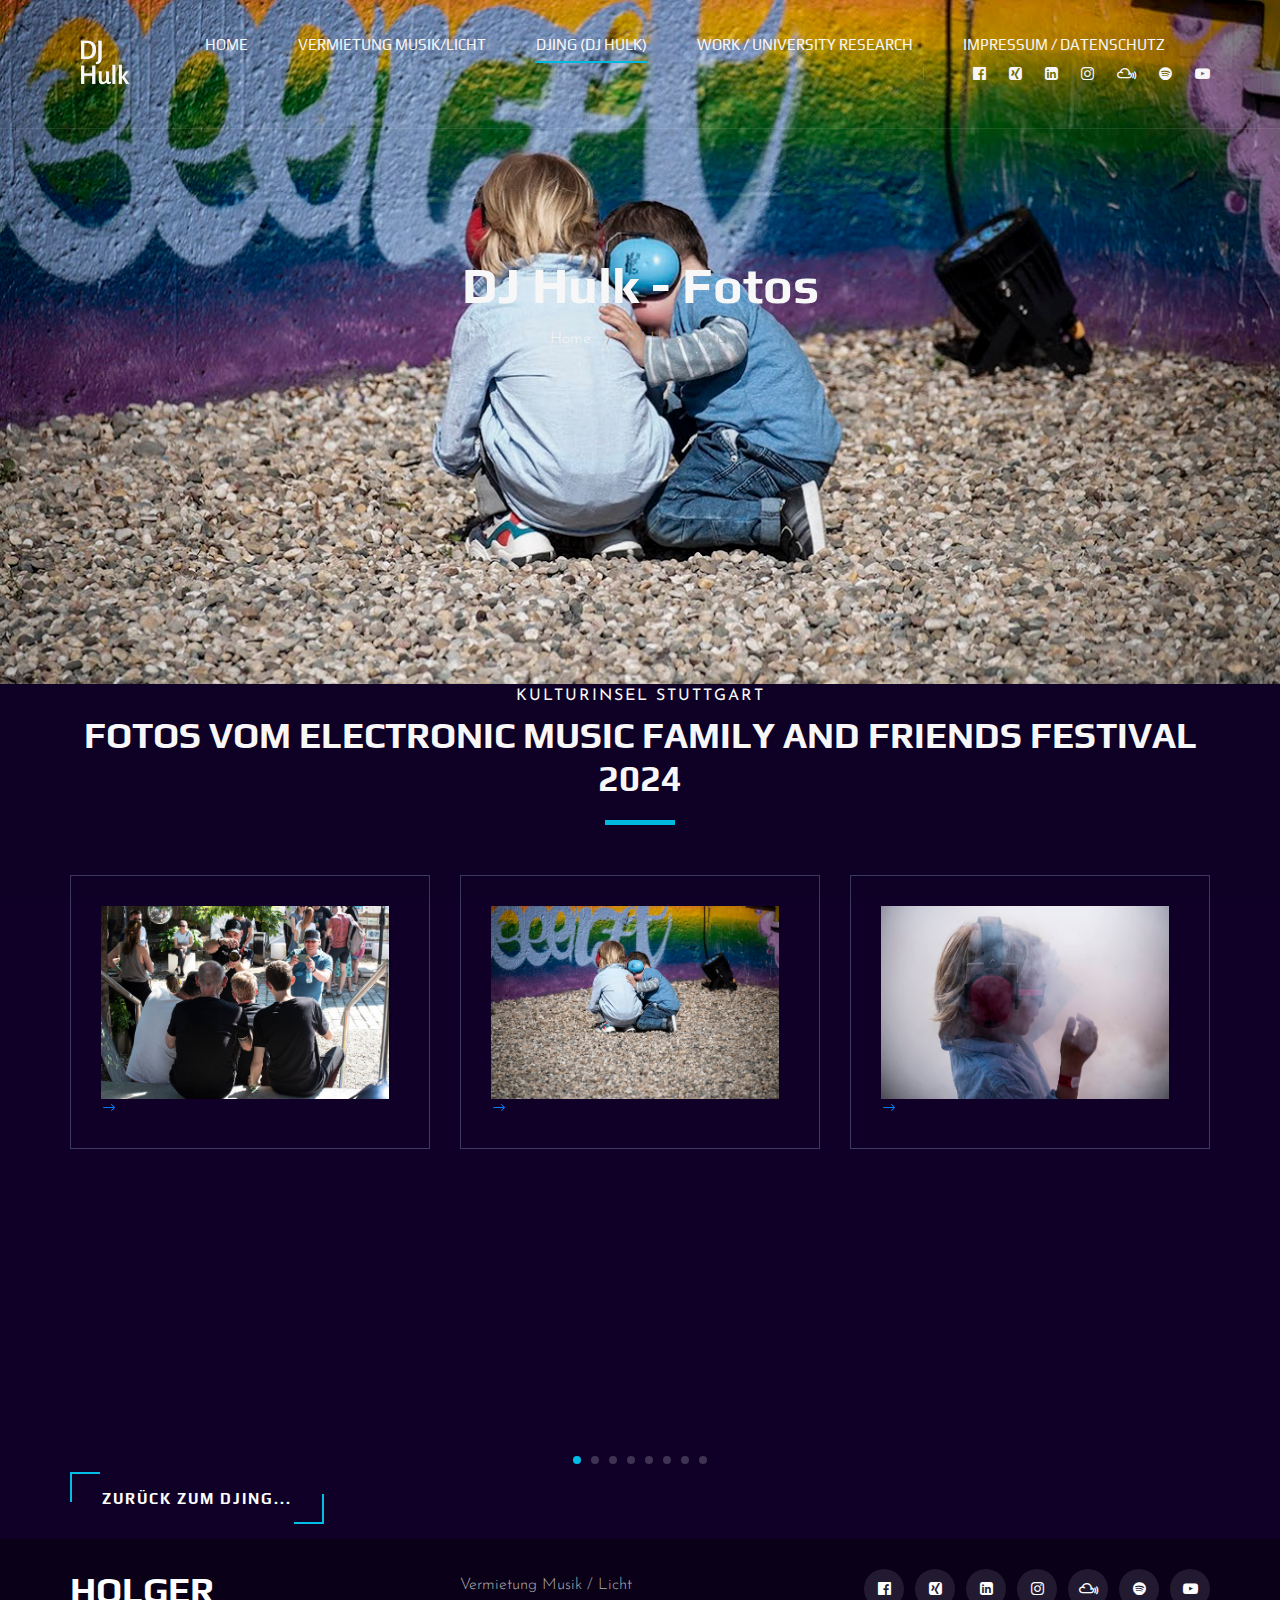
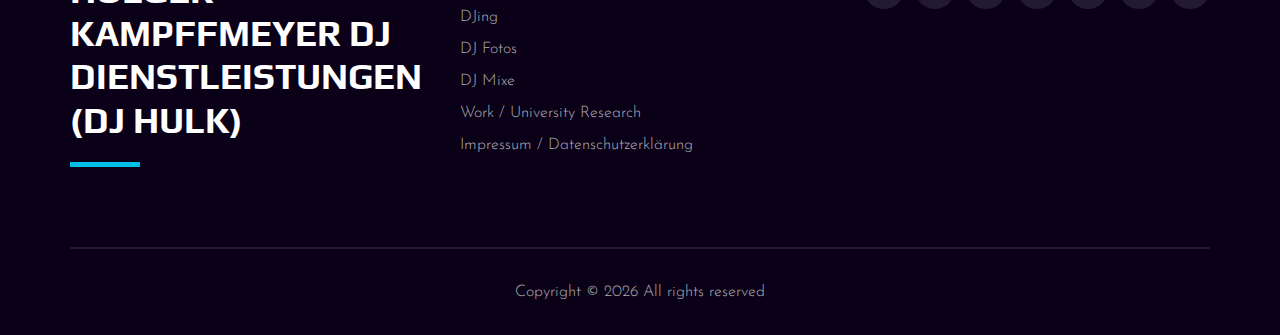
<file: em3f.html>
<!DOCTYPE html>
<html lang="de">

<head>
    <meta charset="utf-8">
    <meta http-equiv="X-UA-Compatible" content="IE=edge">
    <meta name="viewport" content="width=device-width, initial-scale=1">
    <meta name="description" content="DJ Hulk. Electronic Music DJ für Events und Feiern.">
    <meta name="author" content="Holger Kampffmeyer">
    <meta name="keywords"
        content="Holger Kampffmeyer, DJ Hulk, Stuttgart, Mixcloud, DJIng, House, Tech House, Drum n Base">
    <title>Electronic Music Family And Friends Festival 2024</title>


    <!-- Google Font -->
    <link href="https://fonts.googleapis.com/css2?family=Play:wght@400;700&display=swap" rel="stylesheet">
    <link href="https://fonts.googleapis.com/css2?family=Josefin+Sans:wght@300;400;500;600;700&display=swap"
        rel="stylesheet">

    <!-- Css Styles -->
    <link rel="stylesheet" href="css/bootstrap.min.css" type="text/css">
    <link rel="stylesheet" href="css/font-awesome.min.css" type="text/css">
    <link rel="stylesheet" href="css/elegant-icons.css" type="text/css">
    <link rel="stylesheet" href="css/owl.carousel.min.css" type="text/css">
    <link rel="stylesheet" href="css/magnific-popup.css" type="text/css">
    <link rel="stylesheet" href="css/slicknav.min.css" type="text/css">
    <link rel="stylesheet" href="css/style.css" type="text/css">
</head>

<body>
    <!-- Page Preloder -->
    <div id="preloder">
        <div class="loader"></div>
    </div>

    <!-- Header Section Begin -->
    <header class="header">
        <div class="container">
            <div class="row">
                <div class="col-1">
                    <div class="header__logo">
                        <a href="./index.html"><img src="img/djhulk_logo.png" alt="DJ Hulk"></a>
                    </div>
                </div>
                <div class="col-lg-11">
                    <div class="header__nav__option">
                        <nav class="header__nav__menu mobile-menu">
                            <ul>
                                <li><a href="./index.html">Home</a></li>
                                <li><a href="./vermietung.html">Vermietung Musik/Licht</a></li>
                                <li class="active"><a href="./index.html#djing">DJing (DJ Hulk)</a></li>
                                <li><a href="./work.html">Work / University Research</a></li>
                                <li><a href="./impressum.html">Impressum / Datenschutz</a></li>

                            </ul>
                        </nav>
                        <div class="header__nav__social">

                            <a href="https://www.facebook.com/holger.kampffmeyer">
                                <i class="fa fa-facebook-official"></i></a>
                            <a href="https://www.xing.com/profile/Holger_Kampffmeyer">
                                <i class="fa fa-xing-square"></i></a>
                            <a href="https://www.linkedin.com/in/holger-kampffmeyer-390b6789/">
                                <i class="fa fa-linkedin-square"></i></a>
                            <a href="https://www.instagram.com/holgerkampffmeyer/">
                                <i class="fa fa-instagram"></i></a>
                            <a href="https://www.mixcloud.com/holger-kampffmeyer/">
                                <i class="fa fa-mixcloud"></i></a>
                            <a href="https://open.spotify.com/user/11131869179?si=712b7425643f4f3e">
                                <i class="fa fa-spotify"></i></a>
                            <a href="https://www.youtube.com/@HolgerKampffmeyer"><i class="fa fa-youtube-play"></i></a>
                        </div>
                    </div>
                </div>
            </div>
            <div id="mobile-menu-wrap"></div>
        </div>
    </header>
    <!-- Header End -->

    <div class="hero__item set-bg" data-setbg="img/em3f/DSC_2157.jpg">
        <div class="container">
            <div class="row">
                <div class="col-lg-12 text-center">
                    <div class="breadcrumb__text">
                        <h2>DJ Hulk - Fotos</h2>
                        <div class="breadcrumb__links">
                            <a href="./index.html">Home</a>
                            <span>DJ Hulk - Fotos </span>
                        </div>
                    </div>
                </div>
            </div>
        </div>
    </div>

    <!-- breadcrumb Begin -->
    <section class="portfolio">
        <div class="container">
            <div class="row">
                <div class="col-lg-12">
                    <div class="section-title center-title">
                        <span>Kulturinsel Stuttgart</span>
                        <h2>Fotos vom Electronic Music Family and Friends Festival 2024</h2>
                    </div>

                </div>
                <div class="testimonial__slider owl-carousel">
                    <div class="col-lg-4">
                        <div class="testimonial__item">
                            <a href="img/em3f/DSC_2142.jpg" class="video-popup">
                                <div class="testimonial__text">
                                    <img src="img/em3f/DSC_2142.jpg" alt="">
                                    <span class="arrow_right"></span>
                                </div>
                            </a>
                        </div>
                    </div>
                    <div class="col-lg-4 ">
                        <div class="testimonial__item">
                            <a href="img/em3f/DSC_2157.jpg" class="video-popup">
                                <div class="testimonial__text">
                                    <img src="img/em3f/DSC_2157.jpg" alt="">
                                    <span class="arrow_right"></span>
                                </div>
                            </a>
                        </div>
                    </div>
                    <div class="col-lg-4">
                        <div class="testimonial__item">
                            <a href="img/em3f/DSC_2289.jpg" class="video-popup">
                                <div class="testimonial__text">
                                    <img src="img/em3f/DSC_2289.jpg" alt="">
                                    <span class="arrow_right"></span>
                                </div>
                            </a>
                        </div>
                    </div>
                    <div class="col-lg-4">
                        <div class="testimonial__item">
                            <a href="img/em3f/DSC_2305.jpg" class="video-popup">
                                <div class="testimonial__text">
                                    <img src="img/em3f/DSC_2305.jpg" alt="">
                                    <span class="arrow_right"></span>
                                </div>
                            </a>
                        </div>
                    </div>
                    <div class="col-lg-4">
                        <div class="testimonial__item">
                            <a href="img/em3f/DSC_2308.jpg" class="video-popup">
                                <div class="testimonial__text">
                                    <img src="img/em3f/DSC_2308.jpg" alt="">
                                    <span class="arrow_right"></span>
                                </div>
                            </a>
                        </div>
                    </div>
                    <div class="col-lg-4">
                        <div class="testimonial__item">
                            <a href="img/em3f/DSC_2311.jpg" class="video-popup">
                                <div class="testimonial__text">
                                    <img src="img/em3f/DSC_2311.jpg" alt="">
                                    <span class="arrow_right"></span>
                                </div>
                            </a>
                        </div>
                    </div>
                    <div class="col-lg-4">
                        <div class="testimonial__item">
                            <a href="img/em3f/DSC_2315.jpg" class="video-popup">
                                <div class="testimonial__text">
                                    <img src="img/em3f/DSC_2315.jpg" alt="">
                                    <span class="arrow_right"></span>
                                </div>
                            </a>
                        </div>
                    </div>
                    <div class="col-lg-4">
                        <div class="testimonial__item">
                            <a href="img/em3f/DSC_2316.jpg" class="video-popup">
                                <div class="testimonial__text">
                                    <img src="img/em3f/DSC_2316.jpg" alt="">
                                    <span class="arrow_right"></span>
                                </div>
                            </a>
                        </div>
                    </div>
                    <div class="col-lg-4">
                        <div class="testimonial__item">
                            <a href="img/em3f/DSC_2320.jpg" class="video-popup">
                                <div class="testimonial__text">
                                    <img src="img/em3f/DSC_2320.jpg" alt="">
                                    <span class="arrow_right"></span>
                                </div>
                            </a>
                        </div>
                    </div>
                    <div class="col-lg-4">
                        <div class="testimonial__item">
                            <a href="img/em3f/DSC_2386.jpg" class="video-popup">
                                <div class="testimonial__text">
                                    <img src="img/em3f/DSC_2386.jpg" alt="">
                                    <span class="arrow_right"></span>
                                </div>
                            </a>
                        </div>
                    </div>
                    <div class="col-lg-4">
                        <div class="testimonial__item">
                            <a href="img/em3f/DSC_2451.jpg" class="video-popup">
                                <div class="testimonial__text">
                                    <img src="img/em3f/DSC_2451.jpg" alt="">
                                    <span class="arrow_right"></span>
                                </div>
                            </a>
                        </div>
                    </div>
                    <div class="col-lg-4">
                        <div class="testimonial__item">
                            <a href="img/em3f/DSC_2583.jpg" class="video-popup">
                                <div class="testimonial__text">
                                    <img src="img/em3f/DSC_2583.jpg" alt="">
                                    <span class="arrow_right"></span>
                                </div>
                            </a>
                        </div>
                    </div>
                    <div class="col-lg-4">
                        <div class="testimonial__item">
                            <a href="img/em3f/UP8A7720.jpg" class="video-popup">
                                <div class="testimonial__text">
                                    <img src="img/em3f/UP8A7720.jpg" alt="">
                                    <span class="arrow_right"></span>
                                </div>
                            </a>
                        </div>
                    </div>
                    <div class="col-lg-4">
                        <div class="testimonial__item">
                            <a href="img/em3f/UP8A7733.jpg" class="video-popup">
                                <div class="testimonial__text">
                                    <img src="img/em3f/UP8A7733.jpg" alt="">
                                    <span class="arrow_right"></span>
                                </div>
                            </a>
                        </div>
                    </div>
                    <div class="col-lg-4">
                        <div class="testimonial__item">
                            <a href="img/em3f/UP8A7778.jpg" class="video-popup">
                                <div class="testimonial__text">
                                    <img src="img/em3f/UP8A7778.jpg" alt="">
                                    <span class="arrow_right"></span>
                                </div>
                            </a>
                        </div>
                    </div>
                    <div class="col-lg-4">
                        <div class="testimonial__item">
                            <a href="img/em3f/UP8A8078.jpg" class="video-popup">
                                <div class="testimonial__text">
                                    <img src="img/em3f/UP8A8078.jpg" alt="">
                                    <span class="arrow_right"></span>
                                </div>
                            </a>
                        </div>
                    </div>
                </div>
            </div>
            <div class="row d-flex justify-content-center">

                <div class="col-lg-12">

                    <p><a href="./index.html#djing" class="primary-btn">Zurück zum DJing...</a></p>
                </div>
            </div>
        </div>
    </section>

    <!-- Footer Section Begin -->
    <footer class="footer">
        <div class="container">
            <div class="footer__top">
                <div class="row">
                    <div class="col-lg-4 col-md-4">
                        <div class="section-title">
                            <h2>Holger Kampffmeyer DJ Dienstleistungen (DJ Hulk)</h2>
                        </div>
                    </div>
                    <div class="col-lg-4 col-md-4 col-sm-4">
                        <div class="footer__option__item">
                            <ul>
                                <li><a href="./vermietung.html">Vermietung Musik / Licht</a></li>
                                <li><a href="./index.html#djing">DJing</a></li>
                                <li><a href="./em3f.html">DJ Fotos</a></li>
                                <li><a href="./mixes.html">DJ Mixe</a></li>
                                <li><a href="./work.html">Work / University Research</a></li>
                                <li><a href="./impressum.html">Impressum / Datenschutzerklärung</a></li>
                            </ul>
                        </div>
                    </div>

                    <div class="col-lg-4 col-md-4">
                        <div class="footer__top__social">

                            <a href="https://www.facebook.com/holger.kampffmeyer">
                                <i class="fa fa-facebook-official"></i></a>
                            <a href="https://www.xing.com/profile/Holger_Kampffmeyer">
                                <i class="fa fa-xing-square"></i></a>
                            <a href="https://www.linkedin.com/in/holger-kampffmeyer-390b6789/">
                                <i class="fa fa-linkedin-square"></i></a>
                            <a href="https://www.instagram.com/holgerkampffmeyer/">
                                <i class="fa fa-instagram"></i></a>
                            <a href="https://www.mixcloud.com/holger-kampffmeyer/">
                                <i class="fa fa-mixcloud"></i></a>
                            <a href="https://open.spotify.com/user/11131869179?si=712b7425643f4f3e">
                                <i class="fa fa-spotify"></i></a>
                            <a href="https://www.youtube.com/@HolgerKampffmeyer"><i class="fa fa-youtube-play"></i></a>
                        </div>
                    </div>

                </div>
            </div>

            <div class="footer__copyright">
                <div class="row">
                    <div class="col-lg-12 text-center">
                        <!-- Link back to Colorlib can't be removed. Template is licensed under CC BY 3.0. -->
                        <p class="footer__copyright__text">Copyright &copy;
                            <script>
                                document.write(new Date().getFullYear());
                            </script>
                            All rights reserved
                        </p>
                        <!-- Link back to Colorlib can't be removed. Template is licensed under CC BY 3.0. -->
                    </div>
                </div>
            </div>
        </div>
    </footer>
    <!-- Footer Section End -->


    <!-- Js Plugins -->
    <script src="js/jquery-3.3.1.min.js"></script>
    <script src="js/bootstrap.min.js"></script>
    <script src="js/jquery.magnific-popup.min.js"></script>
    <script src="js/mixitup.min.js"></script>
    <script src="js/masonry.pkgd.min.js"></script>
    <script src="js/jquery.slicknav.js"></script>
    <script src="js/owl.carousel.min.js"></script>
    <script src="js/main.js"></script>
</body>

</html>
</file>
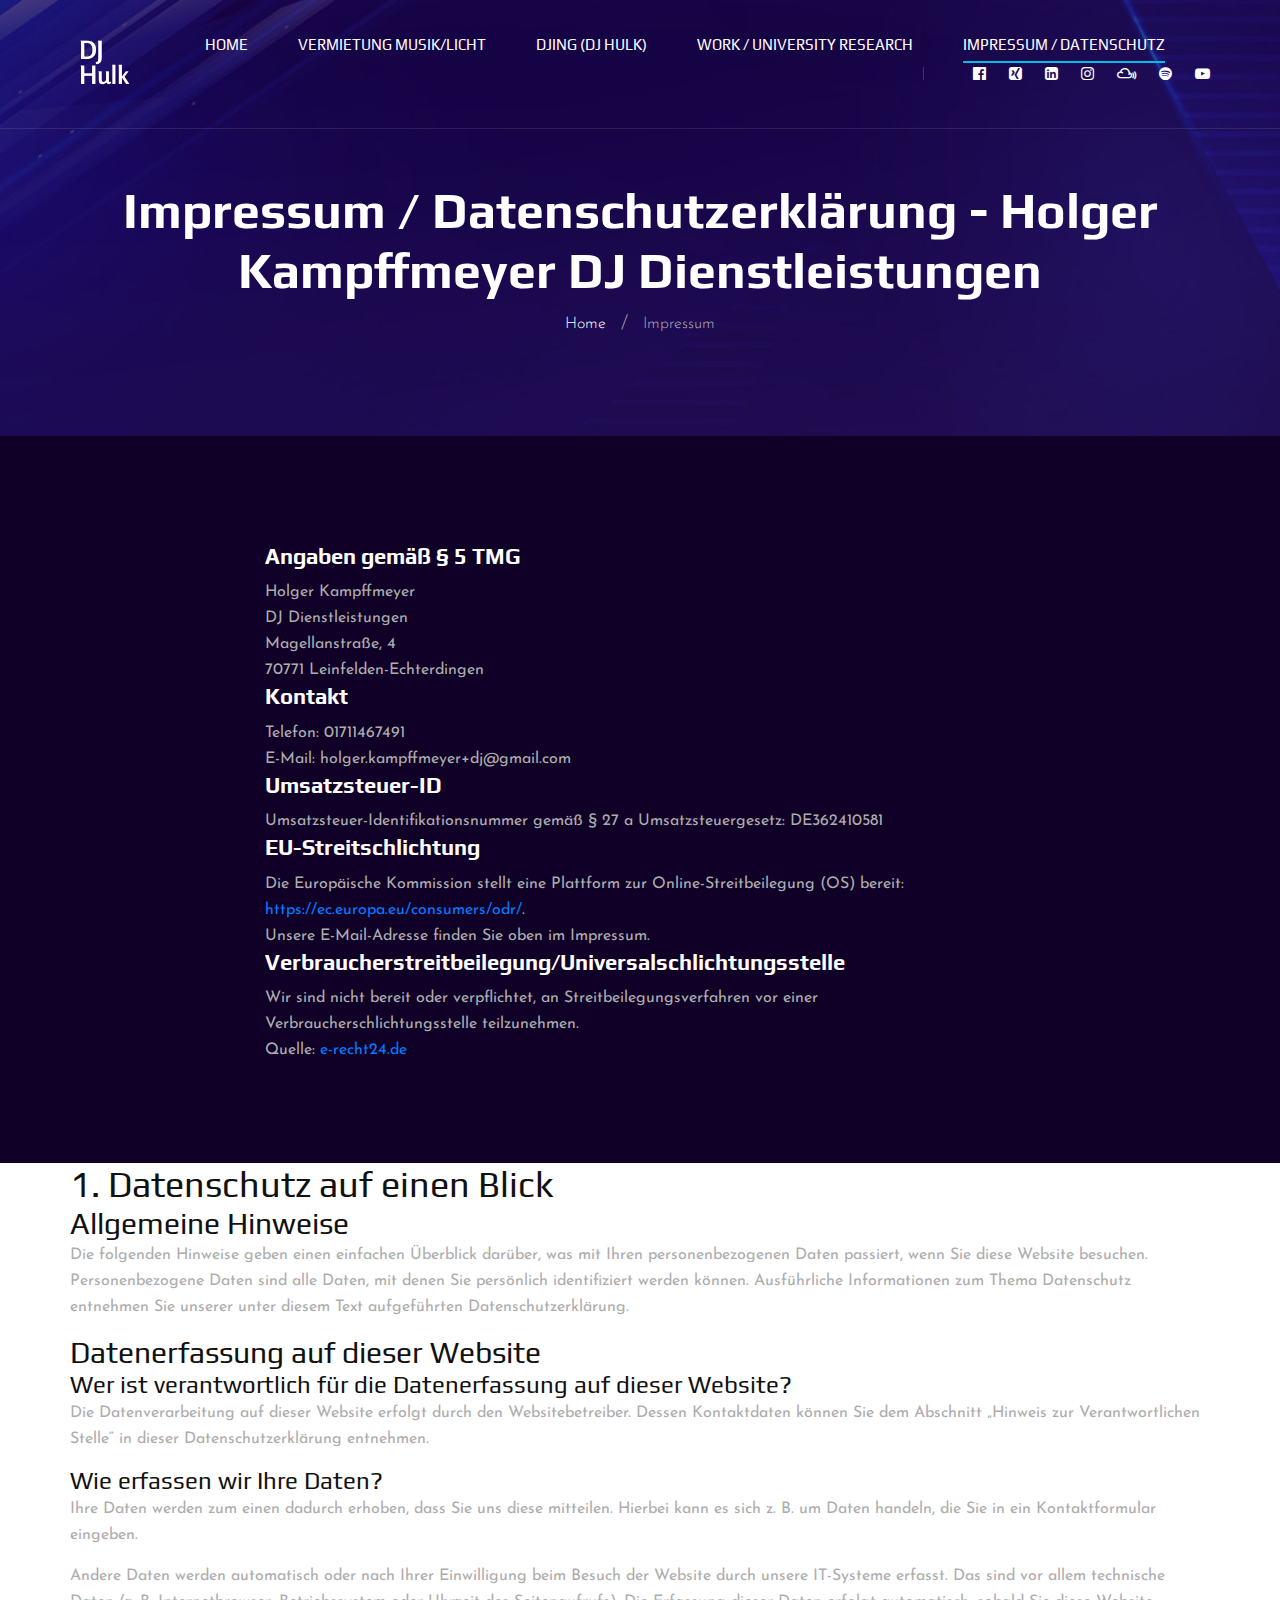
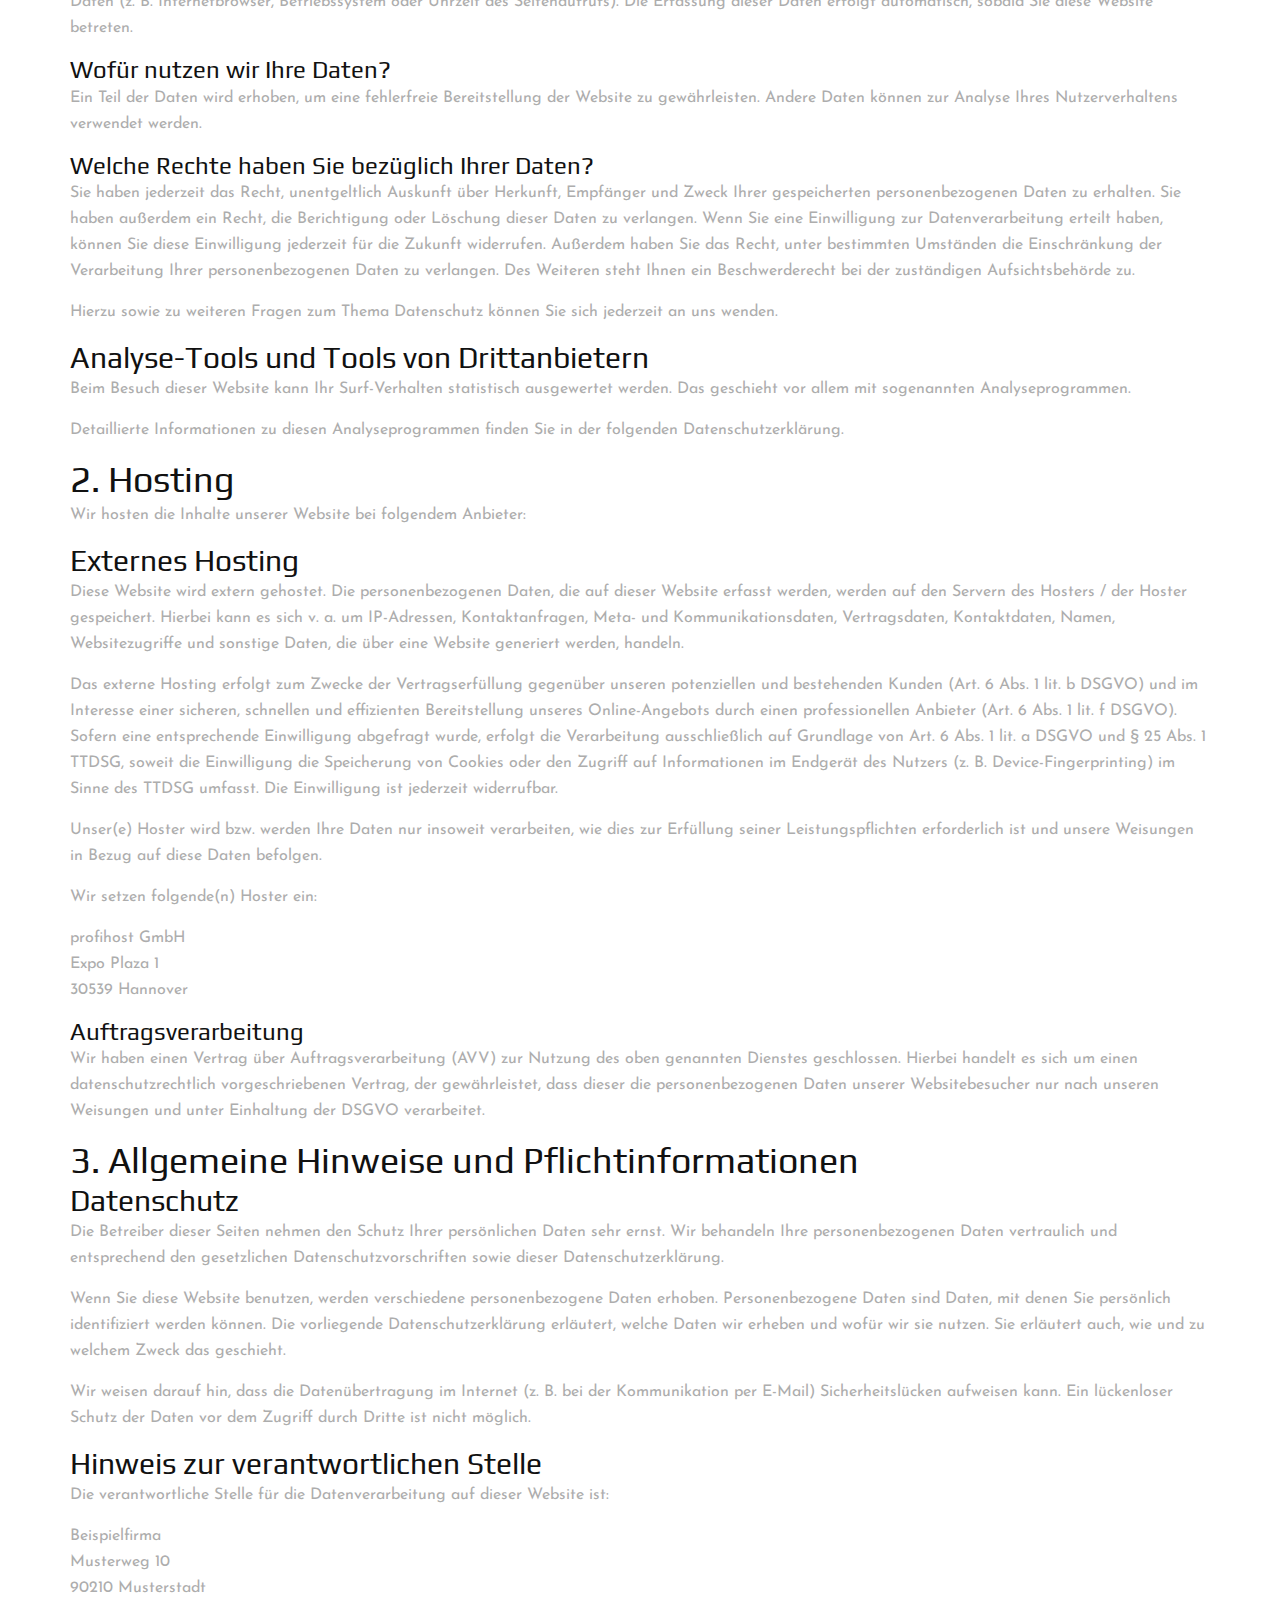
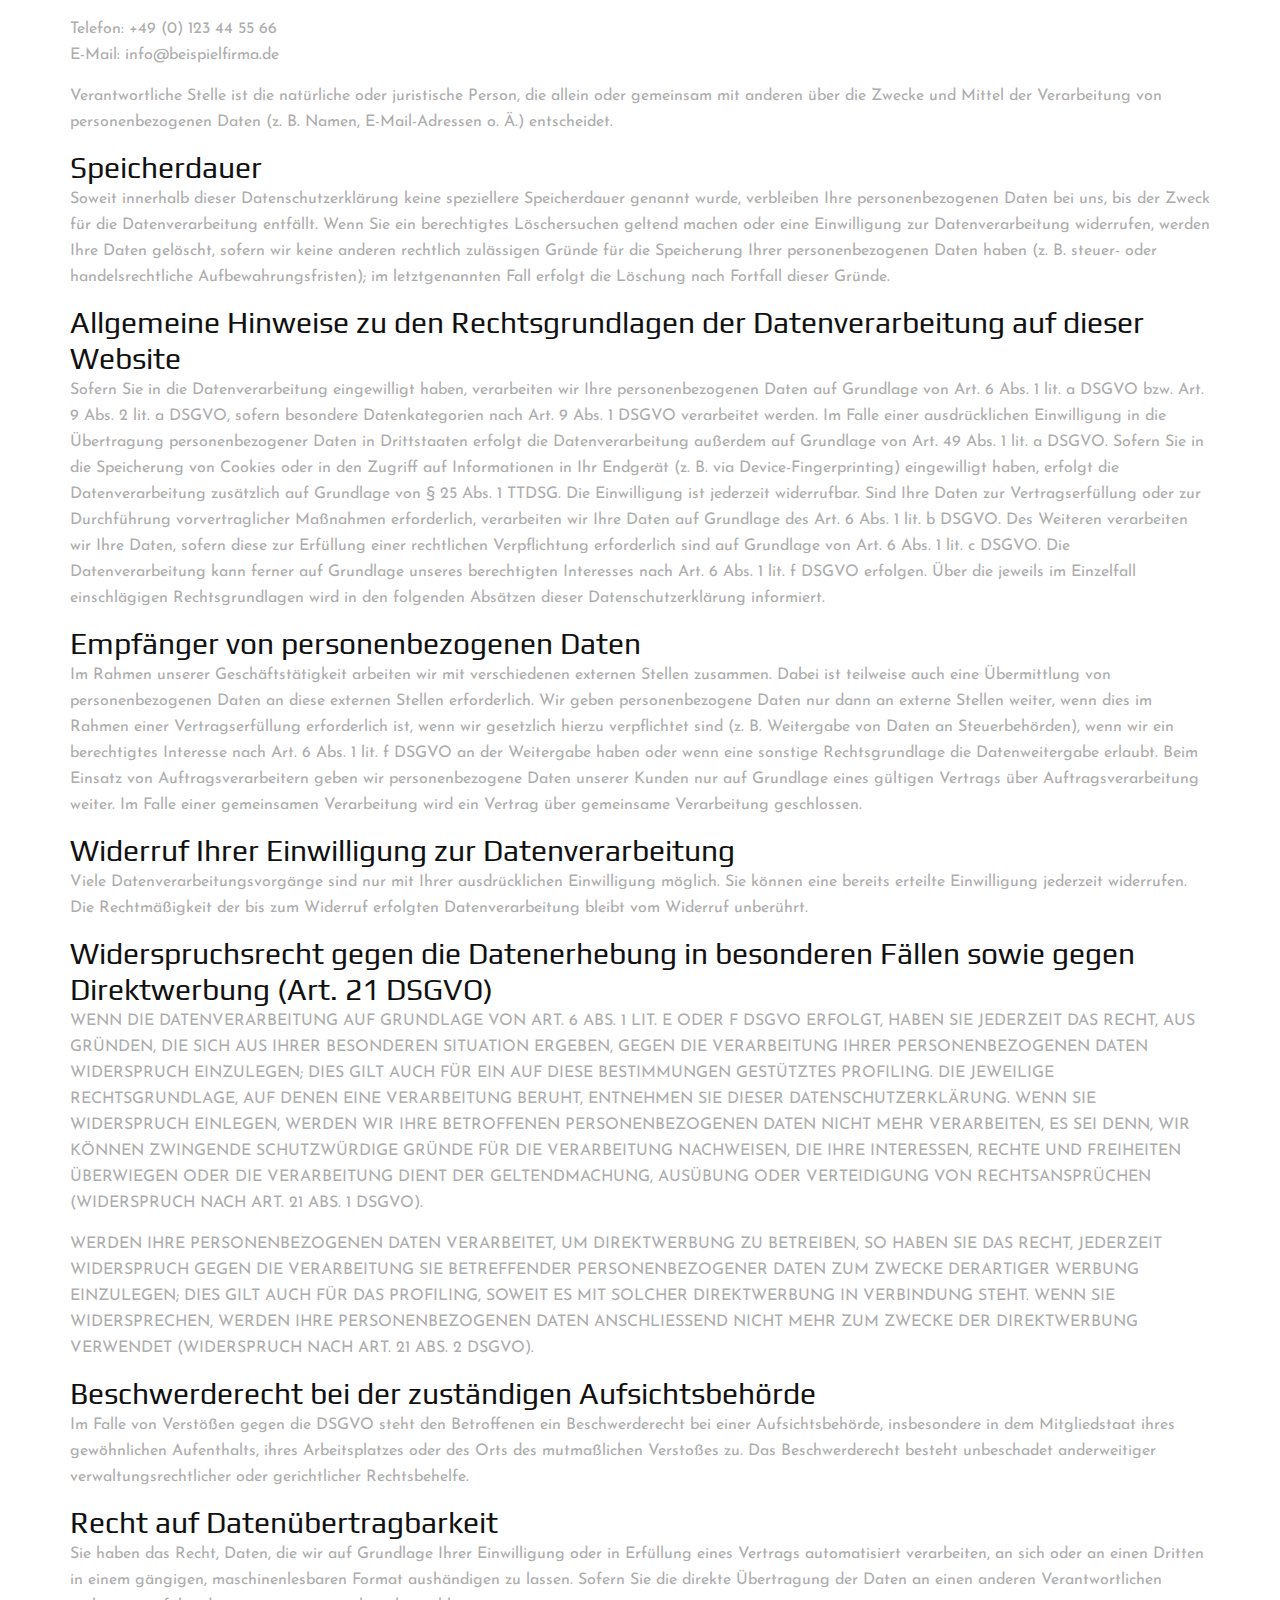
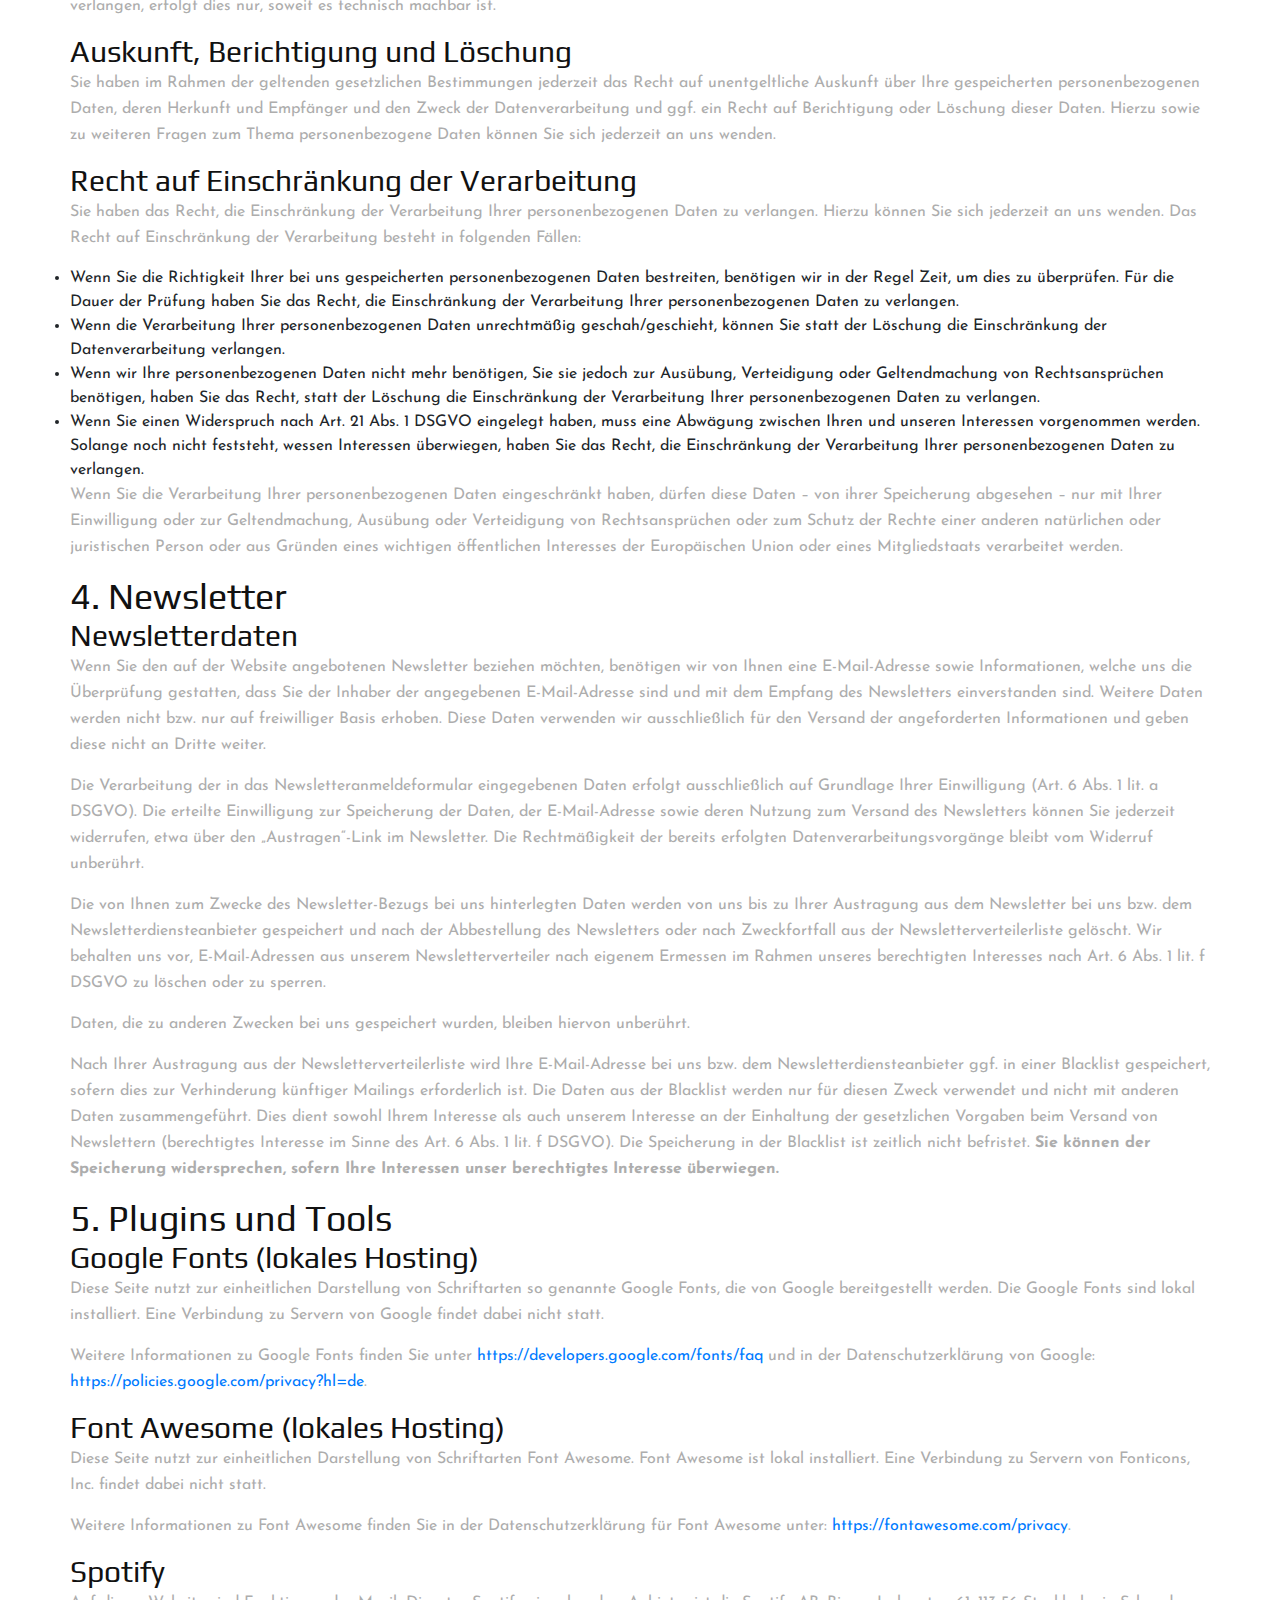
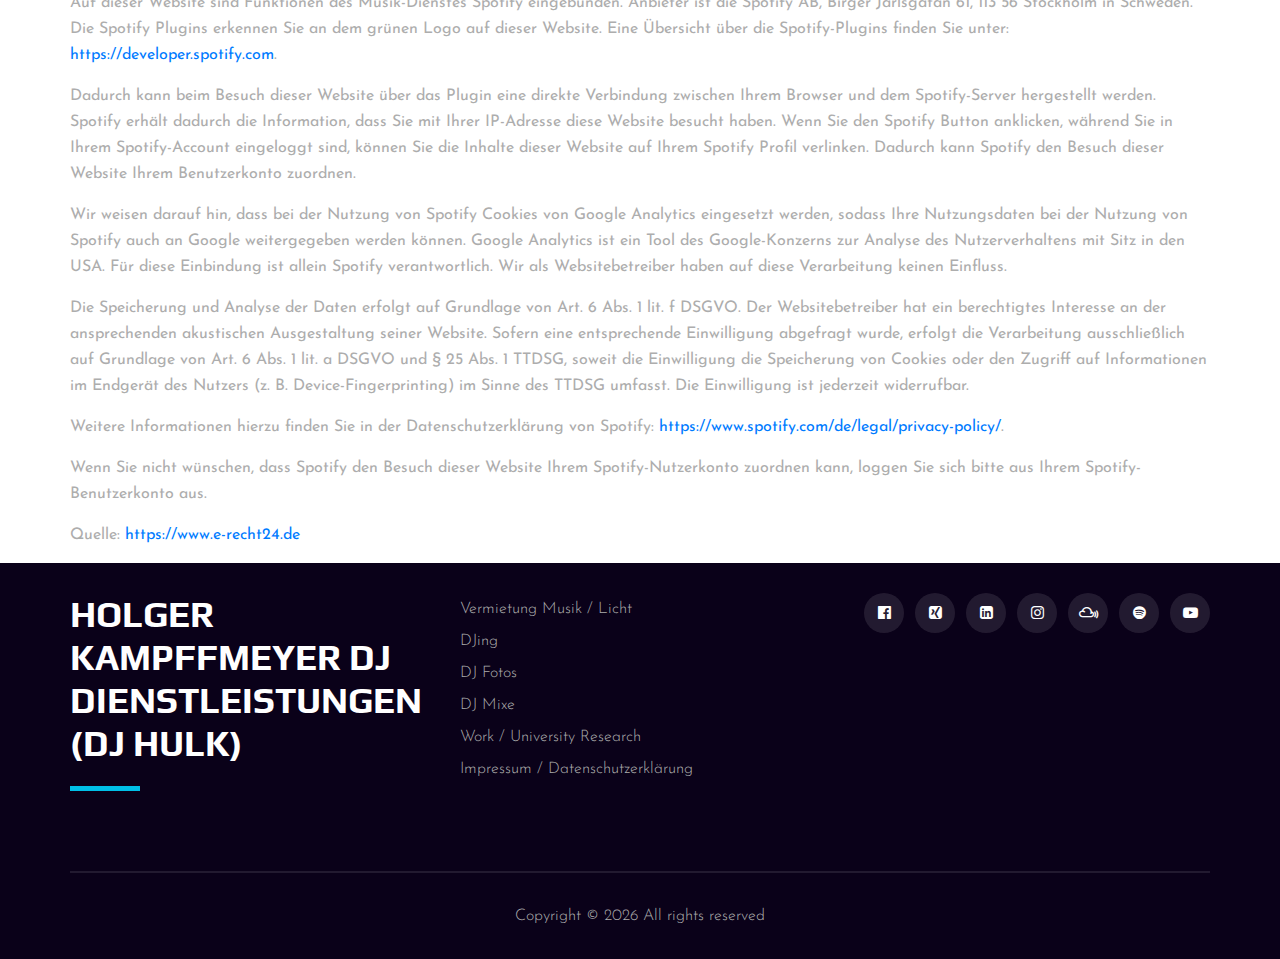
<file: impressum.html>
<!DOCTYPE html>
<html lang="de">

<head>
    <meta charset="UTF-8">

    <meta name="viewport" content="width=device-width, initial-scale=1.0">
    <meta http-equiv="X-UA-Compatible" content="ie=edge">
    <title>Impressum / Datenschutzerklärung - Holger Kampffmeyer DJ Dienstleistungen</title>

    <!-- Google Font -->
    <link href="https://fonts.googleapis.com/css2?family=Play:wght@400;700&display=swap" rel="stylesheet">
    <link href="https://fonts.googleapis.com/css2?family=Josefin+Sans:wght@300;400;500;600;700&display=swap"
        rel="stylesheet">

    <!-- Css Styles -->
    <link rel="stylesheet" href="css/bootstrap.min.css" type="text/css">
    <link rel="stylesheet" href="css/font-awesome.min.css" type="text/css">
    <link rel="stylesheet" href="css/elegant-icons.css" type="text/css">
    <link rel="stylesheet" href="css/owl.carousel.min.css" type="text/css">
    <link rel="stylesheet" href="css/magnific-popup.css" type="text/css">
    <link rel="stylesheet" href="css/slicknav.min.css" type="text/css">
    <link rel="stylesheet" href="css/style.css" type="text/css">
</head>

<body>
    <!-- Page Preloder -->
    <div id="preloder">
        <div class="loader"></div>
    </div>

    <!-- Header Section Begin -->
    <header class="header">
        <div class="container">
            <div class="row">
                <div class="col-1">
                    <div class="header__logo">
                        <a href="./index.html"><img src="img/djhulk_logo.png" alt="DJ Hulk"></a>
                    </div>
                </div>
                <div class="col-lg-11">
                    <div class="header__nav__option">
                        <nav class="header__nav__menu mobile-menu">
                            <ul>
                                <li><a href="./index.html">Home</a></li>
                                <li><a href="./vermietung.html">Vermietung Musik/Licht</a></li>
                                <li><a href="./index.html#djing">DJing (DJ Hulk)</a></li>
                                <li><a href="./work.html">Work / University Research</a></li>
                                <li class="active"><a href="./impressum.html">Impressum / Datenschutz</a></li>

                            </ul>
                        </nav>
                        <div class="header__nav__social">
                            
                            <a href="https://www.facebook.com/holger.kampffmeyer">
                                    <i class="fa fa-facebook-official"></i></a>
                            <a href="https://www.xing.com/profile/Holger_Kampffmeyer">
                                        <i class="fa fa-xing-square"></i></a>
                            <a href="https://www.linkedin.com/in/holger-kampffmeyer-390b6789/">
                                            <i class="fa fa-linkedin-square"></i></a>
                            <a href="https://www.instagram.com/holgerkampffmeyer/">
                                                <i class="fa fa-instagram"></i></a>
                            <a href="https://www.mixcloud.com/holger-kampffmeyer/">
                                <i class="fa fa-mixcloud"></i></a>
                            <a href="https://open.spotify.com/user/11131869179?si=712b7425643f4f3e">
                                    <i class="fa fa-spotify"></i></a>
                            <a href="https://www.youtube.com/@HolgerKampffmeyer"><i class="fa fa-youtube-play"></i></a>
                        </div>
                    </div>
                </div>
            </div>
            <div id="mobile-menu-wrap"></div>
        </div>
    </header>
    <!-- Header End -->

    <!-- Breadcrumb Begin -->
    <div class="breadcrumb-option spad set-bg" data-setbg="img/breadcrumb-bg.jpg">
        <div class="container">
            <div class="row">
                <div class="col-lg-12 text-center">
                    <div class="breadcrumb__text">
                        <h2>Impressum / Datenschutzerklärung - Holger Kampffmeyer DJ Dienstleistungen</h2>
                        <div class="breadcrumb__links">
                            <a href="#">Home</a>
                            <span>Impressum</span>
                        </div>
                    </div>
                </div>
            </div>
        </div>
    </div>
    <!-- Breadcrumb End -->

    <!-- Impressum Section Begin -->
    <section class="contact-widget spad">
        <div class="container">
            <div class="row d-flex justify-content-center">
                <div class="col-lg-8 contact__widget__item">
                    <div class="contact__widget__item__text">
                        <h4>Angaben gem&auml;&szlig; &sect; 5 TMG</h4>
                        <p>Holger Kampffmeyer<br>
                            DJ Dienstleistungen<br>
                            Magellanstra&szlig;e, 4<br>
                            70771 Leinfelden-Echterdingen</p>

                        <h4>Kontakt</h4>
                        <p>Telefon: 01711467491<br>
                            E-Mail: holger.kampffmeyer+dj@gmail.com</p>

                        <h4>Umsatzsteuer-ID</h4>
                        <p>Umsatzsteuer-Identifikationsnummer gem&auml;&szlig; &sect; 27 a Umsatzsteuergesetz:
                            DE362410581</p>

                        <h4>EU-Streitschlichtung</h4>
                        <p>Die Europ&auml;ische Kommission stellt eine Plattform zur Online-Streitbeilegung (OS) bereit:
                            <a href="https://ec.europa.eu/consumers/odr/" target="_blank"
                                rel="noopener noreferrer">https://ec.europa.eu/consumers/odr/</a>.<br> Unsere
                            E-Mail-Adresse finden Sie oben im Impressum.
                        </p>

                        <h4>Verbraucher&shy;streit&shy;beilegung/Universal&shy;schlichtungs&shy;stelle</h4>
                        <p>Wir sind nicht bereit oder verpflichtet, an Streitbeilegungsverfahren vor einer
                            Verbraucherschlichtungsstelle teilzunehmen.</p>

                        <p>Quelle: <a href="https://www.e-recht24.de">e-recht24.de</a></p>
                    </div>
                </div>
            </div>

        </div>
    </section>
    <!-- Impressum Section End -->

    <!-- Datenschutz Section Begin -->
    <section>
        <div class="container">
            <div class="row d-flex justify-content-center">
                <div class="col-lg-12 ">
                    
                    <h2>1. Datenschutz auf einen Blick</h2>
                    <h3>Allgemeine Hinweise</h3>
                    <p>Die folgenden Hinweise geben einen einfachen &Uuml;berblick dar&uuml;ber, was mit Ihren
                        personenbezogenen Daten passiert, wenn Sie diese Website besuchen. Personenbezogene Daten sind
                        alle Daten, mit denen Sie pers&ouml;nlich identifiziert werden k&ouml;nnen. Ausf&uuml;hrliche
                        Informationen zum Thema Datenschutz entnehmen Sie unserer unter diesem Text aufgef&uuml;hrten
                        Datenschutzerkl&auml;rung.</p>
                    <h3>Datenerfassung auf dieser Website</h3>
                    <h4>Wer ist verantwortlich f&uuml;r die Datenerfassung auf dieser Website?</h4>
                    <p>Die Datenverarbeitung auf dieser Website erfolgt durch den Websitebetreiber. Dessen Kontaktdaten
                        k&ouml;nnen Sie dem Abschnitt &bdquo;Hinweis zur Verantwortlichen Stelle&ldquo; in dieser
                        Datenschutzerkl&auml;rung entnehmen.</p>
                    <h4>Wie erfassen wir Ihre Daten?</h4>
                    <p>Ihre Daten werden zum einen dadurch erhoben, dass Sie uns diese mitteilen. Hierbei kann es sich
                        z.&nbsp;B. um Daten handeln, die Sie in ein Kontaktformular eingeben.</p>
                    <p>Andere Daten werden automatisch oder nach Ihrer Einwilligung beim Besuch der Website durch unsere
                        IT-Systeme erfasst. Das sind vor allem technische Daten (z.&nbsp;B. Internetbrowser,
                        Betriebssystem oder Uhrzeit des Seitenaufrufs). Die Erfassung dieser Daten erfolgt automatisch,
                        sobald Sie diese Website betreten.</p>
                    <h4>Wof&uuml;r nutzen wir Ihre Daten?</h4>
                    <p>Ein Teil der Daten wird erhoben, um eine fehlerfreie Bereitstellung der Website zu
                        gew&auml;hrleisten. Andere Daten k&ouml;nnen zur Analyse Ihres Nutzerverhaltens verwendet
                        werden.</p>
                    <h4>Welche Rechte haben Sie bez&uuml;glich Ihrer Daten?</h4>
                    <p>Sie haben jederzeit das Recht, unentgeltlich Auskunft &uuml;ber Herkunft, Empf&auml;nger und
                        Zweck Ihrer gespeicherten personenbezogenen Daten zu erhalten. Sie haben au&szlig;erdem ein
                        Recht, die Berichtigung oder L&ouml;schung dieser Daten zu verlangen. Wenn Sie eine Einwilligung
                        zur Datenverarbeitung erteilt haben, k&ouml;nnen Sie diese Einwilligung jederzeit f&uuml;r die
                        Zukunft widerrufen. Au&szlig;erdem haben Sie das Recht, unter bestimmten Umst&auml;nden die
                        Einschr&auml;nkung der Verarbeitung Ihrer personenbezogenen Daten zu verlangen. Des Weiteren
                        steht Ihnen ein Beschwerderecht bei der zust&auml;ndigen Aufsichtsbeh&ouml;rde zu.</p>
                    <p>Hierzu sowie zu weiteren Fragen zum Thema Datenschutz k&ouml;nnen Sie sich jederzeit an uns
                        wenden.</p>
                    <h3>Analyse-Tools und Tools von Dritt&shy;anbietern</h3>
                    <p>Beim Besuch dieser Website kann Ihr Surf-Verhalten statistisch ausgewertet werden. Das geschieht
                        vor allem mit sogenannten Analyseprogrammen.</p>
                    <p>Detaillierte Informationen zu diesen Analyseprogrammen finden Sie in der folgenden
                        Datenschutzerkl&auml;rung.</p>
                    <h2>2. Hosting</h2>
                    <p>Wir hosten die Inhalte unserer Website bei folgendem Anbieter:</p>
                    <h3>Externes Hosting</h3>
                    <p>Diese Website wird extern gehostet. Die personenbezogenen Daten, die auf dieser Website erfasst
                        werden, werden auf den Servern des Hosters / der Hoster gespeichert. Hierbei kann es sich
                        v.&nbsp;a. um IP-Adressen, Kontaktanfragen, Meta- und Kommunikationsdaten, Vertragsdaten,
                        Kontaktdaten, Namen, Websitezugriffe und sonstige Daten, die &uuml;ber eine Website generiert
                        werden, handeln.</p>
                    <p>Das externe Hosting erfolgt zum Zwecke der Vertragserf&uuml;llung gegen&uuml;ber unseren
                        potenziellen und bestehenden Kunden (Art. 6 Abs. 1 lit. b DSGVO) und im Interesse einer
                        sicheren, schnellen und effizienten Bereitstellung unseres Online-Angebots durch einen
                        professionellen Anbieter (Art. 6 Abs. 1 lit. f DSGVO). Sofern eine entsprechende Einwilligung
                        abgefragt wurde, erfolgt die Verarbeitung ausschlie&szlig;lich auf Grundlage von Art. 6 Abs. 1
                        lit. a DSGVO und &sect; 25 Abs. 1 TTDSG, soweit die Einwilligung die Speicherung von Cookies
                        oder den Zugriff auf Informationen im Endger&auml;t des Nutzers (z.&nbsp;B.
                        Device-Fingerprinting) im Sinne des TTDSG umfasst. Die Einwilligung ist jederzeit widerrufbar.
                    </p>
                    <p>Unser(e) Hoster wird bzw. werden Ihre Daten nur insoweit verarbeiten, wie dies zur Erf&uuml;llung
                        seiner Leistungspflichten erforderlich ist und unsere Weisungen in Bezug auf diese Daten
                        befolgen.</p>
                    <p>Wir setzen folgende(n) Hoster ein:</p>
                    <p>profihost GmbH<br>
                        Expo Plaza 1<br>
                        30539 Hannover</p>
                    <h4>Auftragsverarbeitung</h4>
                    <p>Wir haben einen Vertrag &uuml;ber Auftragsverarbeitung (AVV) zur Nutzung des oben genannten
                        Dienstes geschlossen. Hierbei handelt es sich um einen datenschutzrechtlich vorgeschriebenen
                        Vertrag, der gew&auml;hrleistet, dass dieser die personenbezogenen Daten unserer Websitebesucher
                        nur nach unseren Weisungen und unter Einhaltung der DSGVO verarbeitet.</p>
                    <h2>3. Allgemeine Hinweise und Pflicht&shy;informationen</h2>
                    <h3>Datenschutz</h3>
                    <p>Die Betreiber dieser Seiten nehmen den Schutz Ihrer pers&ouml;nlichen Daten sehr ernst. Wir
                        behandeln Ihre personenbezogenen Daten vertraulich und entsprechend den gesetzlichen
                        Datenschutzvorschriften sowie dieser Datenschutzerkl&auml;rung.</p>
                    <p>Wenn Sie diese Website benutzen, werden verschiedene personenbezogene Daten erhoben.
                        Personenbezogene Daten sind Daten, mit denen Sie pers&ouml;nlich identifiziert werden
                        k&ouml;nnen. Die vorliegende Datenschutzerkl&auml;rung erl&auml;utert, welche Daten wir erheben
                        und wof&uuml;r wir sie nutzen. Sie erl&auml;utert auch, wie und zu welchem Zweck das geschieht.
                    </p>
                    <p>Wir weisen darauf hin, dass die Daten&uuml;bertragung im Internet (z.&nbsp;B. bei der
                        Kommunikation per E-Mail) Sicherheitsl&uuml;cken aufweisen kann. Ein l&uuml;ckenloser Schutz der
                        Daten vor dem Zugriff durch Dritte ist nicht m&ouml;glich.</p>
                    <h3>Hinweis zur verantwortlichen Stelle</h3>
                    <p>Die verantwortliche Stelle f&uuml;r die Datenverarbeitung auf dieser Website ist:</p>
                    <p>Beispielfirma<br>
                        Musterweg 10<br>
                        90210 Musterstadt</p>

                    <p>Telefon: +49 (0) 123 44 55 66<br>
                        E-Mail: info@beispielfirma.de</p>
                    <p>Verantwortliche Stelle ist die nat&uuml;rliche oder juristische Person, die allein oder gemeinsam
                        mit anderen &uuml;ber die Zwecke und Mittel der Verarbeitung von personenbezogenen Daten
                        (z.&nbsp;B. Namen, E-Mail-Adressen o. &Auml;.) entscheidet.</p>

                    <h3>Speicherdauer</h3>
                    <p>Soweit innerhalb dieser Datenschutzerkl&auml;rung keine speziellere Speicherdauer genannt wurde,
                        verbleiben Ihre personenbezogenen Daten bei uns, bis der Zweck f&uuml;r die Datenverarbeitung
                        entf&auml;llt. Wenn Sie ein berechtigtes L&ouml;schersuchen geltend machen oder eine
                        Einwilligung zur Datenverarbeitung widerrufen, werden Ihre Daten gel&ouml;scht, sofern wir keine
                        anderen rechtlich zul&auml;ssigen Gr&uuml;nde f&uuml;r die Speicherung Ihrer personenbezogenen
                        Daten haben (z.&nbsp;B. steuer- oder handelsrechtliche Aufbewahrungsfristen); im letztgenannten
                        Fall erfolgt die L&ouml;schung nach Fortfall dieser Gr&uuml;nde.</p>
                    <h3>Allgemeine Hinweise zu den Rechtsgrundlagen der Datenverarbeitung auf dieser Website</h3>
                    <p>Sofern Sie in die Datenverarbeitung eingewilligt haben, verarbeiten wir Ihre personenbezogenen
                        Daten auf Grundlage von Art. 6 Abs. 1 lit. a DSGVO bzw. Art. 9 Abs. 2 lit. a DSGVO, sofern
                        besondere Datenkategorien nach Art. 9 Abs. 1 DSGVO verarbeitet werden. Im Falle einer
                        ausdr&uuml;cklichen Einwilligung in die &Uuml;bertragung personenbezogener Daten in Drittstaaten
                        erfolgt die Datenverarbeitung au&szlig;erdem auf Grundlage von Art. 49 Abs. 1 lit. a DSGVO.
                        Sofern Sie in die Speicherung von Cookies oder in den Zugriff auf Informationen in Ihr
                        Endger&auml;t (z.&nbsp;B. via Device-Fingerprinting) eingewilligt haben, erfolgt die
                        Datenverarbeitung zus&auml;tzlich auf Grundlage von &sect; 25 Abs. 1 TTDSG. Die Einwilligung ist
                        jederzeit widerrufbar. Sind Ihre Daten zur Vertragserf&uuml;llung oder zur Durchf&uuml;hrung
                        vorvertraglicher Ma&szlig;nahmen erforderlich, verarbeiten wir Ihre Daten auf Grundlage des Art.
                        6 Abs. 1 lit. b DSGVO. Des Weiteren verarbeiten wir Ihre Daten, sofern diese zur Erf&uuml;llung
                        einer rechtlichen Verpflichtung erforderlich sind auf Grundlage von Art. 6 Abs. 1 lit. c DSGVO.
                        Die Datenverarbeitung kann ferner auf Grundlage unseres berechtigten Interesses nach Art. 6 Abs.
                        1 lit. f DSGVO erfolgen. &Uuml;ber die jeweils im Einzelfall einschl&auml;gigen Rechtsgrundlagen
                        wird in den folgenden Abs&auml;tzen dieser Datenschutzerkl&auml;rung informiert.</p>
                    <h3>Empfänger von personenbezogenen Daten</h3>
                    <p>Im Rahmen unserer Gesch&auml;ftst&auml;tigkeit arbeiten wir mit verschiedenen externen Stellen
                        zusammen. Dabei ist teilweise auch eine &Uuml;bermittlung von personenbezogenen Daten an diese
                        externen Stellen erforderlich. Wir geben personenbezogene Daten nur dann an externe Stellen
                        weiter, wenn dies im Rahmen einer Vertragserf&uuml;llung erforderlich ist, wenn wir gesetzlich
                        hierzu verpflichtet sind (z.&nbsp;B. Weitergabe von Daten an Steuerbeh&ouml;rden), wenn wir ein
                        berechtigtes Interesse nach Art. 6 Abs. 1 lit. f DSGVO an der Weitergabe haben oder wenn eine
                        sonstige Rechtsgrundlage die Datenweitergabe erlaubt. Beim Einsatz von Auftragsverarbeitern
                        geben wir personenbezogene Daten unserer Kunden nur auf Grundlage eines g&uuml;ltigen Vertrags
                        &uuml;ber Auftragsverarbeitung weiter. Im Falle einer gemeinsamen Verarbeitung wird ein Vertrag
                        &uuml;ber gemeinsame Verarbeitung geschlossen.</p>
                    <h3>Widerruf Ihrer Einwilligung zur Datenverarbeitung</h3>
                    <p>Viele Datenverarbeitungsvorg&auml;nge sind nur mit Ihrer ausdr&uuml;cklichen Einwilligung
                        m&ouml;glich. Sie k&ouml;nnen eine bereits erteilte Einwilligung jederzeit widerrufen. Die
                        Rechtm&auml;&szlig;igkeit der bis zum Widerruf erfolgten Datenverarbeitung bleibt vom Widerruf
                        unber&uuml;hrt.</p>
                    <h3>Widerspruchsrecht gegen die Datenerhebung in besonderen F&auml;llen sowie gegen Direktwerbung
                        (Art. 21 DSGVO)</h3>
                    <p>WENN DIE DATENVERARBEITUNG AUF GRUNDLAGE VON ART. 6 ABS. 1 LIT. E ODER F DSGVO ERFOLGT, HABEN SIE
                        JEDERZEIT DAS RECHT, AUS GR&Uuml;NDEN, DIE SICH AUS IHRER BESONDEREN SITUATION ERGEBEN, GEGEN
                        DIE VERARBEITUNG IHRER PERSONENBEZOGENEN DATEN WIDERSPRUCH EINZULEGEN; DIES GILT AUCH F&Uuml;R
                        EIN AUF DIESE BESTIMMUNGEN GEST&Uuml;TZTES PROFILING. DIE JEWEILIGE RECHTSGRUNDLAGE, AUF DENEN
                        EINE VERARBEITUNG BERUHT, ENTNEHMEN SIE DIESER DATENSCHUTZERKL&Auml;RUNG. WENN SIE WIDERSPRUCH
                        EINLEGEN, WERDEN WIR IHRE BETROFFENEN PERSONENBEZOGENEN DATEN NICHT MEHR VERARBEITEN, ES SEI
                        DENN, WIR K&Ouml;NNEN ZWINGENDE SCHUTZW&Uuml;RDIGE GR&Uuml;NDE F&Uuml;R DIE VERARBEITUNG
                        NACHWEISEN, DIE IHRE INTERESSEN, RECHTE UND FREIHEITEN &Uuml;BERWIEGEN ODER DIE VERARBEITUNG
                        DIENT DER GELTENDMACHUNG, AUS&Uuml;BUNG ODER VERTEIDIGUNG VON RECHTSANSPR&Uuml;CHEN (WIDERSPRUCH
                        NACH ART. 21 ABS. 1 DSGVO).</p>
                    <p>WERDEN IHRE PERSONENBEZOGENEN DATEN VERARBEITET, UM DIREKTWERBUNG ZU BETREIBEN, SO HABEN SIE DAS
                        RECHT, JEDERZEIT WIDERSPRUCH GEGEN DIE VERARBEITUNG SIE BETREFFENDER PERSONENBEZOGENER DATEN ZUM
                        ZWECKE DERARTIGER WERBUNG EINZULEGEN; DIES GILT AUCH F&Uuml;R DAS PROFILING, SOWEIT ES MIT
                        SOLCHER DIREKTWERBUNG IN VERBINDUNG STEHT. WENN SIE WIDERSPRECHEN, WERDEN IHRE PERSONENBEZOGENEN
                        DATEN ANSCHLIESSEND NICHT MEHR ZUM ZWECKE DER DIREKTWERBUNG VERWENDET (WIDERSPRUCH NACH ART. 21
                        ABS. 2 DSGVO).</p>
                    <h3>Beschwerde&shy;recht bei der zust&auml;ndigen Aufsichts&shy;beh&ouml;rde</h3>
                    <p>Im Falle von Verst&ouml;&szlig;en gegen die DSGVO steht den Betroffenen ein Beschwerderecht bei
                        einer Aufsichtsbeh&ouml;rde, insbesondere in dem Mitgliedstaat ihres gew&ouml;hnlichen
                        Aufenthalts, ihres Arbeitsplatzes oder des Orts des mutma&szlig;lichen Versto&szlig;es zu. Das
                        Beschwerderecht besteht unbeschadet anderweitiger verwaltungsrechtlicher oder gerichtlicher
                        Rechtsbehelfe.</p>
                    <h3>Recht auf Daten&shy;&uuml;bertrag&shy;barkeit</h3>
                    <p>Sie haben das Recht, Daten, die wir auf Grundlage Ihrer Einwilligung oder in Erf&uuml;llung eines
                        Vertrags automatisiert verarbeiten, an sich oder an einen Dritten in einem g&auml;ngigen,
                        maschinenlesbaren Format aush&auml;ndigen zu lassen. Sofern Sie die direkte &Uuml;bertragung der
                        Daten an einen anderen Verantwortlichen verlangen, erfolgt dies nur, soweit es technisch machbar
                        ist.</p>
                    <h3>Auskunft, Berichtigung und L&ouml;schung</h3>
                    <p>Sie haben im Rahmen der geltenden gesetzlichen Bestimmungen jederzeit das Recht auf
                        unentgeltliche Auskunft &uuml;ber Ihre gespeicherten personenbezogenen Daten, deren Herkunft und
                        Empf&auml;nger und den Zweck der Datenverarbeitung und ggf. ein Recht auf Berichtigung oder
                        L&ouml;schung dieser Daten. Hierzu sowie zu weiteren Fragen zum Thema personenbezogene Daten
                        k&ouml;nnen Sie sich jederzeit an uns wenden.</p>
                    <h3>Recht auf Einschr&auml;nkung der Verarbeitung</h3>
                    <p>Sie haben das Recht, die Einschr&auml;nkung der Verarbeitung Ihrer personenbezogenen Daten zu
                        verlangen. Hierzu k&ouml;nnen Sie sich jederzeit an uns wenden. Das Recht auf Einschr&auml;nkung
                        der Verarbeitung besteht in folgenden F&auml;llen:</p>
                    <ul>
                        <li>Wenn Sie die Richtigkeit Ihrer bei uns gespeicherten personenbezogenen Daten bestreiten,
                            ben&ouml;tigen wir in der Regel Zeit, um dies zu &uuml;berpr&uuml;fen. F&uuml;r die Dauer
                            der Pr&uuml;fung haben Sie das Recht, die Einschr&auml;nkung der Verarbeitung Ihrer
                            personenbezogenen Daten zu verlangen.</li>
                        <li>Wenn die Verarbeitung Ihrer personenbezogenen Daten unrechtm&auml;&szlig;ig
                            geschah/geschieht, k&ouml;nnen Sie statt der L&ouml;schung die Einschr&auml;nkung der
                            Datenverarbeitung verlangen.</li>
                        <li>Wenn wir Ihre personenbezogenen Daten nicht mehr ben&ouml;tigen, Sie sie jedoch zur
                            Aus&uuml;bung, Verteidigung oder Geltendmachung von Rechtsanspr&uuml;chen ben&ouml;tigen,
                            haben Sie das Recht, statt der L&ouml;schung die Einschr&auml;nkung der Verarbeitung Ihrer
                            personenbezogenen Daten zu verlangen.</li>
                        <li>Wenn Sie einen Widerspruch nach Art. 21 Abs. 1 DSGVO eingelegt haben, muss eine
                            Abw&auml;gung zwischen Ihren und unseren Interessen vorgenommen werden. Solange noch nicht
                            feststeht, wessen Interessen &uuml;berwiegen, haben Sie das Recht, die Einschr&auml;nkung
                            der Verarbeitung Ihrer personenbezogenen Daten zu verlangen.</li>
                    </ul>
                    <p>Wenn Sie die Verarbeitung Ihrer personenbezogenen Daten eingeschr&auml;nkt haben, d&uuml;rfen
                        diese Daten &ndash; von ihrer Speicherung abgesehen &ndash; nur mit Ihrer Einwilligung oder zur
                        Geltendmachung, Aus&uuml;bung oder Verteidigung von Rechtsanspr&uuml;chen oder zum Schutz der
                        Rechte einer anderen nat&uuml;rlichen oder juristischen Person oder aus Gr&uuml;nden eines
                        wichtigen &ouml;ffentlichen Interesses der Europ&auml;ischen Union oder eines Mitgliedstaats
                        verarbeitet werden.</p>
                    <h2>4. Newsletter</h2>
                    <h3>Newsletter&shy;daten</h3>
                    <p>Wenn Sie den auf der Website angebotenen Newsletter beziehen m&ouml;chten, ben&ouml;tigen wir von
                        Ihnen eine E-Mail-Adresse sowie Informationen, welche uns die &Uuml;berpr&uuml;fung gestatten,
                        dass Sie der Inhaber der angegebenen E-Mail-Adresse sind und mit dem Empfang des Newsletters
                        einverstanden sind. Weitere Daten werden nicht bzw. nur auf freiwilliger Basis erhoben. Diese
                        Daten verwenden wir ausschlie&szlig;lich f&uuml;r den Versand der angeforderten Informationen
                        und geben diese nicht an Dritte weiter.</p>
                    <p>Die Verarbeitung der in das Newsletteranmeldeformular eingegebenen Daten erfolgt
                        ausschlie&szlig;lich auf Grundlage Ihrer Einwilligung (Art. 6 Abs. 1 lit. a DSGVO). Die erteilte
                        Einwilligung zur Speicherung der Daten, der E-Mail-Adresse sowie deren Nutzung zum Versand des
                        Newsletters k&ouml;nnen Sie jederzeit widerrufen, etwa &uuml;ber den
                        &bdquo;Austragen&ldquo;-Link im Newsletter. Die Rechtm&auml;&szlig;igkeit der bereits erfolgten
                        Datenverarbeitungsvorg&auml;nge bleibt vom Widerruf unber&uuml;hrt.</p>
                    <p>Die von Ihnen zum Zwecke des Newsletter-Bezugs bei uns hinterlegten Daten werden von uns bis zu
                        Ihrer Austragung aus dem Newsletter bei uns bzw. dem Newsletterdiensteanbieter gespeichert und
                        nach der Abbestellung des Newsletters oder nach Zweckfortfall aus der Newsletterverteilerliste
                        gel&ouml;scht. Wir behalten uns vor, E-Mail-Adressen aus unserem Newsletterverteiler nach
                        eigenem Ermessen im Rahmen unseres berechtigten Interesses nach Art. 6 Abs. 1 lit. f DSGVO zu
                        l&ouml;schen oder zu sperren.</p>
                    <p>Daten, die zu anderen Zwecken bei uns gespeichert wurden, bleiben hiervon unber&uuml;hrt.</p>
                    <p>Nach Ihrer Austragung aus der Newsletterverteilerliste wird Ihre E-Mail-Adresse bei uns bzw. dem
                        Newsletterdiensteanbieter ggf. in einer Blacklist gespeichert, sofern dies zur Verhinderung
                        k&uuml;nftiger Mailings erforderlich ist. Die Daten aus der Blacklist werden nur f&uuml;r diesen
                        Zweck verwendet und nicht mit anderen Daten zusammengef&uuml;hrt. Dies dient sowohl Ihrem
                        Interesse als auch unserem Interesse an der Einhaltung der gesetzlichen Vorgaben beim Versand
                        von Newslettern (berechtigtes Interesse im Sinne des Art. 6 Abs. 1 lit. f DSGVO). Die
                        Speicherung in der Blacklist ist zeitlich nicht befristet. <strong>Sie k&ouml;nnen der
                            Speicherung widersprechen, sofern Ihre Interessen unser berechtigtes Interesse
                            &uuml;berwiegen.</strong></p>
                    <h2>5. Plugins und Tools</h2>
                    <h3>Google Fonts (lokales Hosting)</h3>
                    <p>Diese Seite nutzt zur einheitlichen Darstellung von Schriftarten so genannte Google Fonts, die
                        von Google bereitgestellt werden. Die Google Fonts sind lokal installiert. Eine Verbindung zu
                        Servern von Google findet dabei nicht statt.</p>
                    <p>Weitere Informationen zu Google Fonts finden Sie unter <a
                            href="https://developers.google.com/fonts/faq" target="_blank"
                            rel="noopener noreferrer">https://developers.google.com/fonts/faq</a> und in der
                        Datenschutzerkl&auml;rung von Google: <a href="https://policies.google.com/privacy?hl=de"
                            target="_blank" rel="noopener noreferrer">https://policies.google.com/privacy?hl=de</a>.</p>
                    <h3>Font Awesome (lokales Hosting)</h3>
                    <p>Diese Seite nutzt zur einheitlichen Darstellung von Schriftarten Font Awesome. Font Awesome ist
                        lokal installiert. Eine Verbindung zu Servern von Fonticons, Inc. findet dabei nicht statt.</p>
                    <p>Weitere Informationen zu Font Awesome finden Sie in der Datenschutzerkl&auml;rung f&uuml;r Font
                        Awesome unter: <a href="https://fontawesome.com/privacy" target="_blank"
                            rel="noopener noreferrer">https://fontawesome.com/privacy</a>.</p>
                    <h3>Spotify</h3>
                    <p>Auf dieser Website sind Funktionen des Musik-Dienstes Spotify eingebunden. Anbieter ist die
                        Spotify AB, Birger Jarlsgatan 61, 113 56 Stockholm in Schweden. Die Spotify Plugins erkennen Sie
                        an dem gr&uuml;nen Logo auf dieser Website. Eine &Uuml;bersicht &uuml;ber die Spotify-Plugins
                        finden Sie unter: <a href="https://developer.spotify.com" target="_blank"
                            rel="noopener noreferrer">https://developer.spotify.com</a>.</p>
                    <p>Dadurch kann beim Besuch dieser Website &uuml;ber das Plugin eine direkte Verbindung zwischen
                        Ihrem Browser und dem Spotify-Server hergestellt werden. Spotify erh&auml;lt dadurch die
                        Information, dass Sie mit Ihrer IP-Adresse diese Website besucht haben. Wenn Sie den Spotify
                        Button anklicken, w&auml;hrend Sie in Ihrem Spotify-Account eingeloggt sind, k&ouml;nnen Sie die
                        Inhalte dieser Website auf Ihrem Spotify Profil verlinken. Dadurch kann Spotify den Besuch
                        dieser Website Ihrem Benutzerkonto zuordnen.</p>
                    <p>Wir weisen darauf hin, dass bei der Nutzung von Spotify Cookies von Google Analytics eingesetzt
                        werden, sodass Ihre Nutzungsdaten bei der Nutzung von Spotify auch an Google weitergegeben
                        werden k&ouml;nnen. Google Analytics ist ein Tool des Google-Konzerns zur Analyse des
                        Nutzerverhaltens mit Sitz in den USA. F&uuml;r diese Einbindung ist allein Spotify
                        verantwortlich. Wir als Websitebetreiber haben auf diese Verarbeitung keinen Einfluss.</p>
                    <p>Die Speicherung und Analyse der Daten erfolgt auf Grundlage von Art. 6 Abs. 1 lit. f DSGVO. Der
                        Websitebetreiber hat ein berechtigtes Interesse an der ansprechenden akustischen Ausgestaltung
                        seiner Website. Sofern eine entsprechende Einwilligung abgefragt wurde, erfolgt die Verarbeitung
                        ausschlie&szlig;lich auf Grundlage von Art. 6 Abs. 1 lit. a DSGVO und &sect; 25 Abs. 1 TTDSG,
                        soweit die Einwilligung die Speicherung von Cookies oder den Zugriff auf Informationen im
                        Endger&auml;t des Nutzers (z.&nbsp;B. Device-Fingerprinting) im Sinne des TTDSG umfasst. Die
                        Einwilligung ist jederzeit widerrufbar.</p>
                    <p>Weitere Informationen hierzu finden Sie in der Datenschutzerkl&auml;rung von Spotify: <a
                            href="https://www.spotify.com/de/legal/privacy-policy/" target="_blank"
                            rel="noopener noreferrer">https://www.spotify.com/de/legal/privacy-policy/</a>.</p>
                    <p>Wenn Sie nicht w&uuml;nschen, dass Spotify den Besuch dieser Website Ihrem Spotify-Nutzerkonto
                        zuordnen kann, loggen Sie sich bitte aus Ihrem Spotify-Benutzerkonto aus.</p>

                    <p>Quelle: <a href="https://www.e-recht24.de">https://www.e-recht24.de</a></p>
                </div>
            </div>

        </div>
    </section>
    <!-- Contact Widget Section End -->
    <!-- Footer Section Begin -->
    <footer class="footer">
        <div class="container">
            <div class="footer__top">
                <div class="row">
                    <div class="col-lg-4 col-md-4">
                        <div class="section-title">
                            <h2>Holger Kampffmeyer DJ Dienstleistungen (DJ Hulk)</h2>
                        </div>
                    </div>
                    <div class="col-lg-4 col-md-4 col-sm-4">
                        <div class="footer__option__item">
                            <ul>
                                <li><a href="./vermietung.html">Vermietung Musik / Licht</a></li>
                                <li><a href="./index.html#djing">DJing</a></li>
                                <li><a href="./em3f.html">DJ Fotos</a></li>
                                <li><a href="./mixes.html">DJ Mixe</a></li>
                                <li><a href="./work.html">Work / University Research</a></li>
                                <li><a href="./impressum.html">Impressum / Datenschutzerklärung</a></li>
                            </ul>
                        </div>
                    </div>
                    
                    <div class="col-lg-4 col-md-4">
                        <div class="footer__top__social">

                            <a href="https://www.facebook.com/holger.kampffmeyer">
                                <i class="fa fa-facebook-official"></i></a>
                            <a href="https://www.xing.com/profile/Holger_Kampffmeyer">
                                <i class="fa fa-xing-square"></i></a>
                            <a href="https://www.linkedin.com/in/holger-kampffmeyer-390b6789/">
                                <i class="fa fa-linkedin-square"></i></a>
                            <a href="https://www.instagram.com/holgerkampffmeyer/">
                                <i class="fa fa-instagram"></i></a>
                            <a href="https://www.mixcloud.com/holger-kampffmeyer/">
                                <i class="fa fa-mixcloud"></i></a>
                            <a href="https://open.spotify.com/user/11131869179?si=712b7425643f4f3e">
                                <i class="fa fa-spotify"></i></a>
                            <a href="https://www.youtube.com/@HolgerKampffmeyer"><i class="fa fa-youtube-play"></i></a>
                        </div>
                    </div>

                </div>
            </div>

            <div class="footer__copyright">
                <div class="row">
                    <div class="col-lg-12 text-center">
                        <!-- Link back to Colorlib can't be removed. Template is licensed under CC BY 3.0. -->
                        <p class="footer__copyright__text">Copyright &copy;
                            <script>
                                document.write(new Date().getFullYear());
                            </script>
                            All rights reserved
                        </p>
                        <!-- Link back to Colorlib can't be removed. Template is licensed under CC BY 3.0. -->
                    </div>
                </div>
            </div>
        </div>
    </footer>
    <!-- Footer Section End -->


    <!-- Js Plugins -->
    <script src="js/jquery-3.3.1.min.js"></script>
    <script src="js/bootstrap.min.js"></script>
    <script src="js/jquery.magnific-popup.min.js"></script>
    <script src="js/mixitup.min.js"></script>
    <script src="js/masonry.pkgd.min.js"></script>
    <script src="js/jquery.slicknav.js"></script>
    <script src="js/owl.carousel.min.js"></script>
    <script src="js/main.js"></script>
</body>

</html>
</file>
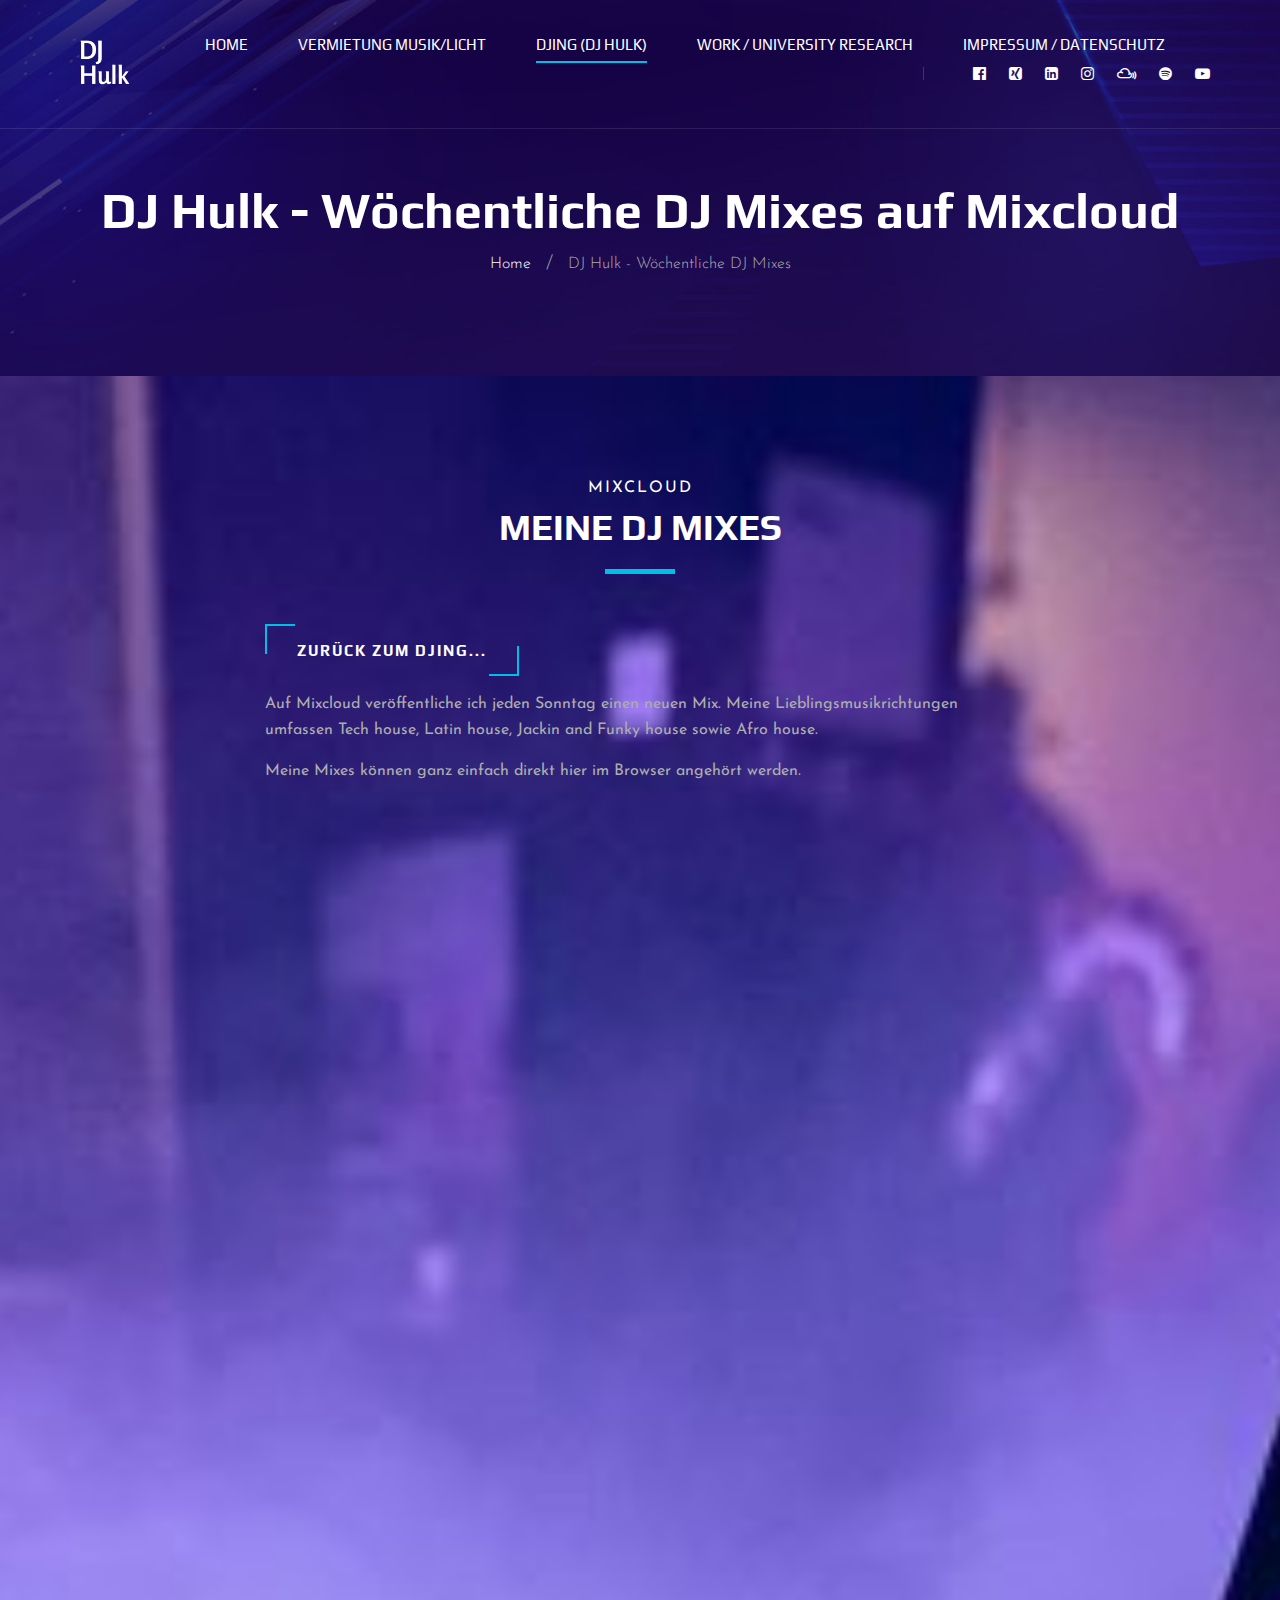
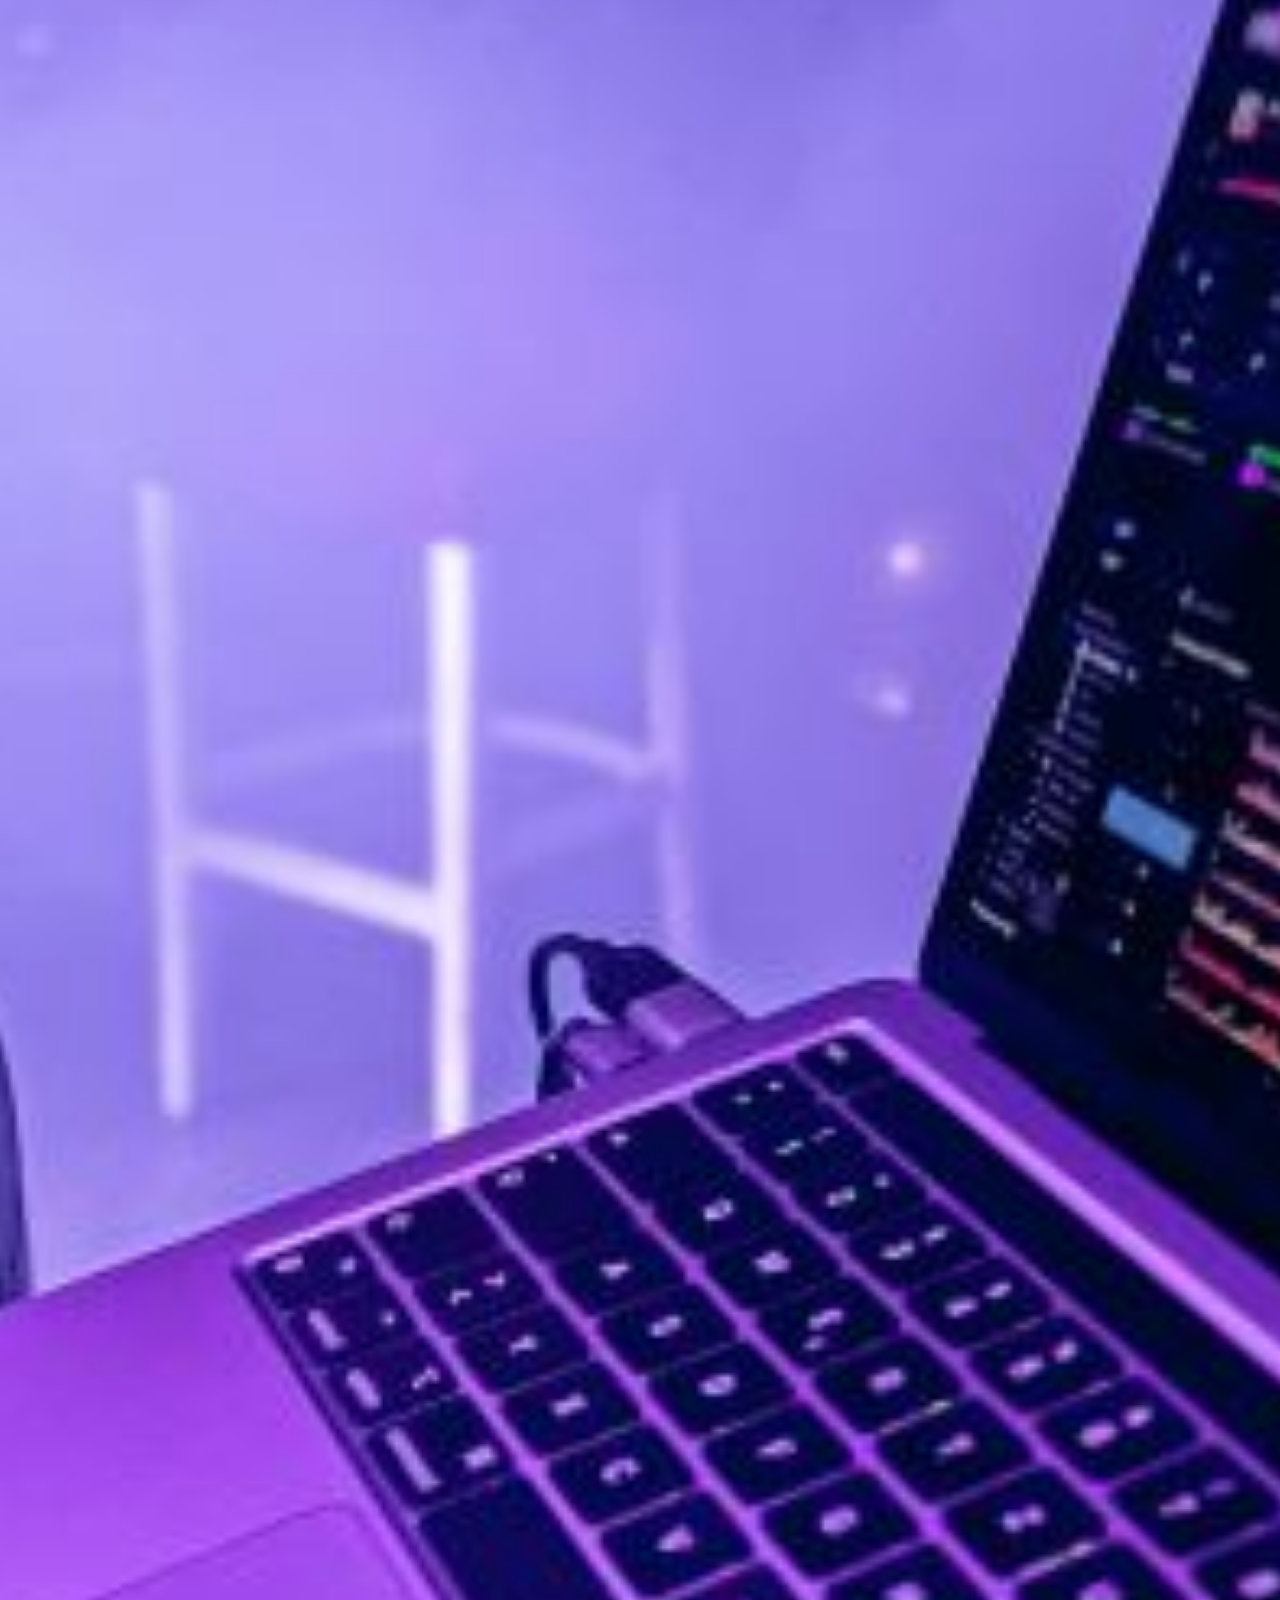
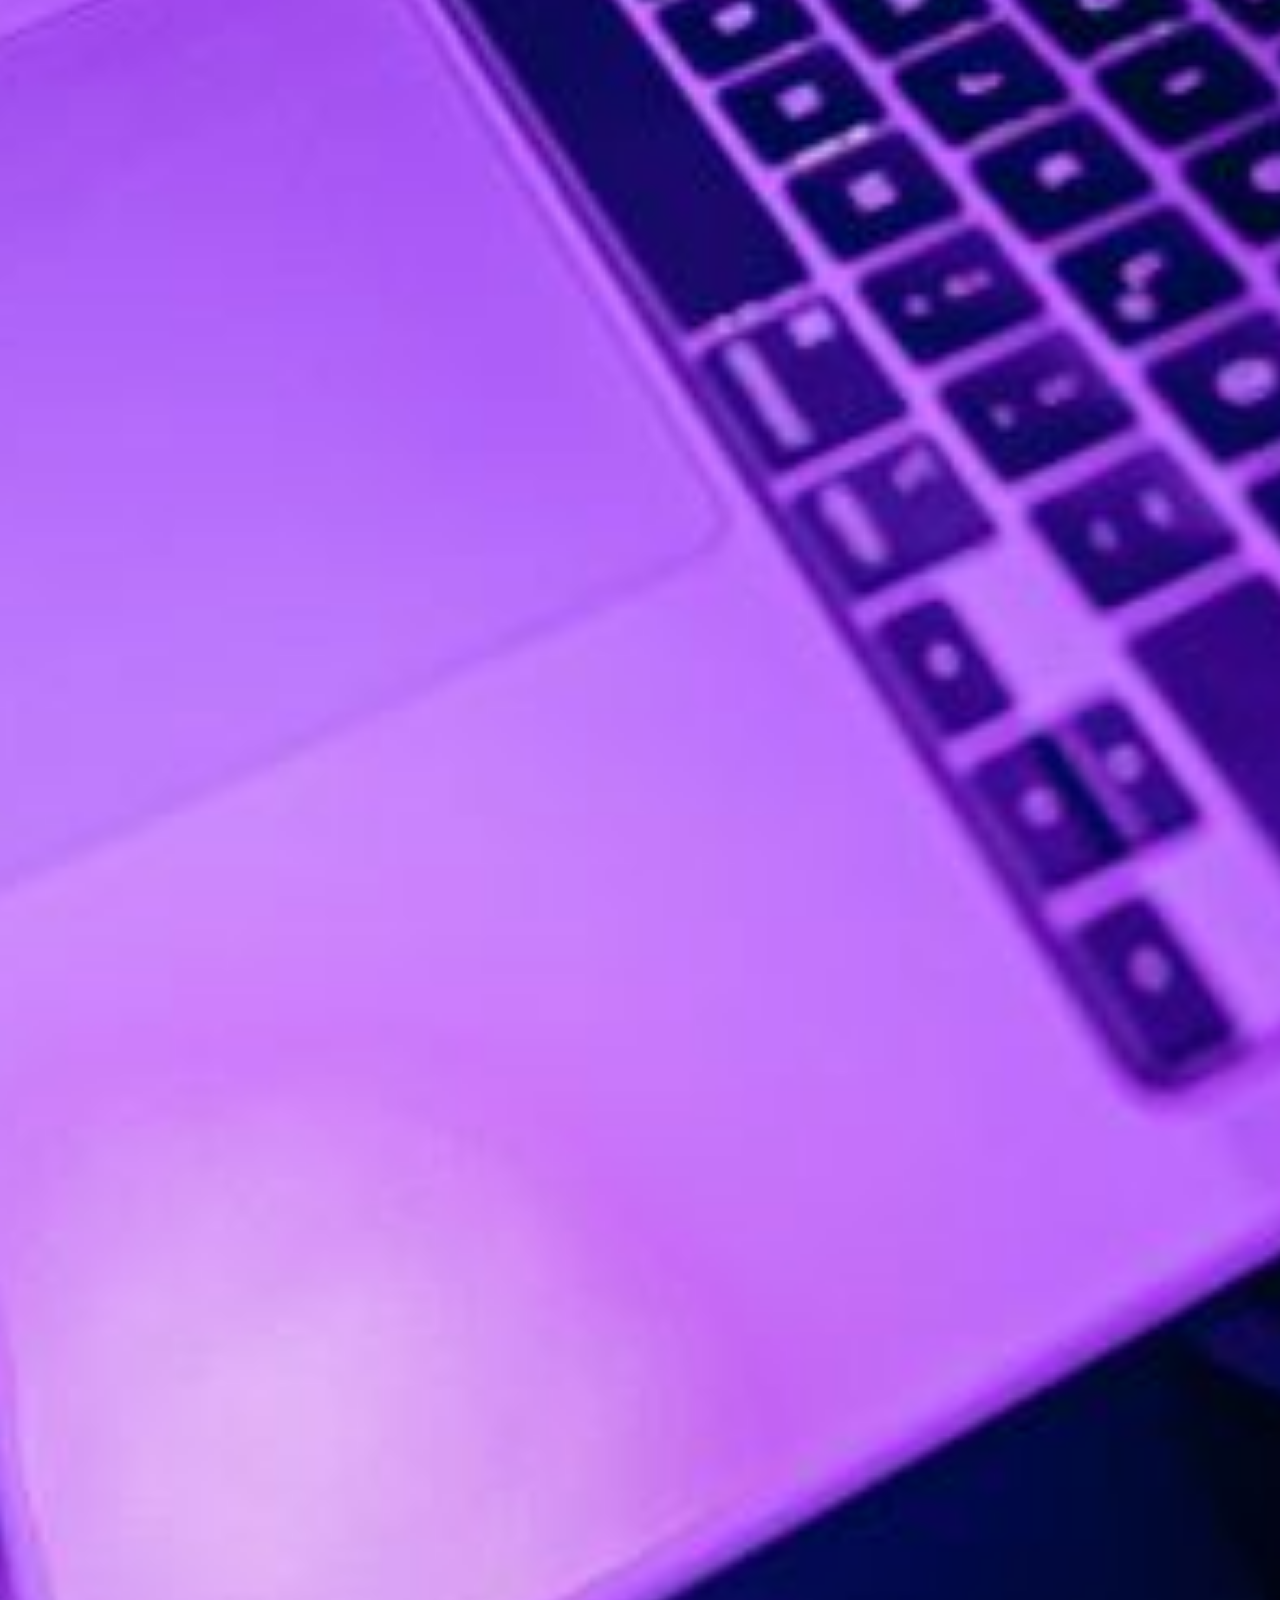
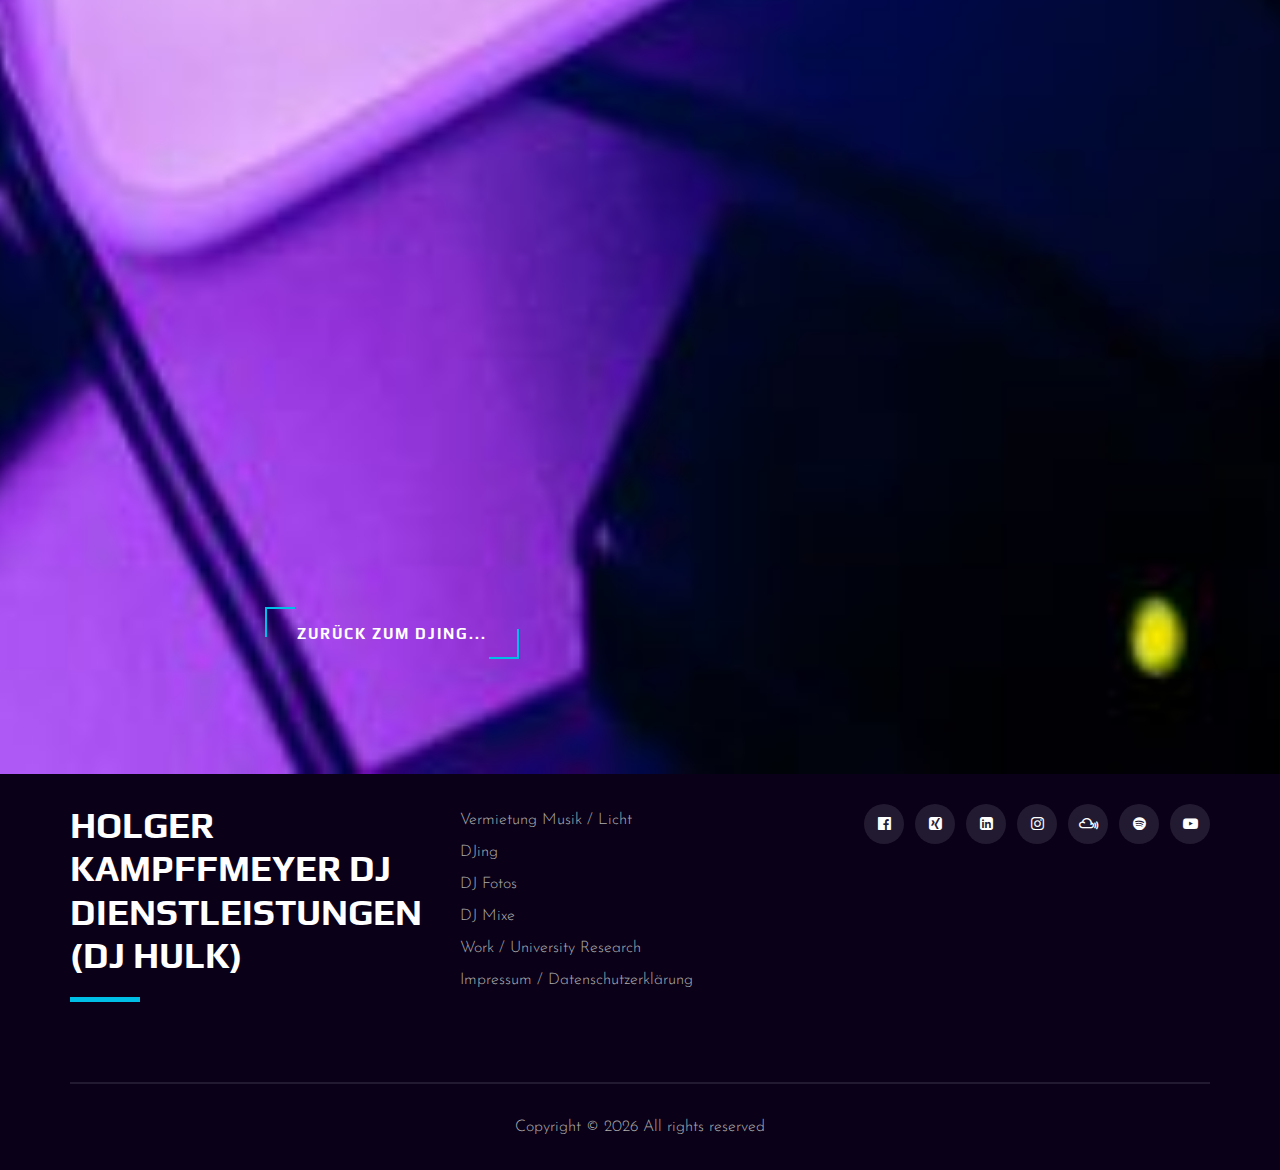
<file: mixes.html>
<!DOCTYPE html>
<html lang="de">

<head>
    <meta charset="utf-8">
    <meta http-equiv="X-UA-Compatible" content="IE=edge">
    <meta name="viewport" content="width=device-width, initial-scale=1">
    <meta name="description" content="DJ Hulk. Electronic Music DJ für Events und Feiern.">
    <meta name="author" content="Holger Kampffmeyer">
    <meta name="keywords"
        content="Holger Kampffmeyer, DJ Hulk, Stuttgart, Mixcloud, DJIng, House, Tech House, Drum n Base">
    <title>Holger Kampffmeyer [DJ Hulk] - Weekly House Mixes</title>


    <!-- Google Font -->
    <link href="https://fonts.googleapis.com/css2?family=Play:wght@400;700&display=swap" rel="stylesheet">
    <link href="https://fonts.googleapis.com/css2?family=Josefin+Sans:wght@300;400;500;600;700&display=swap"
        rel="stylesheet">

    <!-- Css Styles -->
    <link rel="stylesheet" href="css/bootstrap.min.css" type="text/css">
    <link rel="stylesheet" href="css/font-awesome.min.css" type="text/css">
    <link rel="stylesheet" href="css/elegant-icons.css" type="text/css">
    <link rel="stylesheet" href="css/owl.carousel.min.css" type="text/css">
    <link rel="stylesheet" href="css/magnific-popup.css" type="text/css">
    <link rel="stylesheet" href="css/slicknav.min.css" type="text/css">
    <link rel="stylesheet" href="css/style.css" type="text/css">
</head>

<body>
    <!-- Page Preloder -->
    <div id="preloder">
        <div class="loader"></div>
    </div>

    <!-- Header Section Begin -->
    <header class="header">
        <div class="container">
            <div class="row">
                <div class="col-1">
                    <div class="header__logo">
                        <a href="./index.html"><img src="img/djhulk_logo.png" alt="DJ Hulk"></a>
                    </div>
                </div>
                <div class="col-lg-11">
                    <div class="header__nav__option">
                        <nav class="header__nav__menu mobile-menu">
                            <ul>
                                <li><a href="./index.html">Home</a></li>
                                <li><a href="./vermietung.html">Vermietung Musik/Licht</a></li>
                                <li class="active"><a href="./index.html#djing">DJing (DJ Hulk)</a></li>
                                <li><a href="./work.html">Work / University Research</a></li>
                                <li><a href="./impressum.html">Impressum / Datenschutz</a></li>

                            </ul>
                        </nav>
                        <div class="header__nav__social">

                            <a href="https://www.facebook.com/holger.kampffmeyer">
                                <i class="fa fa-facebook-official"></i></a>
                            <a href="https://www.xing.com/profile/Holger_Kampffmeyer">
                                <i class="fa fa-xing-square"></i></a>
                            <a href="https://www.linkedin.com/in/holger-kampffmeyer-390b6789/">
                                <i class="fa fa-linkedin-square"></i></a>
                            <a href="https://www.instagram.com/holgerkampffmeyer/">
                                <i class="fa fa-instagram"></i></a>
                            <a href="https://www.mixcloud.com/holger-kampffmeyer/">
                                <i class="fa fa-mixcloud"></i></a>
                            <a href="https://open.spotify.com/user/11131869179?si=712b7425643f4f3e">
                                <i class="fa fa-spotify"></i></a>
                            <a href="https://www.youtube.com/@HolgerKampffmeyer"><i class="fa fa-youtube-play"></i></a>
                        </div>
                    </div>
                </div>
            </div>
            <div id="mobile-menu-wrap"></div>
        </div>
    </header>
    <!-- Header End -->

    <!-- Breadcrumb Begin -->
    <div class="breadcrumb-option spad set-bg " data-setbg="img/breadcrumb-bg.jpg">
        <div class="container">
            <div class="row">
                <div class="col-lg-12 text-center">
                    <div class="breadcrumb__text">
                        <h2>DJ Hulk - Wöchentliche DJ Mixes auf Mixcloud</h2>
                        <div class="breadcrumb__links">
                            <a href="./index.html">Home</a>
                            <span>DJ Hulk - Wöchentliche DJ Mixes</span>
                        </div>
                    </div>
                </div>
            </div>
        </div>
    </div>
    <!-- Breadcrumb End -->

    <!-- DJ Mixes Start -->
    <section class="mixcloud spad set-bg" data-setbg="img/header.jpg">
        <div class="container">

            <div class="row d-flex justify-content-center">
                <div class="col-lg-8">
                    <div class="section-title center-title">
                        <span>Mixcloud</span>
                        <h2>Meine DJ Mixes</h2>
                    </div>

                </div>
            </div>

            <div class="row d-flex justify-content-center">

                <div class="col-lg-8">
                    <p><a href="./index.html#djing" class="primary-btn">Zurück zum DJing...</a></p>
                    <p>Auf Mixcloud veröffentliche ich jeden Sonntag einen neuen Mix. Meine Lieblingsmusikrichtungen umfassen Tech house, Latin house, Jackin and Funky house sowie Afro house.</p>
                    <p>Meine Mixes können ganz einfach direkt hier im Browser angehört werden.</p> 
                    <iframe width="100%" height="120" src="https://player-widget.mixcloud.com/widget/iframe/?hide_cover=1&feed=%2Fholger-kampffmeyer%2Fnew-generation-deep-funky-afro-house-mix115%2F" frameborder="0" ></iframe>
                    <iframe width="100%" height="120" src="https://player-widget.mixcloud.com/widget/iframe/?hide_cover=1&feed=%2Fholger-kampffmeyer%2Fpony-club-tech-deep-tribal-house-mix114%2F" frameborder="0" ></iframe>
                    <iframe width="100%" height="120" src="https://player-widget.mixcloud.com/widget/iframe/?hide_cover=1&feed=%2Fholger-kampffmeyer%2Fmas-que-nada-afro-tribal-deep-tech-house-mix113%2F" frameborder="0" ></iframe>
                    <iframe width="100%" height="120" src="https://player-widget.mixcloud.com/widget/iframe/?hide_cover=1&feed=%2Fholger-kampffmeyer%2Fcity-nights-deep-tech-jackin-house-mix112%2F" frameborder="0" ></iframe>
                    <iframe width="100%" height="120" src="https://player-widget.mixcloud.com/widget/iframe/?hide_cover=1&feed=%2Fholger-kampffmeyer%2Fcest-cuit-tech-tribal-deep-house-mix111%2F" frameborder="0" ></iframe>
                    <iframe width="100%" height="120" src="https://player-widget.mixcloud.com/widget/iframe/?hide_cover=1&feed=%2Fholger-kampffmeyer%2Fgood-vibes-deep-tech-tribal-club-house-mix110%2F" frameborder="0" ></iframe>
                    <iframe width="100%" height="120" src="https://player-widget.mixcloud.com/widget/iframe/?hide_cover=1&feed=%2Fholger-kampffmeyer%2Flove-house-deep-tribal-latin-house-mix108%2F" frameborder="0" ></iframe>
                    <iframe width="100%" height="120" src="https://player-widget.mixcloud.com/widget/iframe/?hide_cover=1&feed=%2Fholger-kampffmeyer%2Fdilemma-deep-tribal-latin-club-house-mix107%2F" frameborder="0" ></iframe>
                    <iframe width="100%" height="120" src="https://player-widget.mixcloud.com/widget/iframe/?hide_cover=1&feed=%2Fholger-kampffmeyer%2Ffreedom-deep-latin-tech-tribal-house-mix106%2F" frameborder="0" ></iframe>
                    <iframe width="100%" height="120" src="https://player-widget.mixcloud.com/widget/iframe/?hide_cover=1&feed=%2Fgeorge-parisis%2Fgeorge-parisis-paul-pilgrims-presents-techno-empathy-friends-summer-ending-edition-2024%2F" frameborder="0" ></iframe>
                    <iframe width="100%" height="120" src="https://player-widget.mixcloud.com/widget/iframe/?hide_cover=1&feed=%2Fholger-kampffmeyer%2Fput-your-hands-up-deep-tech-jackin-speed-garage-house-mix105%2F" frameborder="0" ></iframe>
                    <iframe width="100%" height="120" src="https://player-widget.mixcloud.com/widget/iframe/?hide_cover=1&feed=%2Fholger-kampffmeyer%2Fparis-400-tech-latin-tribal-club-house-mix104%2F" frameborder="0" ></iframe>
                    <iframe width="100%" height="120" src="https://player-widget.mixcloud.com/widget/iframe/?hide_cover=1&feed=%2Fholger-kampffmeyer%2Fespresso-deep-tech-tribal-mix103%2F" frameborder="0" ></iframe>
                    <iframe width="100%" height="120" src="https://player-widget.mixcloud.com/widget/iframe/?hide_cover=1&feed=%2Fholger-kampffmeyer%2Fstay-high-tech-afro-jackin-deep-house-mix102%2F" frameborder="0" ></iframe>
                    <iframe width="100%" height="120" src="https://player-widget.mixcloud.com/widget/iframe/?hide_cover=1&feed=%2Fholger-kampffmeyer%2Fjungle-afro-deep-tribal-club-house-mix101%2F" frameborder="0" ></iframe>
                    <iframe width="100%" height="120" src="https://player-widget.mixcloud.com/widget/iframe/?hide_cover=1&feed=%2Fholger-kampffmeyer%2Fte-quiero-anniversary-tribal-club-latin-house-mix100%2F" frameborder="0" ></iframe>
                    <iframe width="100%" height="120" src="https://player-widget.mixcloud.com/widget/iframe/?hide_cover=1&feed=%2Fholger-kampffmeyer%2Fdj-hulk-adp-techcamp-evening-event-2024-07-25%2F" frameborder="0" ></iframe>
                    <iframe width="100%" height="120" src="https://player-widget.mixcloud.com/widget/iframe/?hide_cover=1&feed=%2Fholger-kampffmeyer%2Fdrive-afro-latin-deep-house-mix99%2F" frameborder="0" ></iframe>
                    <iframe width="100%" height="120" src="https://player-widget.mixcloud.com/widget/iframe/?hide_cover=1&feed=%2Fholger-kampffmeyer%2Fbetter-togehter-tech-tribal-afro-club-house-mix98%2F" frameborder="0" ></iframe>
                    <iframe width="100%" height="120" src="https://player-widget.mixcloud.com/widget/iframe/?hide_cover=1&feed=%2Fholger-kampffmeyer%2Fchange-your-mind-tech-deep-jackin-club-house-mix97%2F" frameborder="0" ></iframe>
                    <iframe width="100%" height="120" src="https://player-widget.mixcloud.com/widget/iframe/?hide_cover=1&feed=%2Fholger-kampffmeyer%2Fkoroglu-afro-tribal-vocal-house-mix96%2F" frameborder="0" ></iframe>
                    <iframe width="100%" height="120" src="https://player-widget.mixcloud.com/widget/iframe/?hide_cover=1&feed=%2Fholger-kampffmeyer%2Ffujir-tech-afro-tribal-garage-house-mix95%2F" frameborder="0" ></iframe>
                    <iframe width="100%" height="120" src="https://player-widget.mixcloud.com/widget/iframe/?hide_cover=1&feed=%2Fholger-kampffmeyer%2Fhouse-hogwarts-tech-afro-tribal-g-house-mix94%2F" frameborder="0" ></iframe>
                    <iframe width="100%" height="120" src="https://player-widget.mixcloud.com/widget/iframe/?hide_cover=1&feed=%2Fholger-kampffmeyer%2Fdj-efunk-b2b-dj-hulk-stuggi-house-connection%2F" frameborder="0" ></iframe>
                    <iframe width="100%" height="120" src="https://player-widget.mixcloud.com/widget/iframe/?hide_cover=1&feed=%2Fholger-kampffmeyer%2Fif-this-isnt-love-tech-deep-club-house-mix93%2F" frameborder="0" ></iframe>
                    <iframe width="100%" height="120" src="https://player-widget.mixcloud.com/widget/iframe/?hide_cover=1&feed=%2Fholger-kampffmeyer%2Fpain-girl-b2b-dj-hulk-all-about-tech-house%2F" frameborder="0" ></iframe>
                    <iframe width="100%" height="120" src="https://player-widget.mixcloud.com/widget/iframe/?hide_cover=1&feed=%2Fholger-kampffmeyer%2Fcrystal-jungle-tribal-deep-latin-tech-house-mix92%2F" frameborder="0" ></iframe>
                    <iframe width="100%" height="120" src="https://player-widget.mixcloud.com/widget/iframe/?hide_cover=1&feed=%2Fholger-kampffmeyer%2Fget-low-tech-deep-tribal-house-mix-91%2F" frameborder="0" ></iframe>
                    <iframe width="100%" height="120" src="https://player-widget.mixcloud.com/widget/iframe/?hide_cover=1&feed=%2Fholger-kampffmeyer%2Fmeditation-tech-tribal-latin-deep-house-mix90%2F" frameborder="0" ></iframe>
                    <iframe width="100%" height="120" src="https://player-widget.mixcloud.com/widget/iframe/?hide_cover=1&feed=%2Fholger-kampffmeyer%2Fthis-land-tech-tribal-deep-jackin-house-mix89%2F" frameborder="0" ></iframe>
                    <iframe width="100%" height="120"
                            src="https://player-widget.mixcloud.com/widget/iframe/?hide_cover=1&feed=%2Fholger-kampffmeyer%2Flife-is-good-tech-tribal-jackin-afro-house-mix88%2F"
                            frameborder="0"></iframe>
                    <iframe width="100%" height="120"
                            src="https://player-widget.mixcloud.com/widget/iframe/?hide_cover=1&feed=%2Fholger-kampffmeyer%2Fdj-hulk-jdk-radio-guestmix-tribal-vibes%2F"
                            frameborder="0"></iframe>
                    <iframe width="100%" height="120"
                            src="https://player-widget.mixcloud.com/widget/iframe/?hide_cover=1&feed=%2Fholger-kampffmeyer%2Fcops-or-criminals-tech-tribal-bass-music-mix87%2F"
                            frameborder="0"></iframe>
                   <iframe width="100%" height="120"
                            src="https://player-widget.mixcloud.com/widget/iframe/?hide_cover=1&feed=%2Fholger-kampffmeyer%2Fcantina-vibes-tech-deep-minimal-tribal-house-mix86%2F"
                            frameborder="0"></iframe>
                    <iframe width="100%" height="120"
                            src="https://player-widget.mixcloud.com/widget/iframe/?hide_cover=1&feed=%2Fholger-kampffmeyer%2Fdj-hulk-b2b-dj-rebel-reupload%2F"
                            frameborder="0"></iframe>
                    <iframe width="100%" height="120"
                            src="https://player-widget.mixcloud.com/widget/iframe/?hide_cover=1&feed=%2Fholger-kampffmeyer%2Fdifferent-tech-deep-jackin-club-house-mix85%2F"
                            frameborder="0"></iframe>
                  
                    
                    <p><a href="./index.html#djing" class="primary-btn">Zurück zum DJing...</a></p>
                </div>
            </div>
        </div>
    </section>
    <!-- DJ MIxes End -->

    <!-- Footer Section Begin -->
    <footer class="footer">
        <div class="container">
            <div class="footer__top">
                <div class="row">
                    <div class="col-lg-4 col-md-4">
                        <div class="section-title">
                            <h2>Holger Kampffmeyer DJ Dienstleistungen (DJ Hulk)</h2>
                        </div>
                    </div>
                    <div class="col-lg-4 col-md-4 col-sm-4">
                        <div class="footer__option__item">
                            <ul>
                                <li><a href="./vermietung.html">Vermietung Musik / Licht</a></li>
                                <li><a href="./index.html#djing">DJing</a></li>
                                <li><a href="./em3f.html">DJ Fotos</a></li>
                                <li><a href="./mixes.html">DJ Mixe</a></li>
                                <li><a href="./work.html">Work / University Research</a></li>
                                <li><a href="./impressum.html">Impressum / Datenschutzerklärung</a></li>
                            </ul>
                        </div>
                    </div>
                    
                    <div class="col-lg-4 col-md-4">
                        <div class="footer__top__social">

                            <a href="https://www.facebook.com/holger.kampffmeyer">
                                <i class="fa fa-facebook-official"></i></a>
                            <a href="https://www.xing.com/profile/Holger_Kampffmeyer">
                                <i class="fa fa-xing-square"></i></a>
                            <a href="https://www.linkedin.com/in/holger-kampffmeyer-390b6789/">
                                <i class="fa fa-linkedin-square"></i></a>
                            <a href="https://www.instagram.com/holgerkampffmeyer/">
                                <i class="fa fa-instagram"></i></a>
                            <a href="https://www.mixcloud.com/holger-kampffmeyer/">
                                <i class="fa fa-mixcloud"></i></a>
                            <a href="https://open.spotify.com/user/11131869179?si=712b7425643f4f3e">
                                <i class="fa fa-spotify"></i></a>
                            <a href="https://www.youtube.com/@HolgerKampffmeyer"><i class="fa fa-youtube-play"></i></a>
                        </div>
                    </div>

                </div>
            </div>

            <div class="footer__copyright">
                <div class="row">
                    <div class="col-lg-12 text-center">
                        <!-- Link back to Colorlib can't be removed. Template is licensed under CC BY 3.0. -->
                        <p class="footer__copyright__text">Copyright &copy;
                            <script>
                                document.write(new Date().getFullYear());
                            </script>
                            All rights reserved
                        </p>
                        <!-- Link back to Colorlib can't be removed. Template is licensed under CC BY 3.0. -->
                    </div>
                </div>
            </div>
        </div>
    </footer>
    <!-- Footer Section End -->


    <!-- Js Plugins -->
    <script src="js/jquery-3.3.1.min.js"></script>
    <script src="js/bootstrap.min.js"></script>
    <script src="js/jquery.magnific-popup.min.js"></script>
    <script src="js/mixitup.min.js"></script>
    <script src="js/masonry.pkgd.min.js"></script>
    <script src="js/jquery.slicknav.js"></script>
    <script src="js/owl.carousel.min.js"></script>
    <script src="js/main.js"></script>
</body>

</html>
</file>
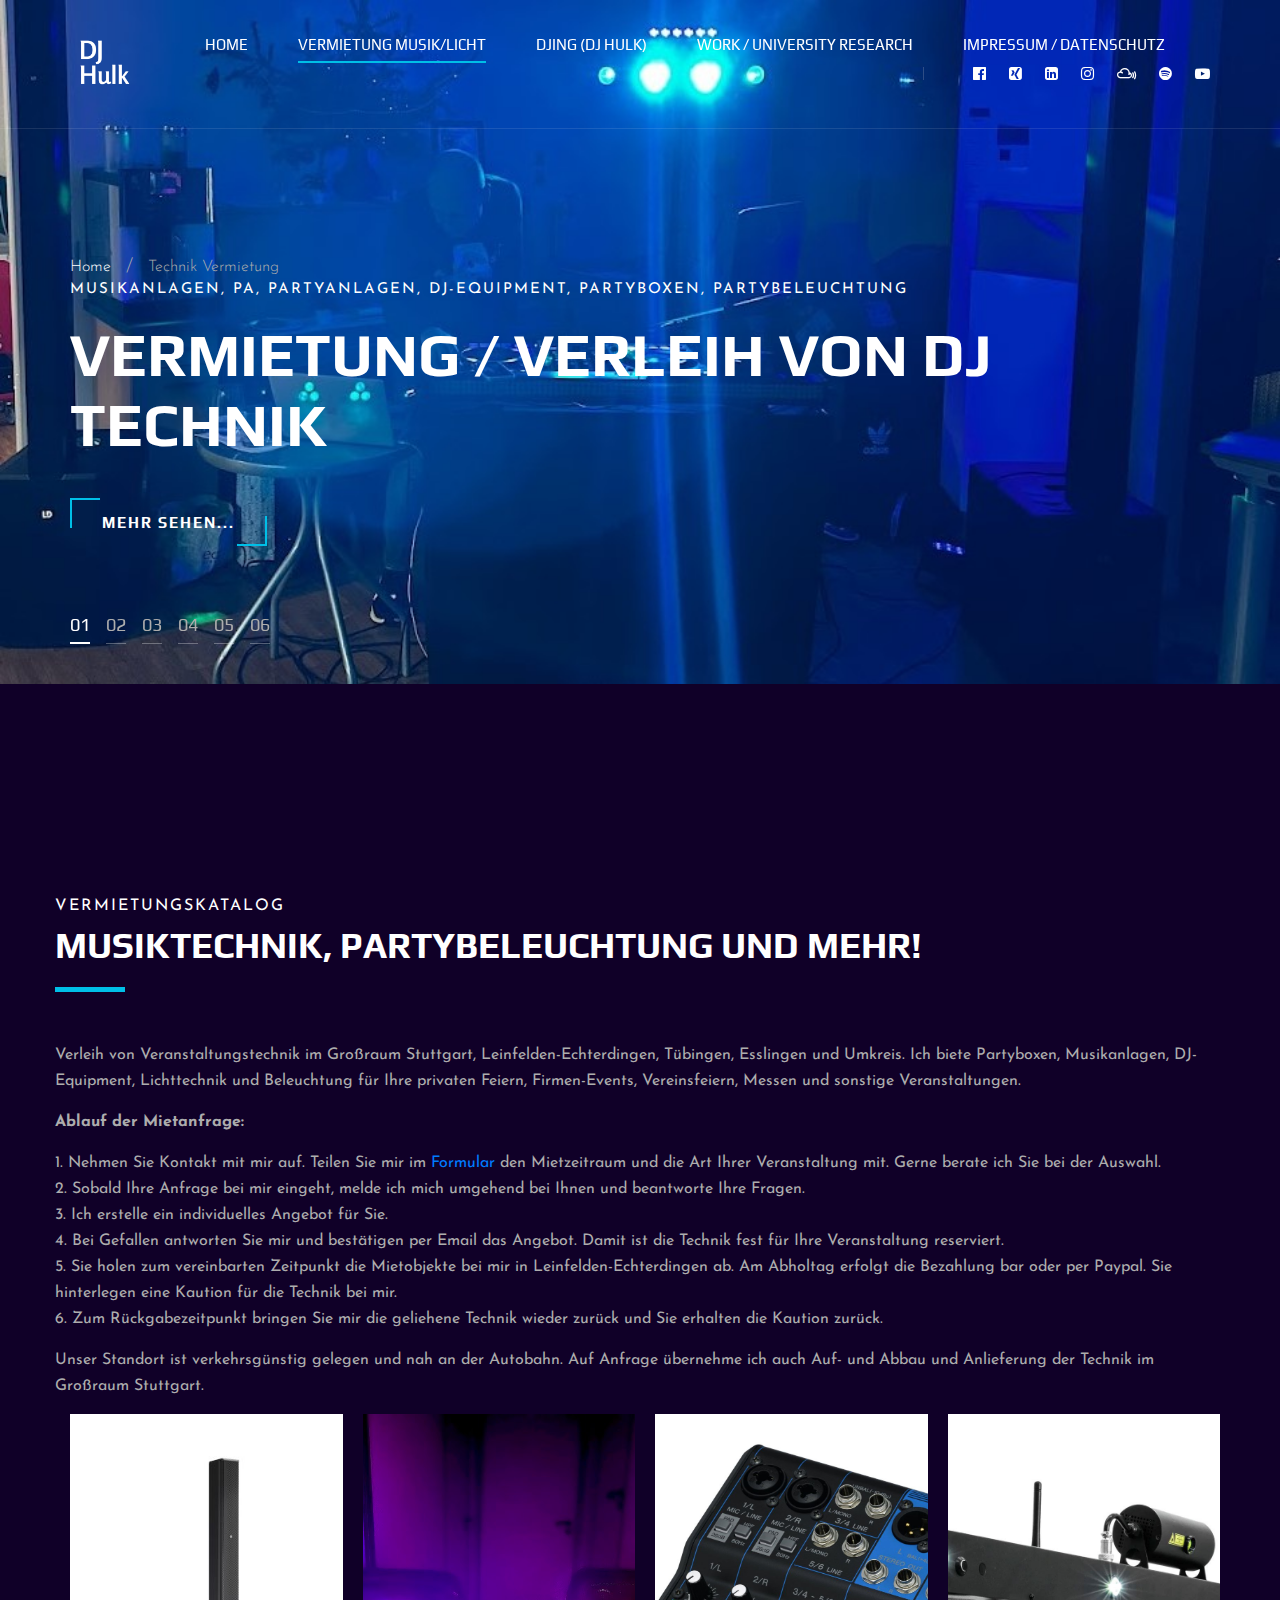
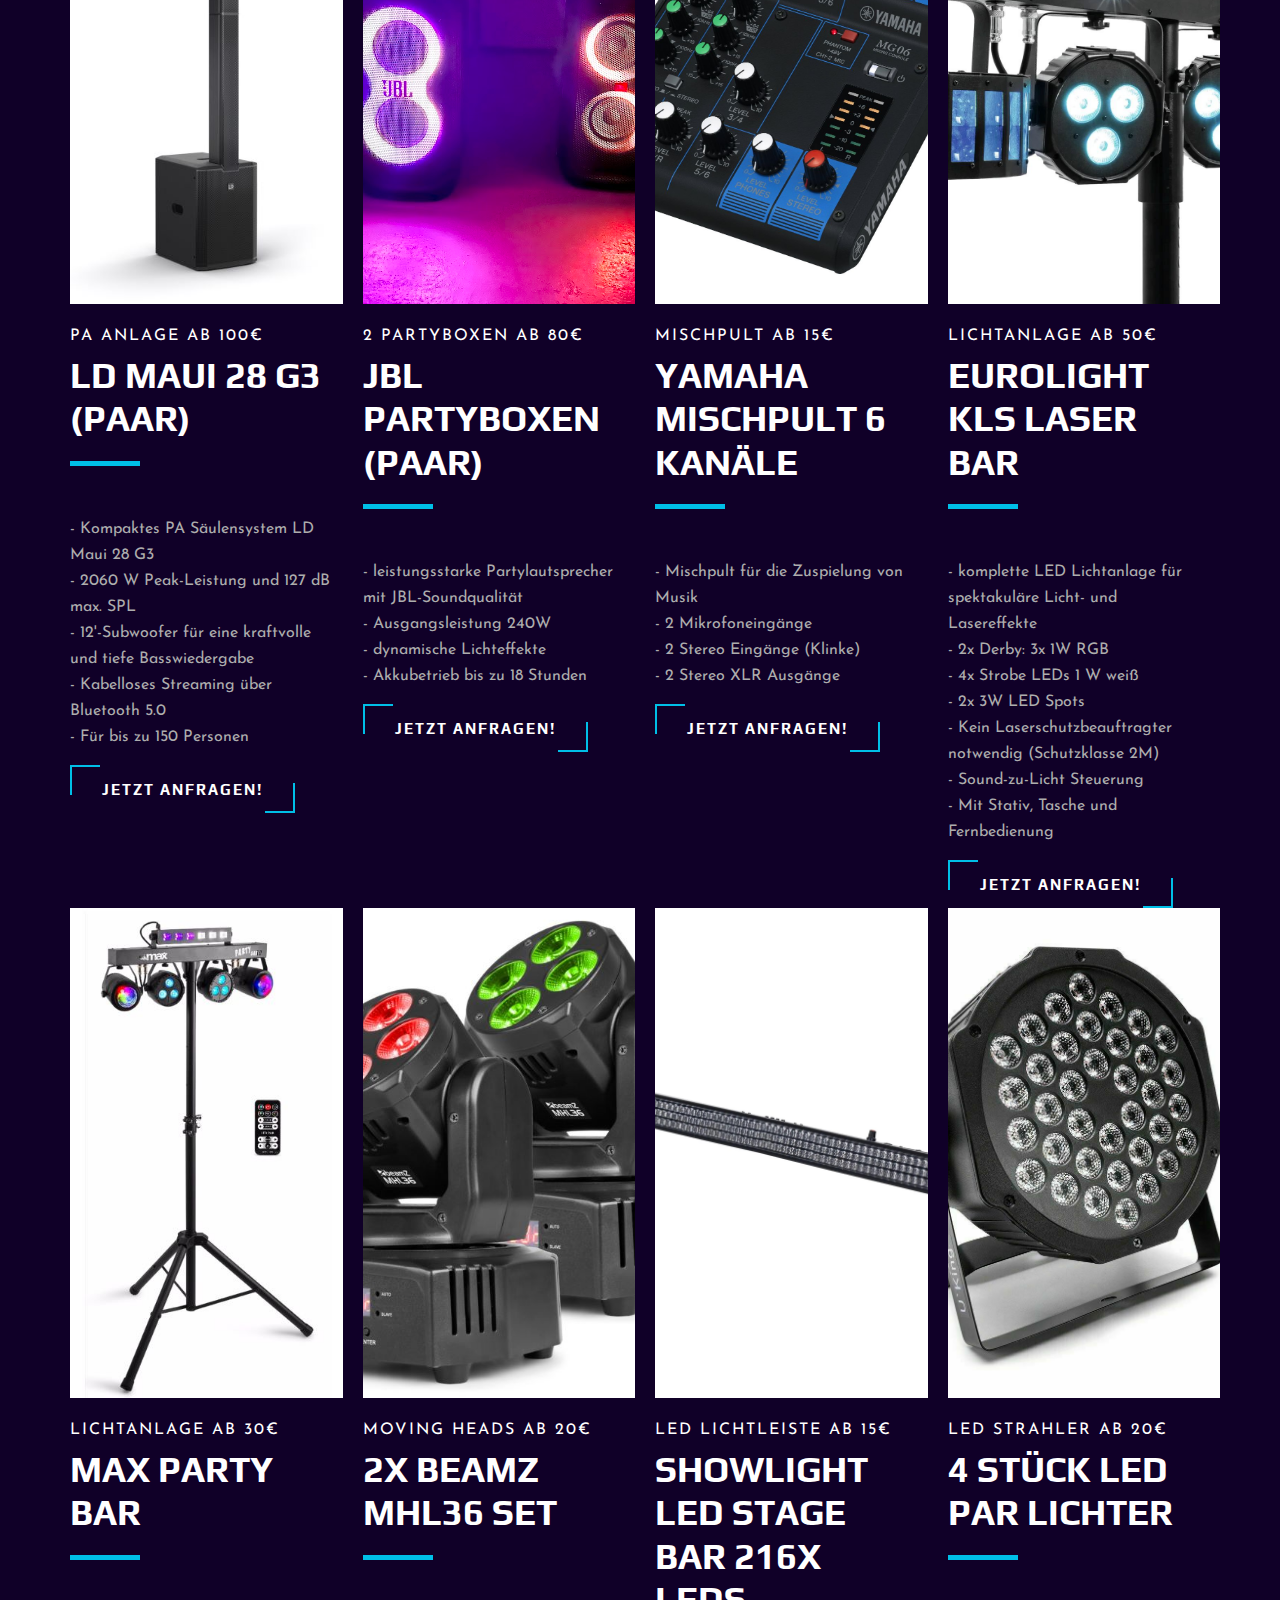
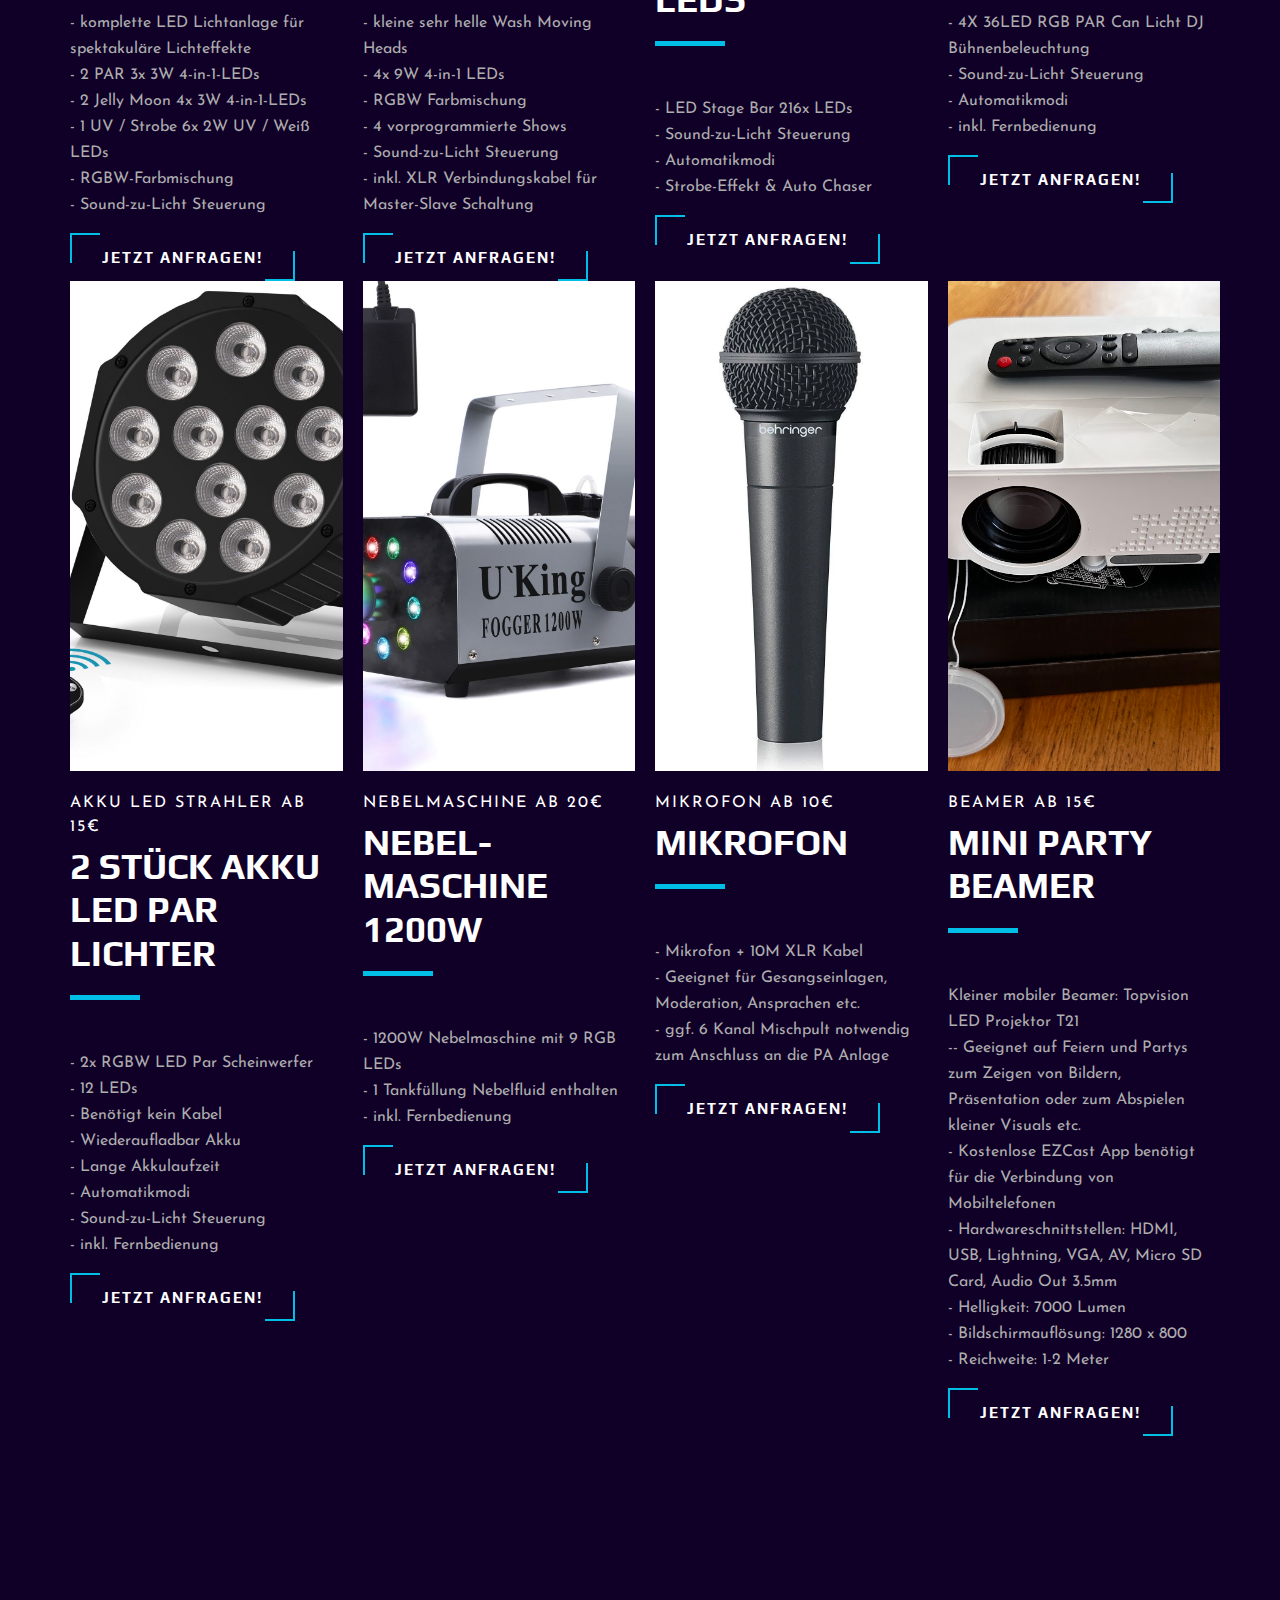
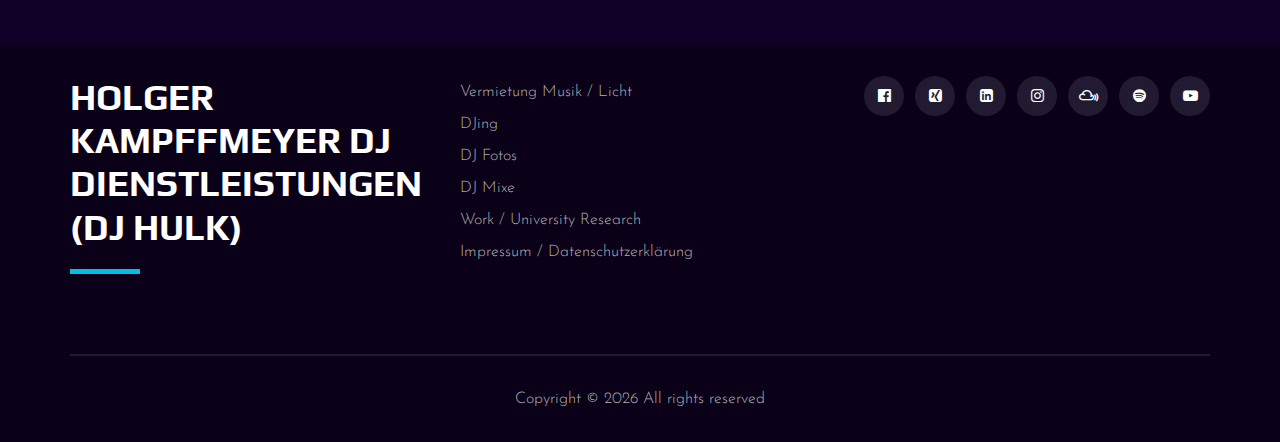
<file: vermietung.html>
<!DOCTYPE html>
<html lang="de">

<head>
    <meta charset="utf-8">
    <meta http-equiv="X-UA-Compatible" content="IE=edge">
    <meta name="viewport" content="width=device-width, initial-scale=1">
    <meta name="description"
        content="Holger Kampffmeyer / DJ Hulk. Verleih von Musikanlagen und Lichttechnik im Großraum Stuttgart.">
    <meta name="author" content="Holger Kampffmeyer">
    <meta name="keywords"
        content="Holger Kampffmeyer, DJ Hulk, Vermietung, Verleih, Stuttgart, PA-Anlagen, Partyboxen, Diskolicht, LED Lichter, Nebelmaschienen, Veranstaltungstechnik">

    <meta property="og:description"
        content="Holger Kampffmeyer DJ-Dienstleistungen: Wir bieten DJ-Dienstleistungen und Verleih von Musikanlagen, Partyboxen, Lichttechnik, Partybeleuchtung im Großraum Stuttgart an.">
    <meta property="og:title" content="DJ-Dienstleistung, Verleih von Musik, Partyboxen im Großraum Stuttgart">

    <meta name="twitter:description"
        content="Holger Kampffmeyer DJ-Dienstleistungen: Wir bieten DJ-Dienstleistungen und Verleih von Musikanlagen, Partyboxen, Lichttechnik im Großraum Stuttgart an.">
    <meta name="twitter:title" content="DJ-Dienstleistung, Verleih von Musik, Partyboxen im Großraum Stuttgart">
    <meta property="og:image"
        content="https://143998050.fs1.hubspotusercontent-eu1.net/hubfs/143998050/IMG_7142.jpg#keepProtocol">
    <meta property="og:image:width" content="645">
    <meta property="og:image:height" content="859">
    <meta property="og:image:alt"
        content="Holger Kampffmeyer DJ-Dienstleistungen: Vermietung von Musikanlagen und Partybeleuchtung">
    <meta property="og:type" content="website">
    <meta name="twitter:image"
        content="https://143998050.fs1.hubspotusercontent-eu1.net/hubfs/143998050/IMG_7142.jpg#keepProtocol">
    <meta name="twitter:image:alt"
        content="Holger Kampffmeyer DJ-Dienstleistungen: Vermietung von Musikanlagen und Partybeleuchtung">

    <meta property="og:url" content="http://holger-kampffmeyer.de">

    <title>Holger Kampffmeyer [DJ Hulk] - Musikanlagen, Lichttechnik, Partybeleuchtung, Partyanlagen</title>

    <!-- Google Font -->
    <link href="https://fonts.googleapis.com/css2?family=Play:wght@400;700&display=swap" rel="stylesheet">
    <link href="https://fonts.googleapis.com/css2?family=Josefin+Sans:wght@300;400;500;600;700&display=swap"
        rel="stylesheet">

    <!-- Css Styles -->
    <link rel="stylesheet" href="css/bootstrap.min.css" type="text/css">
    <link rel="stylesheet" href="css/font-awesome.min.css" type="text/css">
    <link rel="stylesheet" href="css/elegant-icons.css" type="text/css">
    <link rel="stylesheet" href="css/owl.carousel.min.css" type="text/css">
    <link rel="stylesheet" href="css/magnific-popup.css" type="text/css">
    <link rel="stylesheet" href="css/slicknav.min.css" type="text/css">
    <link rel="stylesheet" href="css/style.css" type="text/css">

    <!-- Plugin CSS -->
    <link rel="stylesheet" href="css/animate.min.css" type="text/css">
</head>

<body>
    <!-- Page Preloder -->
    <div id="preloder">
        <div class="loader"></div>
    </div>

    <!-- Header Section Begin -->
    <header class="header">
        <div class="container">
            <div class="row">
                <div class="col-1">
                    <div class="header__logo">
                        <a href="./index.html"><img src="img/djhulk_logo.png" alt="DJ Hulk"></a>
                    </div>
                </div>
                <div class="col-lg-11">
                    <div class="header__nav__option">
                        <nav class="header__nav__menu mobile-menu">
                            <ul>
                                <li><a href="./index.html">Home</a></li>
                                <li class="active"><a href="./vermietung.html">Vermietung Musik/Licht</a></li>
                                <li><a class="page-scroll" href="./index.html#djing">DJing (DJ Hulk)</a></li>
                                <li><a href="./work.html">Work / University Research</a></li>
                                <li><a href="./impressum.html">Impressum / Datenschutz</a></li>

                            </ul>
                        </nav>
                        <div class="header__nav__social">

                            <a href="https://www.facebook.com/holger.kampffmeyer">
                                <i class="fa fa-facebook-official"></i></a>
                            <a href="https://www.xing.com/profile/Holger_Kampffmeyer">
                                <i class="fa fa-xing-square"></i></a>
                            <a href="https://www.linkedin.com/in/holger-kampffmeyer-390b6789/">
                                <i class="fa fa-linkedin-square"></i></a>
                            <a href="https://www.instagram.com/holgerkampffmeyer/">
                                <i class="fa fa-instagram"></i></a>
                            <a href="https://www.mixcloud.com/holger-kampffmeyer/">
                                <i class="fa fa-mixcloud"></i></a>
                            <a href="https://open.spotify.com/user/11131869179?si=712b7425643f4f3e">
                                <i class="fa fa-spotify"></i></a>
                            <a href="https://www.youtube.com/@HolgerKampffmeyer"><i class="fa fa-youtube-play"></i></a>
                        </div>
                    </div>
                </div>
            </div>
            <div id="mobile-menu-wrap"></div>
        </div>
    </header>
    <!-- Header End -->

    <!-- Hero Section Begin -->
    <section class="hero">
        <div class="hero__slider owl-carousel">
            <div class="hero__item set-bg" data-setbg="img/vermietung/licht2.jpg">
                <div class="container">
                    <div class="row">
                        <div class="col-lg-10">
                            <div class="breadcrumb__links">
                                <a href="./index.html">Home</a>
                                <span>Technik Vermietung</span>
                            </div>
                            <div class="hero__text">
                                <span>Musikanlagen, PA, Partyanlagen, DJ-Equipment, Partyboxen, Partybeleuchtung</span>
                                <h2>Vermietung / Verleih von DJ Technik</h2>
                                <a href="#vermietung" class="primary-btn page-scroll">Mehr sehen...</a>
                            </div>
                            
                        </div>
                    </div>
                </div>
            </div>
            <div class="hero__item set-bg" data-setbg="img/vermietung/licht1.jpg">
                <div class="container">
                    <div class="row">
                        <div class="col-lg-10">
                            <div class="breadcrumb__links">
                                <a href="./index.html">Home</a>
                                <span>Technik Vermietung</span>
                            </div>
                            <div class="hero__text">
                                <span>Vermietung</span>
                                <h2>PA-Anlagen für Hochzeiten, Geburtstagsfeiern und Firmenevents</h2>
                                <a href="#vermietung" class="primary-btn">Mehr sehen...</a>
                            </div>
                        </div>
                    </div>
                </div>
            </div>

            <div class="hero__item set-bg" data-setbg="img/vermietung/licht3.jpg">
                <div class="container">
                    <div class="row">
                        <div class="col-lg-10">
                            <div class="breadcrumb__links">
                                <a href="./index.html">Home</a>
                                <span>Technik Vermietung</span>
                            </div>
                            <div class="hero__text">
                                <span>Musikanlagen und passende Licht-Effekte für Firmenfeiern</span>
                                <h2>Vermietung von PA Anlagen</h2>
                                <a href="#vermietung" class="primary-btn page-scroll">Mehr sehen...</a>
                            </div>
                        </div>
                    </div>
                </div>
            </div>
            <div class="hero__item set-bg" data-setbg="img/vermietung/licht4.jpg">
                <div class="container">
                    <div class="row">
                        <div class="col-lg-10">
                            <div class="breadcrumb__links">
                                <a href="./index.html">Home</a>
                                <span>Technik Vermietung</span>
                            </div>
                            <div class="hero__text">
                                <span>Partyboxen und Beleuchtung für Geburtstage und Famielenfeste.</span>
                                <h2>Partyboxen Verleih</h2>
                                <a href="#vermietung" class="primary-btn">Mehr sehen...</a>
                            </div>
                        </div>
                    </div>
                </div>
            </div>
            <div class="hero__item set-bg" data-setbg="img/vermietung/ldmaui3.jpg">
                <div class="container">
                    <div class="row">
                        <div class="col-lg-10">
                            <div class="breadcrumb__links">
                                <a href="./index.html">Home</a>
                                <span>Technik Vermietung</span>
                            </div>
                            <div class="hero__text">
                                <span>Musikanlagen und Partybeleuchtung</span>
                                <h2>Verleih für Firmenfeiern und Vereinsfeiern</h2>
                                <a href="#vermietung" class="primary-btn">Mehr sehen...</a>
                            </div>
                        </div>
                    </div>
                </div>
            </div>
            <div class="hero__item set-bg" data-setbg="img/vermietung/anlage2.jpg">
                <div class="container">
                    <div class="row">
                        <div class="col-lg-10">
                            <div class="breadcrumb__links">
                                <a href="./index.html">Home</a>
                                <span>Technik Vermietung</span>
                            </div>
                            <div class="hero__text">
                                <span>Stilvolle und gutklingende Musikanlagen</span>
                                <h2>Musikanlage für Hochzeiten und Familienfeste</h2>
                                <a href="#vermietung" class="primary-btn">Mehr sehen...</a>
                            </div>
                        </div>
                    </div>
                </div>
            </div>
        </div>
    </section>
    <!-- Hero Section End -->

    <!-- Vermietung Section Begin -->
    <section class="services" id="vermietung">
        <div class="about spad">
            <div class="container">
                <div class="row">
                    <div class="section-title">
                        <span>Vermietungskatalog</span>
                        <h2>Musiktechnik, Partybeleuchtung und mehr!</h2>
                    </div>
                    <div>
                        <p>Verleih von Veranstaltungstechnik im Großraum Stuttgart, Leinfelden-Echterdingen, Tübingen, Esslingen und Umkreis. 
                        Ich biete Partyboxen, Musikanlagen, DJ-Equipment, Lichttechnik und Beleuchtung für Ihre privaten Feiern, Firmen-Events, Vereinsfeiern, Messen und sonstige Veranstaltungen.</p>

                        <p><b>Ablauf der Mietanfrage:</b></p>
                        <p>1. Nehmen Sie Kontakt mit mir auf. Teilen Sie mir im <a href="https://holger-kampffmeyer-dj-dienstleistungen-143998050.hubspotpagebuilder.eu/de/#contact">Formular</a> den Mietzeitraum und die Art Ihrer Veranstaltung mit. Gerne berate ich Sie bei der Auswahl.
                        <br/>2. Sobald Ihre Anfrage bei mir eingeht, melde ich mich umgehend bei Ihnen und beantworte Ihre Fragen. 
                        <br/>3. Ich erstelle ein individuelles Angebot für Sie. 
                        <br/>4. Bei Gefallen antworten Sie mir und bestätigen per Email das Angebot. Damit ist die Technik fest für Ihre Veranstaltung reserviert.
                        <br/>5. Sie holen zum vereinbarten Zeitpunkt die Mietobjekte bei mir in Leinfelden-Echterdingen ab. Am Abholtag erfolgt die Bezahlung bar oder per Paypal. Sie hinterlegen eine Kaution für die Technik bei mir.
                        <br/>6. Zum Rückgabezeitpunkt bringen Sie mir die geliehene Technik wieder zurück und Sie erhalten die Kaution zurück.
                        </p>
                        <p>Unser Standort ist verkehrsgünstig gelegen und nah an der Autobahn. Auf Anfrage übernehme ich auch Auf- und Abbau und Anlieferung der Technik im Großraum Stuttgart.</p>
                    </div>
                </div>
                <div class="row">

                    <div class="col-lg-3">
                        <div>
                            <div class="about__pic__item about__pic__item--large set-bg"
                                data-setbg="img/vermietung/LDMAUI28G3_1_kl.jpg"></div>
                            <div class="section-title">
                                <span>PA Anlage ab 100€</span>
                                <h2>LD Maui 28 G3 (Paar)</h2>
                            </div>

                            <div>
                                <p>
                                    - Kompaktes PA Säulensystem LD Maui 28 G3
                                    <br />- 2060 W Peak-Leistung und 127 dB max. SPL
                                    <br />- 12'-Subwoofer für eine kraftvolle und tiefe Basswiedergabe
                                    <br />- Kabelloses Streaming über Bluetooth 5.0
                                    <br />- Für bis zu 150 Personen
                                </p>
                                <a href="https://holger-kampffmeyer-dj-dienstleistungen-143998050.hubspotpagebuilder.eu/de/#contact"
                                    class="primary-btn">Jetzt anfragen!</a>
                            </div>

                        </div>
                    </div>
                    <div class="col-lg-3">
                        <div>
                            <div class="about__pic__item about__pic__item--large set-bg"
                                data-setbg="img/vermietung/jbl-set1.jpg"></div>
                            <div class="section-title">
                                <span>2 Partyboxen ab 80€</span>
                                <h2>JBL Partyboxen (Paar)</h2>
                            </div>

                            <div>
                                <p>
                                    - leistungsstarke Partylautsprecher mit JBL-Soundqualität
                                    <br/>- Ausgangsleistung 240W
                                    <br/>- dynamische Lichteffekte
                                    <br/>- Akkubetrieb bis zu 18 Stunden
                                </p>
                                <a href="https://holger-kampffmeyer-dj-dienstleistungen-143998050.hubspotpagebuilder.eu/de/#contact"
                                    class="primary-btn">Jetzt anfragen!</a>
                            </div>

                        </div>
                    </div>

                    <div class="col-lg-3">
                        <div>
                            <div class="about__pic__item about__pic__item--large set-bg"
                                data-setbg="img/vermietung/yamaha_mg6_kl.jpg"></div>
                            <div class="section-title">
                                <span>Mischpult ab 15€</span>
                                <h2>Yamaha Mischpult 6 Kanäle</h2>
                            </div>

                            <div>
                                <p>
                                    - Mischpult für die Zuspielung von Musik
                                    <br/>- 2 Mikrofoneingänge
                                    <br/>- 2 Stereo Eingänge (Klinke)
                                    <br/>- 2 Stereo XLR Ausgänge
                                </p>
                                <a href="https://holger-kampffmeyer-dj-dienstleistungen-143998050.hubspotpagebuilder.eu/de/#contact"
                                    class="primary-btn">Jetzt anfragen!</a>
                            </div>

                        </div>
                    </div>

                    <div class="col-lg-3">
                        <div>
                            <div class="about__pic__item about__pic__item--large set-bg"
                                data-setbg="img/vermietung/eurolite-kls-laser-bar.jpg"></div>
                            <div class="section-title">
                                <span>Lichtanlage ab 50€</span>
                                <h2>Eurolight KLS Laser Bar</h2>
                            </div>

                            <div>
                                <p>
                                    - komplette LED Lichtanlage für spektakuläre Licht- und Lasereffekte
                                    <br/>- 2x Derby: 3x 1W RGB
                                    <br/>- 4x Strobe LEDs 1 W weiß
                                    <br/>- 2x 3W LED Spots 
                                    <br/>- Kein Laserschutzbeauftragter notwendig (Schutzklasse 2M)
                                    <br/>- Sound-zu-Licht Steuerung
                                    <br/>- Mit Stativ, Tasche und Fernbedienung
                                </p>
                                <a href="https://holger-kampffmeyer-dj-dienstleistungen-143998050.hubspotpagebuilder.eu/de/#contact"
                                    class="primary-btn">Jetzt anfragen!</a>
                            </div>

                        </div>
                    </div>

                    <div class="col-lg-3">
                        <div>
                            <div class="about__pic__item about__pic__item--large set-bg"
                                data-setbg="img/vermietung/MAX-Partybar10_kl.jpg"></div>
                            <div class="section-title">
                                <span>Lichtanlage ab 30€</span>
                                <h2>Max Party Bar</h2>
                            </div>

                            <div>
                                <p>
                                    - komplette LED Lichtanlage für spektakuläre Lichteffekte
                                    <br/>- 2 PAR 3x 3W 4-in-1-LEDs
                                    <br/>- 2 Jelly Moon 4x 3W 4-in-1-LEDs
                                    <br/>- 1 UV / Strobe 6x 2W UV / Weiß LEDs
                                    <br/>- RGBW-Farbmischung
                                    <br/>- Sound-zu-Licht Steuerung
                                </p>
                                <a href="https://holger-kampffmeyer-dj-dienstleistungen-143998050.hubspotpagebuilder.eu/de/#contact"
                                    class="primary-btn">Jetzt anfragen!</a>
                            </div>

                        </div>
                    </div>

                    <div class="col-lg-3">
                        <div>
                            <div class="about__pic__item about__pic__item--large set-bg"
                                data-setbg="img/vermietung/beamz_kl.jpg"></div>
                            <div class="section-title">
                                <span>Moving Heads ab 20€</span>
                                <h2>2x BeamZ MHL36 Set</h2>
                            </div>

                            <div>
                                <p>
                                    - kleine sehr helle Wash Moving Heads
                                    <br/>- 4x 9W 4-in-1 LEDs
                                    <br/>- RGBW Farbmischung
                                    <br/>- 4 vorprogrammierte Shows
                                    <br/>- Sound-zu-Licht Steuerung
                                    <br/>- inkl. XLR Verbindungskabel für Master-Slave Schaltung
                                </p>
                                <a href="https://holger-kampffmeyer-dj-dienstleistungen-143998050.hubspotpagebuilder.eu/de/#contact"
                                    class="primary-btn">Jetzt anfragen!</a>
                            </div>

                        </div>
                    </div>

                    <div class="col-lg-3">
                        <div>
                            <div class="about__pic__item about__pic__item--large set-bg"
                                data-setbg="img/vermietung/Showlite_stagebar_1.jpg"></div>
                            <div class="section-title">
                                <span>LED Lichtleiste ab 15€</span>
                                <h2>Showlight LED Stage Bar 216x LEDs</h2>
                            </div>

                            <div>
                                <p>
                                    - LED Stage Bar 216x LEDs
                                    <br/>- Sound-zu-Licht Steuerung
                                    <br/>- Automatikmodi
                                    <br/>- Strobe-Effekt & Auto Chaser
                                </p>
                                <a href="https://holger-kampffmeyer-dj-dienstleistungen-143998050.hubspotpagebuilder.eu/de/#contact"
                                    class="primary-btn">Jetzt anfragen!</a>
                            </div>

                        </div>
                    </div>

                    <div class="col-lg-3">
                        <div>
                            <div class="about__pic__item about__pic__item--large set-bg"
                                data-setbg="img/vermietung/36-parlight.jpg"></div>
                            <div class="section-title">
                                <span>LED Strahler ab 20€</span>
                                <h2>4 Stück LED Par Lichter</h2>
                            </div>

                            <div>
                                <p>
                                    - 4X 36LED RGB PAR Can Licht DJ Bühnenbeleuchtung
                                    <br/>- Sound-zu-Licht Steuerung
                                    <br/>- Automatikmodi
                                    <br/>- inkl. Fernbedienung
                                </p>
                                <a href="https://holger-kampffmeyer-dj-dienstleistungen-143998050.hubspotpagebuilder.eu/de/#contact"
                                    class="primary-btn">Jetzt anfragen!</a>
                            </div>

                        </div>
                    </div>

                    <div class="col-lg-3">
                        <div>
                            <div class="about__pic__item about__pic__item--large set-bg"
                                data-setbg="img/vermietung/par-akku.jpg"></div>
                            <div class="section-title">
                                <span>Akku LED Strahler ab 15€</span>
                                <h2>2 Stück Akku LED Par Lichter</h2>
                            </div>

                            <div>
                                <p>
                                    - 2x RGBW LED Par Scheinwerfer
                                    <br/>- 12 LEDs
                                    <br/>- Benötigt kein Kabel
                                    <br/>- Wiederaufladbar Akku
                                    <br/>- Lange Akkulaufzeit 
                                    <br/>- Automatikmodi
                                    <br/>- Sound-zu-Licht Steuerung
                                    <br/>- inkl. Fernbedienung
                                </p>
                                <a href="https://holger-kampffmeyer-dj-dienstleistungen-143998050.hubspotpagebuilder.eu/de/#contact"
                                    class="primary-btn">Jetzt anfragen!</a>
                            </div>

                        </div>
                    </div>

                    <div class="col-lg-3">
                        <div>
                            <div class="about__pic__item about__pic__item--large set-bg"
                                data-setbg="img/vermietung/uking_fogger-1200.jpg"></div>
                            <div class="section-title">
                                <span>Nebelmaschine ab 20€</span>
                                <h2>Nebel-Maschine 1200W</h2>
                            </div>

                            <div>
                                <p>
                                    - 1200W Nebelmaschine mit 9 RGB LEDs
                                    <br/>- 1 Tankfüllung Nebelfluid enthalten
                                    <br/>- inkl. Fernbedienung
                                </p>
                                <a href="https://holger-kampffmeyer-dj-dienstleistungen-143998050.hubspotpagebuilder.eu/de/#contact"
                                    class="primary-btn">Jetzt anfragen!</a>
                            </div>

                        </div>
                    </div>

                    <div class="col-lg-3">
                        <div>
                            <div class="about__pic__item about__pic__item--large set-bg"
                                data-setbg="img/vermietung/mikrofon.jpg"></div>
                            <div class="section-title">
                                <span>Mikrofon ab 10€</span>
                                <h2>Mikrofon</h2>
                            </div>

                            <div>
                                <p>
                                    - Mikrofon + 10M XLR Kabel
                                    <br/>- Geeignet für Gesangseinlagen, Moderation, Ansprachen etc.
                                    <br/>- ggf. 6 Kanal Mischpult notwendig zum Anschluss an die PA Anlage
                                </p>
                                <a href="https://holger-kampffmeyer-dj-dienstleistungen-143998050.hubspotpagebuilder.eu/de/#contact"
                                    class="primary-btn">Jetzt anfragen!</a>
                            </div>

                        </div>
                    </div>

                    <div class="col-lg-3">
                        <div>
                            <div class="about__pic__item about__pic__item--large set-bg"
                                data-setbg="img/vermietung/beamer3.jpg"></div>
                            <div class="section-title">
                                <span>Beamer ab 15€</span>
                                <h2>Mini Party Beamer</h2>
                            </div>

                            <div>
                                <p>
                                    Kleiner mobiler Beamer: Topvision LED Projektor T21
                                    <br/>-- Geeignet auf Feiern und Partys zum Zeigen von Bildern, Präsentation oder zum Abspielen kleiner Visuals etc.
                                    <br/>- Kostenlose EZCast App benötigt für die Verbindung von Mobiltelefonen
                                    <br/>- Hardwareschnittstellen: HDMI, USB, Lightning, VGA, AV, Micro SD Card, Audio Out 3.5mm
                                    <br/>- Helligkeit: 7000 Lumen
                                    <br/>- Bildschirmauflösung: 1280 x 800
                                    <br/>- Reichweite: 1-2 Meter
                                </p>
                                <a href="https://holger-kampffmeyer-dj-dienstleistungen-143998050.hubspotpagebuilder.eu/de/#contact"
                                    class="primary-btn">Jetzt anfragen!</a>
                            </div>

                        </div>
                    </div>

                </div>
            </div>

    </section>
    <!-- Vermietung Section End -->


    <!-- Footer Section Begin -->
    <footer class="footer">
        <div class="container">
            <div class="footer__top">
                <div class="row">
                    <div class="col-lg-4 col-md-4">
                        <div class="section-title">
                            <h2>Holger Kampffmeyer DJ Dienstleistungen (DJ Hulk)</h2>
                        </div>
                    </div>
                    <div class="col-lg-4 col-md-4 col-sm-4">
                        <div class="footer__option__item">
                            <ul>
                                <!--li><a href="https://holger-kampffmeyer-dj-dienstleistungen-143998050.hubspotpagebuilder.eu/de/">Vermietung Musik / Licht</a></li-->

                                <li><a href="./vermietung.html">Vermietung Musik / Licht</a></li>
                                <li><a href="./index.html#djing">DJing</a></li>
                                <li><a href="./em3f.html">DJ Fotos</a></li>
                                <li><a href="./mixes.html">DJ Mixe</a></li>
                                <li><a href="./work.html">Work / University Research</a></li>
                                <li><a href="./impressum.html">Impressum / Datenschutzerklärung</a></li>
                            </ul>
                        </div>
                    </div>

                    <div class="col-lg-4 col-md-4">
                        <div class="footer__top__social">

                            <a href="https://www.facebook.com/holger.kampffmeyer">
                                <i class="fa fa-facebook-official"></i></a>
                            <a href="https://www.xing.com/profile/Holger_Kampffmeyer">
                                <i class="fa fa-xing-square"></i></a>
                            <a href="https://www.linkedin.com/in/holger-kampffmeyer-390b6789/">
                                <i class="fa fa-linkedin-square"></i></a>
                            <a href="https://www.instagram.com/holgerkampffmeyer/">
                                <i class="fa fa-instagram"></i></a>
                            <a href="https://www.mixcloud.com/holger-kampffmeyer/">
                                <i class="fa fa-mixcloud"></i></a>
                            <a href="https://open.spotify.com/user/11131869179?si=712b7425643f4f3e">
                                <i class="fa fa-spotify"></i></a>
                            <a href="https://www.youtube.com/@HolgerKampffmeyer"><i class="fa fa-youtube-play"></i></a>
                        </div>
                    </div>

                </div>
            </div>

            <div class="footer__copyright">
                <div class="row">
                    <div class="col-lg-12 text-center">
                        <!-- Link back to Colorlib can't be removed. Template is licensed under CC BY 3.0. -->
                        <p class="footer__copyright__text">Copyright &copy;
                            <script>
                                document.write(new Date().getFullYear());
                            </script>
                            All rights reserved
                        </p>
                        <!-- Link back to Colorlib can't be removed. Template is licensed under CC BY 3.0. -->
                    </div>
                </div>
            </div>
        </div>
    </footer>
    <!-- Footer Section End -->


    <!-- Js Plugins -->
    <script src="js/jquery-3.3.1.min.js"></script>
    <script src="js/bootstrap.min.js"></script>
    <script src="js/jquery.magnific-popup.min.js"></script>
    <script src="js/mixitup.min.js"></script>
    <script src="js/masonry.pkgd.min.js"></script>
    <script src="js/jquery.slicknav.js"></script>
    <script src="js/owl.carousel.min.js"></script>
    <script src="js/main.js"></script>
</body>

</html>
</file>
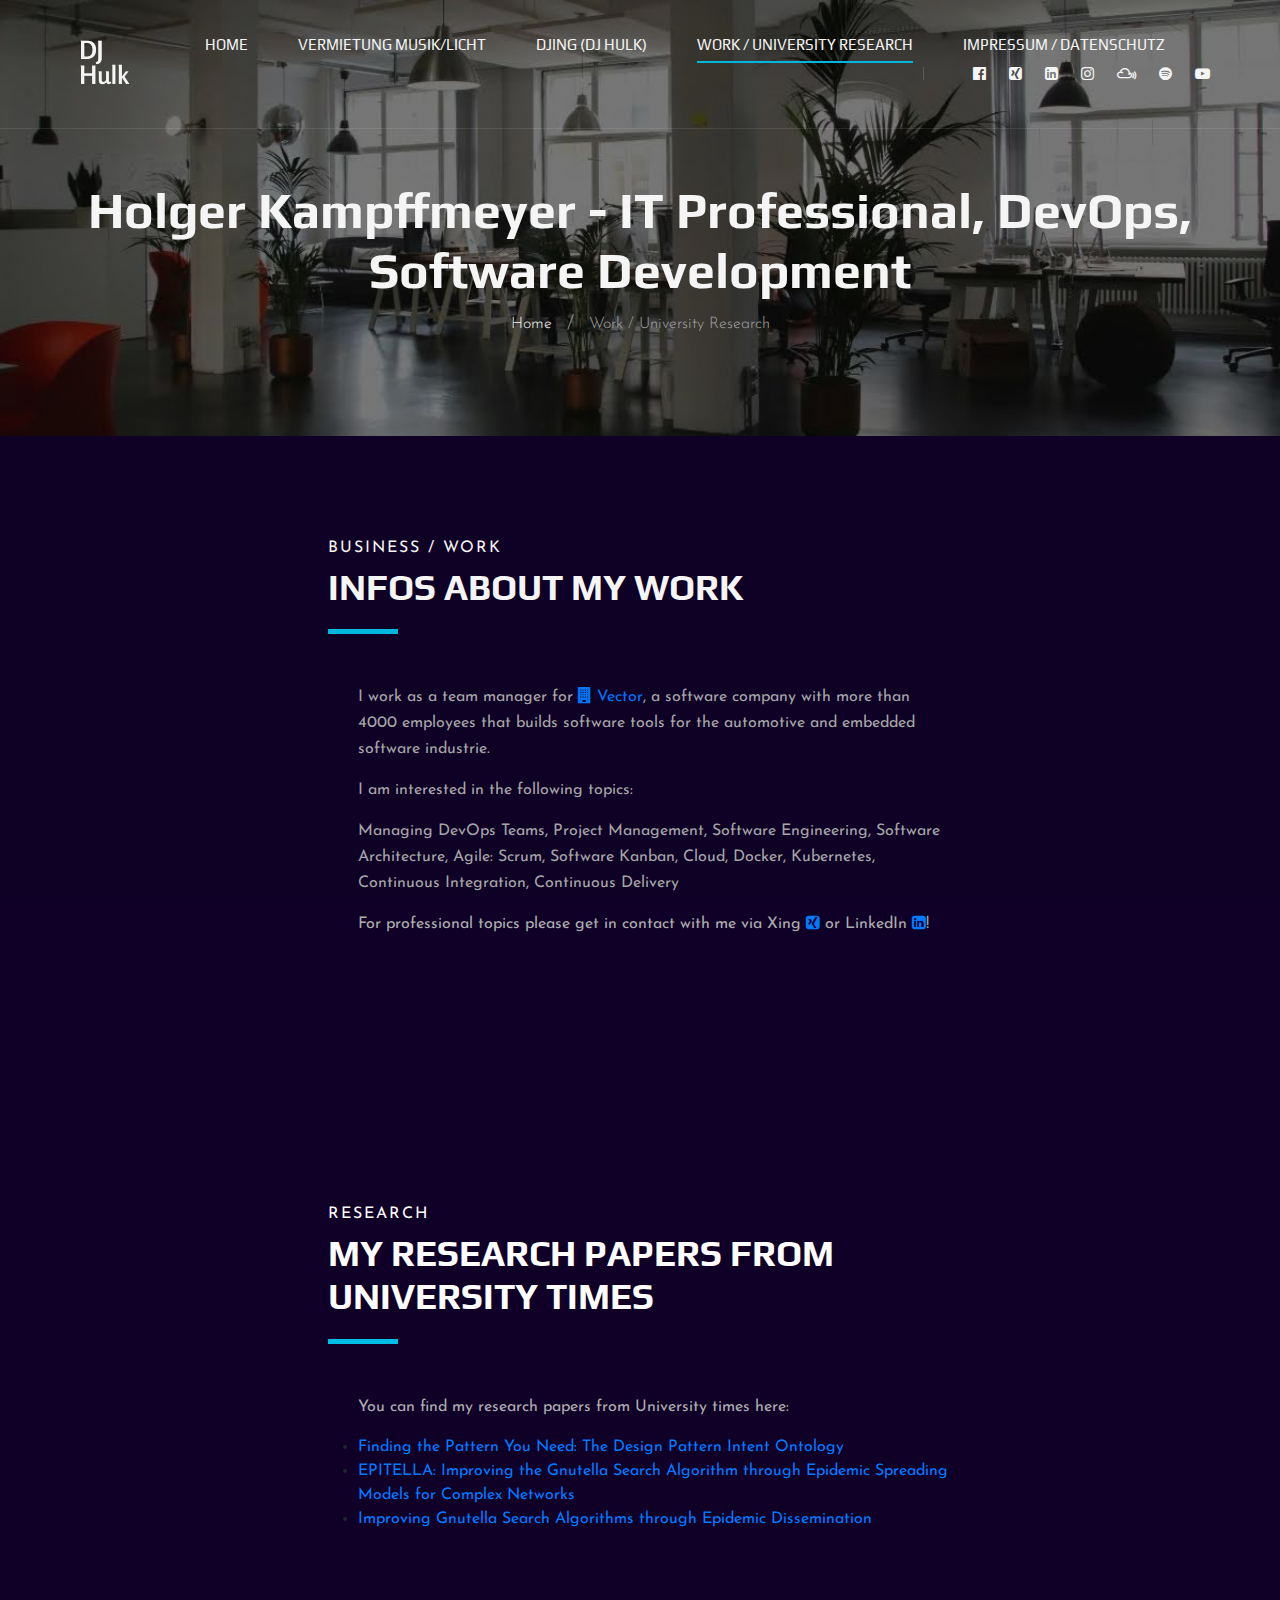
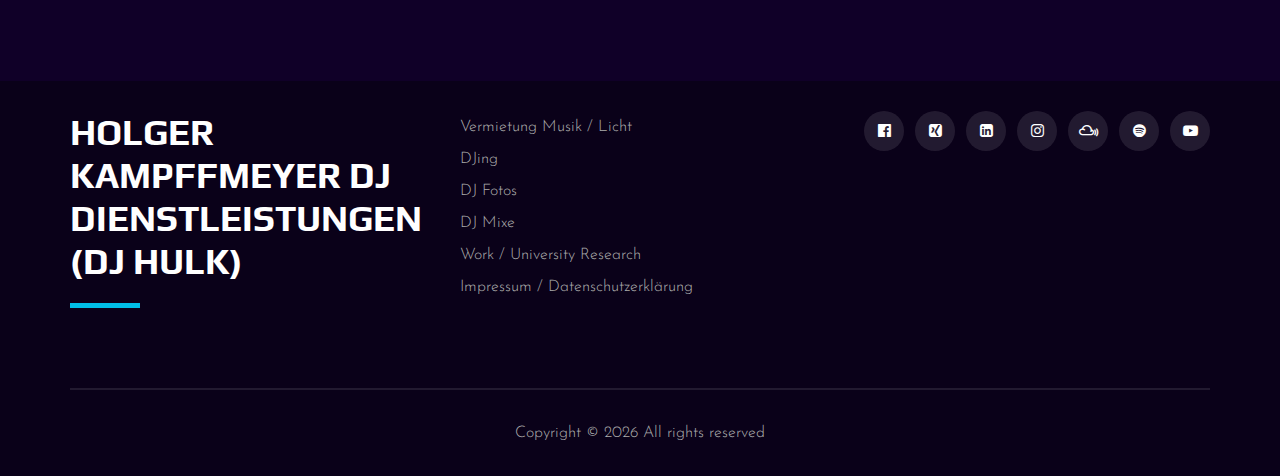
<file: work.html>
<!DOCTYPE html>
<html lang="en">

<head>
    <meta charset="utf-8">
    <meta http-equiv="X-UA-Compatible" content="IE=edge">
    <meta name="viewport" content="width=device-width, initial-scale=1">
    <meta name="description" content="Holger Kampffmeyer - IT, DevOps, Cloud Native, Software Development">
    <meta name="author" content="Holger Kampffmeyer">
    <meta name="keywords" content="Holger Kampffmeyer, IT, DevOps, Cloud Native, Software Development">
    <title>Holger Kampffmeyer - IT Professional, DevOps, Software Development</title>

    <!-- Google Font -->
    <link href="https://fonts.googleapis.com/css2?family=Play:wght@400;700&display=swap" rel="stylesheet">
    <link href="https://fonts.googleapis.com/css2?family=Josefin+Sans:wght@300;400;500;600;700&display=swap"
        rel="stylesheet">

    <!-- Css Styles -->
    <link rel="stylesheet" href="css/bootstrap.min.css" type="text/css">
    <link rel="stylesheet" href="css/font-awesome.min.css" type="text/css">
    <link rel="stylesheet" href="css/elegant-icons.css" type="text/css">
    <link rel="stylesheet" href="css/owl.carousel.min.css" type="text/css">
    <link rel="stylesheet" href="css/magnific-popup.css" type="text/css">
    <link rel="stylesheet" href="css/slicknav.min.css" type="text/css">
    <link rel="stylesheet" href="css/style.css" type="text/css">
</head>

<body>
    <!-- Page Preloder -->
    <div id="preloder">
        <div class="loader"></div>
    </div>

    <!-- Header Section Begin -->
    <header class="header">
        <div class="container">
            <div class="row">
                <div class="col-1">
                    <div class="header__logo">
                        <a href="./index.html"><img src="img/djhulk_logo.png" alt="DJ Hulk"></a>
                    </div>
                </div>
                <div class="col-lg-11">
                    <div class="header__nav__option">
                        <nav class="header__nav__menu mobile-menu">
                            <ul>
                                <li><a href="./index.html">Home</a></li>
                                <li><a href="./vermietung.html">Vermietung Musik/Licht</a></li>
                                <li><a href="./index.html#djing">DJing (DJ Hulk)</a></li>
                                <li class="active"><a href="#">Work / University Research</a></li>
                                <li><a href="./impressum.html">Impressum / Datenschutz</a></li>

                            </ul>
                        </nav>
                        <div class="header__nav__social">

                            <a href="https://www.facebook.com/holger.kampffmeyer">
                                <i class="fa fa-facebook-official"></i></a>
                            <a href="https://www.xing.com/profile/Holger_Kampffmeyer">
                                <i class="fa fa-xing-square"></i></a>
                            <a href="https://www.linkedin.com/in/holger-kampffmeyer-390b6789/">
                                <i class="fa fa-linkedin-square"></i></a>
                            <a href="https://www.instagram.com/holgerkampffmeyer/">
                                <i class="fa fa-instagram"></i></a>
                            <a href="https://www.mixcloud.com/holger-kampffmeyer/">
                                <i class="fa fa-mixcloud"></i></a>
                            <a href="https://open.spotify.com/user/11131869179?si=712b7425643f4f3e">
                                <i class="fa fa-spotify"></i></a>
                            <a href="https://www.youtube.com/@HolgerKampffmeyer"><i class="fa fa-youtube-play"></i></a>
                        </div>
                    </div>
                </div>
            </div>
            <div id="mobile-menu-wrap"></div>
        </div>
    </header>
    <!-- Header End -->

    <!-- Breadcrumb Begin -->
    <div class="breadcrumb-option spad set-bg" data-setbg="img/header-work-dark.jpg">
        <div class="container">
            <div class="row">
                <div class="col-lg-12 text-center">
                    <div class="breadcrumb__text">
                        <h2>Holger Kampffmeyer - IT Professional, DevOps, Software Development</h2>
                        <div class="breadcrumb__links">
                            <a href="./index.html">Home</a>
                            <span>Work / University Research</span>
                        </div>
                    </div>
                </div>
            </div>
        </div>
    </div>
    <!-- Breadcrumb End -->

    <section class="about spad">

        <!-- Work -->
        <div class="row d-flex justify-content-center">

            <div class="col-lg-6 col-md-6 col-sm-6">
                <div class="section-title">
                    <span>Business / Work</span>
                    <h2>Infos about my Work</h2>
                </div>
                <div class="about__text">

                    <p>I work as a team manager for <a href="http://www.vector.com"><i class="fa fa-building"></i>
                            Vector</a>, a software company with more than 4000 employees that builds software tools
                        for the automotive and embedded software industrie.
                    </p>

                    <p>I am interested in the following topics:</p>
                    <p>Managing DevOps Teams, Project Management, Software Engineering, Software Architecture,
                        Agile: Scrum, Software Kanban, Cloud, Docker, Kubernetes, Continuous Integration, Continuous
                        Delivery
                    </p>
                    <p>For professional topics please get in contact with me via Xing <a
                            href="https://www.xing.com/profile/Holger_Kampffmeyer">
                            <i class="fa fa-xing-square"></i></a>
                        or LinkedIn <a href="https://www.linkedin.com/in/holger-kampffmeyer-390b6789/">
                            <i class="fa fa-linkedin-square"></i></a>!</p>

                </div>
            </div>
        </div>
        <!-- Work Section End -->

    </section>

    <section class="about spad">

        <!-- University Begin -->
        <div class="row d-flex justify-content-center">

            <div class="col-lg-6 col-md-6 col-sm-6">
                <div class="section-title">
                    <span>Research</span>
                    <h2>My Research Papers from University Times</h2>
                </div>
                <div class="about__text">

                    <p> You can find my research papers from University times here:</p>

                    <ul>
                        <li><a href="/files/models07_dpio.pdf">
                                Finding the Pattern You Need: The Design Pattern Intent Ontology</a></li>
                        <li><a href="/files/dasson07.pdf">
                                EPITELLA: Improving the Gnutella Search Algorithm through Epidemic Spreading Models
                                for
                                Complex Networks</a></li>
                        <li><a href="/files/hkampffm_P2PGnutImprovingReport.pdf.pdf">
                                Improving Gnutella Search Algorithms through Epidemic Dissemination</a></li>
                    </ul>

                </div>
            </div>

            <!-- University Section End -->
        </div>
    </section>

    <!-- Footer Section Begin -->
    <footer class="footer">
        <div class="container">
            <div class="footer__top">
                <div class="row">
                    <div class="col-lg-4 col-md-4">
                        <div class="section-title">
                            <h2>Holger Kampffmeyer DJ Dienstleistungen (DJ Hulk)</h2>
                        </div>
                    </div>
                    <div class="col-lg-4 col-md-4 col-sm-4">
                        <div class="footer__option__item">
                            <ul>
                                <li><a href="./vermietung.html">Vermietung Musik / Licht</a></li>
                                <li><a href="./index.html#djing">DJing</a></li>
                                <li><a href="./em3f.html">DJ Fotos</a></li>
                                <li><a href="./mixes.html">DJ Mixe</a></li>
                                <li><a href="./work.html">Work / University Research</a></li>
                                <li><a href="./impressum.html">Impressum / Datenschutzerklärung</a></li>
                            </ul>
                        </div>
                    </div>
                    
                    <div class="col-lg-4 col-md-4">
                        <div class="footer__top__social">

                            <a href="https://www.facebook.com/holger.kampffmeyer">
                                <i class="fa fa-facebook-official"></i></a>
                            <a href="https://www.xing.com/profile/Holger_Kampffmeyer">
                                <i class="fa fa-xing-square"></i></a>
                            <a href="https://www.linkedin.com/in/holger-kampffmeyer-390b6789/">
                                <i class="fa fa-linkedin-square"></i></a>
                            <a href="https://www.instagram.com/holgerkampffmeyer/">
                                <i class="fa fa-instagram"></i></a>
                            <a href="https://www.mixcloud.com/holger-kampffmeyer/">
                                <i class="fa fa-mixcloud"></i></a>
                            <a href="https://open.spotify.com/user/11131869179?si=712b7425643f4f3e">
                                <i class="fa fa-spotify"></i></a>
                            <a href="https://www.youtube.com/@HolgerKampffmeyer"><i class="fa fa-youtube-play"></i></a>
                        </div>
                    </div>

                </div>
            </div>

            <div class="footer__copyright">
                <div class="row">
                    <div class="col-lg-12 text-center">
                        <!-- Link back to Colorlib can't be removed. Template is licensed under CC BY 3.0. -->
                        <p class="footer__copyright__text">Copyright &copy;
                            <script>
                                document.write(new Date().getFullYear());
                            </script>
                            All rights reserved
                        </p>
                        <!-- Link back to Colorlib can't be removed. Template is licensed under CC BY 3.0. -->
                    </div>
                </div>
            </div>
        </div>
    </footer>
    <!-- Footer Section End -->


    <!-- Js Plugins -->
    <script src="js/jquery-3.3.1.min.js"></script>
    <script src="js/bootstrap.min.js"></script>
    <script src="js/jquery.magnific-popup.min.js"></script>
    <script src="js/mixitup.min.js"></script>
    <script src="js/masonry.pkgd.min.js"></script>
    <script src="js/jquery.slicknav.js"></script>
    <script src="js/owl.carousel.min.js"></script>
    <script src="js/main.js"></script>
</body>

</html>
</file>
<file: css/elegant-icons.css>
@font-face {
	font-family: 'ElegantIcons';
	src:url('../fonts/ElegantIcons.eot');
	src:url('../fonts/ElegantIcons.eot?#iefix') format('embedded-opentype'),
		url('../fonts/ElegantIcons.woff') format('woff'),
		url('../fonts/ElegantIcons.ttf') format('truetype'),
		url('../fonts/ElegantIcons.svg#ElegantIcons') format('svg');
	font-weight: normal;
	font-style: normal;
}

/* Use the following CSS code if you want to use data attributes for inserting your icons */
[data-icon]:before {
	font-family: 'ElegantIcons';
	content: attr(data-icon);
	speak: none;
	font-weight: normal;
	font-variant: normal;
	text-transform: none;
	line-height: 1;
	-webkit-font-smoothing: antialiased;
	-moz-osx-font-smoothing: grayscale;
}

/* Use the following CSS code if you want to have a class per icon */
/*
Instead of a list of all class selectors,
you can use the generic selector below, but it's slower:
[class*="your-class-prefix"] {
*/
.arrow_up, .arrow_down, .arrow_left, .arrow_right, .arrow_left-up, .arrow_right-up, .arrow_right-down, .arrow_left-down, .arrow-up-down, .arrow_up-down_alt, .arrow_left-right_alt, .arrow_left-right, .arrow_expand_alt2, .arrow_expand_alt, .arrow_condense, .arrow_expand, .arrow_move, .arrow_carrot-up, .arrow_carrot-down, .arrow_carrot-left, .arrow_carrot-right, .arrow_carrot-2up, .arrow_carrot-2down, .arrow_carrot-2left, .arrow_carrot-2right, .arrow_carrot-up_alt2, .arrow_carrot-down_alt2, .arrow_carrot-left_alt2, .arrow_carrot-right_alt2, .arrow_carrot-2up_alt2, .arrow_carrot-2down_alt2, .arrow_carrot-2left_alt2, .arrow_carrot-2right_alt2, .arrow_triangle-up, .arrow_triangle-down, .arrow_triangle-left, .arrow_triangle-right, .arrow_triangle-up_alt2, .arrow_triangle-down_alt2, .arrow_triangle-left_alt2, .arrow_triangle-right_alt2, .arrow_back, .icon_minus-06, .icon_plus, .icon_close, .icon_check, .icon_minus_alt2, .icon_plus_alt2, .icon_close_alt2, .icon_check_alt2, .icon_zoom-out_alt, .icon_zoom-in_alt, .icon_search, .icon_box-empty, .icon_box-selected, .icon_minus-box, .icon_plus-box, .icon_box-checked, .icon_circle-empty, .icon_circle-slelected, .icon_stop_alt2, .icon_stop, .icon_pause_alt2, .icon_pause, .icon_menu, .icon_menu-square_alt2, .icon_menu-circle_alt2, .icon_ul, .icon_ol, .icon_adjust-horiz, .icon_adjust-vert, .icon_document_alt, .icon_documents_alt, .icon_pencil, .icon_pencil-edit_alt, .icon_pencil-edit, .icon_folder-alt, .icon_folder-open_alt, .icon_folder-add_alt, .icon_info_alt, .icon_error-oct_alt, .icon_error-circle_alt, .icon_error-triangle_alt, .icon_question_alt2, .icon_question, .icon_comment_alt, .icon_chat_alt, .icon_vol-mute_alt, .icon_volume-low_alt, .icon_volume-high_alt, .icon_quotations, .icon_quotations_alt2, .icon_clock_alt, .icon_lock_alt, .icon_lock-open_alt, .icon_key_alt, .icon_cloud_alt, .icon_cloud-upload_alt, .icon_cloud-download_alt, .icon_image, .icon_images, .icon_lightbulb_alt, .icon_gift_alt, .icon_house_alt, .icon_genius, .icon_mobile, .icon_tablet, .icon_laptop, .icon_desktop, .icon_camera_alt, .icon_mail_alt, .icon_cone_alt, .icon_ribbon_alt, .icon_bag_alt, .icon_creditcard, .icon_cart_alt, .icon_paperclip, .icon_tag_alt, .icon_tags_alt, .icon_trash_alt, .icon_cursor_alt, .icon_mic_alt, .icon_compass_alt, .icon_pin_alt, .icon_pushpin_alt, .icon_map_alt, .icon_drawer_alt, .icon_toolbox_alt, .icon_book_alt, .icon_calendar, .icon_film, .icon_table, .icon_contacts_alt, .icon_headphones, .icon_lifesaver, .icon_piechart, .icon_refresh, .icon_link_alt, .icon_link, .icon_loading, .icon_blocked, .icon_archive_alt, .icon_heart_alt, .icon_star_alt, .icon_star-half_alt, .icon_star, .icon_star-half, .icon_tools, .icon_tool, .icon_cog, .icon_cogs, .arrow_up_alt, .arrow_down_alt, .arrow_left_alt, .arrow_right_alt, .arrow_left-up_alt, .arrow_right-up_alt, .arrow_right-down_alt, .arrow_left-down_alt, .arrow_condense_alt, .arrow_expand_alt3, .arrow_carrot_up_alt, .arrow_carrot-down_alt, .arrow_carrot-left_alt, .arrow_carrot-right_alt, .arrow_carrot-2up_alt, .arrow_carrot-2dwnn_alt, .arrow_carrot-2left_alt, .arrow_carrot-2right_alt, .arrow_triangle-up_alt, .arrow_triangle-down_alt, .arrow_triangle-left_alt, .arrow_triangle-right_alt, .icon_minus_alt, .icon_plus_alt, .icon_close_alt, .icon_check_alt, .icon_zoom-out, .icon_zoom-in, .icon_stop_alt, .icon_menu-square_alt, .icon_menu-circle_alt, .icon_document, .icon_documents, .icon_pencil_alt, .icon_folder, .icon_folder-open, .icon_folder-add, .icon_folder_upload, .icon_folder_download, .icon_info, .icon_error-circle, .icon_error-oct, .icon_error-triangle, .icon_question_alt, .icon_comment, .icon_chat, .icon_vol-mute, .icon_volume-low, .icon_volume-high, .icon_quotations_alt, .icon_clock, .icon_lock, .icon_lock-open, .icon_key, .icon_cloud, .icon_cloud-upload, .icon_cloud-download, .icon_lightbulb, .icon_gift, .icon_house, .icon_camera, .icon_mail, .icon_cone, .icon_ribbon, .icon_bag, .icon_cart, .icon_tag, .icon_tags, .icon_trash, .icon_cursor, .icon_mic, .icon_compass, .icon_pin, .icon_pushpin, .icon_map, .icon_drawer, .icon_toolbox, .icon_book, .icon_contacts, .icon_archive, .icon_heart, .icon_profile, .icon_group, .icon_grid-2x2, .icon_grid-3x3, .icon_music, .icon_pause_alt, .icon_phone, .icon_upload, .icon_download, .social_facebook, .social_twitter, .social_pinterest, .social_googleplus, .social_tumblr, .social_tumbleupon, .social_wordpress, .social_instagram, .social_dribbble, .social_vimeo, .social_linkedin, .social_rss, .social_deviantart, .social_share, .social_myspace, .social_skype, .social_youtube, .social_picassa, .social_googledrive, .social_flickr, .social_blogger, .social_spotify, .social_delicious, .social_facebook_circle, .social_twitter_circle, .social_pinterest_circle, .social_googleplus_circle, .social_tumblr_circle, .social_stumbleupon_circle, .social_wordpress_circle, .social_instagram_circle, .social_dribbble_circle, .social_vimeo_circle, .social_linkedin_circle, .social_rss_circle, .social_deviantart_circle, .social_share_circle, .social_myspace_circle, .social_skype_circle, .social_youtube_circle, .social_picassa_circle, .social_googledrive_alt2, .social_flickr_circle, .social_blogger_circle, .social_spotify_circle, .social_delicious_circle, .social_facebook_square, .social_twitter_square, .social_pinterest_square, .social_googleplus_square, .social_tumblr_square, .social_stumbleupon_square, .social_wordpress_square, .social_instagram_square, .social_dribbble_square, .social_vimeo_square, .social_linkedin_square, .social_rss_square, .social_deviantart_square, .social_share_square, .social_myspace_square, .social_skype_square, .social_youtube_square, .social_picassa_square, .social_googledrive_square, .social_flickr_square, .social_blogger_square, .social_spotify_square, .social_delicious_square, .icon_printer, .icon_calulator, .icon_building, .icon_floppy, .icon_drive, .icon_search-2, .icon_id, .icon_id-2, .icon_puzzle, .icon_like, .icon_dislike, .icon_mug, .icon_currency, .icon_wallet, .icon_pens, .icon_easel, .icon_flowchart, .icon_datareport, .icon_briefcase, .icon_shield, .icon_percent, .icon_globe, .icon_globe-2, .icon_target, .icon_hourglass, .icon_balance, .icon_rook, .icon_printer-alt, .icon_calculator_alt, .icon_building_alt, .icon_floppy_alt, .icon_drive_alt, .icon_search_alt, .icon_id_alt, .icon_id-2_alt, .icon_puzzle_alt, .icon_like_alt, .icon_dislike_alt, .icon_mug_alt, .icon_currency_alt, .icon_wallet_alt, .icon_pens_alt, .icon_easel_alt, .icon_flowchart_alt, .icon_datareport_alt, .icon_briefcase_alt, .icon_shield_alt, .icon_percent_alt, .icon_globe_alt, .icon_clipboard {
	font-family: 'ElegantIcons';
	speak: none;
	font-style: normal;
	font-weight: normal;
	font-variant: normal;
	text-transform: none;
	line-height: 1;
	-webkit-font-smoothing: antialiased;
}
.arrow_up:before {
	content: "\21";
}
.arrow_down:before {
	content: "\22";
}
.arrow_left:before {
	content: "\23";
}
.arrow_right:before {
	content: "\24";
}
.arrow_left-up:before {
	content: "\25";
}
.arrow_right-up:before {
	content: "\26";
}
.arrow_right-down:before {
	content: "\27";
}
.arrow_left-down:before {
	content: "\28";
}
.arrow-up-down:before {
	content: "\29";
}
.arrow_up-down_alt:before {
	content: "\2a";
}
.arrow_left-right_alt:before {
	content: "\2b";
}
.arrow_left-right:before {
	content: "\2c";
}
.arrow_expand_alt2:before {
	content: "\2d";
}
.arrow_expand_alt:before {
	content: "\2e";
}
.arrow_condense:before {
	content: "\2f";
}
.arrow_expand:before {
	content: "\30";
}
.arrow_move:before {
	content: "\31";
}
.arrow_carrot-up:before {
	content: "\32";
}
.arrow_carrot-down:before {
	content: "\33";
}
.arrow_carrot-left:before {
	content: "\34";
}
.arrow_carrot-right:before {
	content: "\35";
}
.arrow_carrot-2up:before {
	content: "\36";
}
.arrow_carrot-2down:before {
	content: "\37";
}
.arrow_carrot-2left:before {
	content: "\38";
}
.arrow_carrot-2right:before {
	content: "\39";
}
.arrow_carrot-up_alt2:before {
	content: "\3a";
}
.arrow_carrot-down_alt2:before {
	content: "\3b";
}
.arrow_carrot-left_alt2:before {
	content: "\3c";
}
.arrow_carrot-right_alt2:before {
	content: "\3d";
}
.arrow_carrot-2up_alt2:before {
	content: "\3e";
}
.arrow_carrot-2down_alt2:before {
	content: "\3f";
}
.arrow_carrot-2left_alt2:before {
	content: "\40";
}
.arrow_carrot-2right_alt2:before {
	content: "\41";
}
.arrow_triangle-up:before {
	content: "\42";
}
.arrow_triangle-down:before {
	content: "\43";
}
.arrow_triangle-left:before {
	content: "\44";
}
.arrow_triangle-right:before {
	content: "\45";
}
.arrow_triangle-up_alt2:before {
	content: "\46";
}
.arrow_triangle-down_alt2:before {
	content: "\47";
}
.arrow_triangle-left_alt2:before {
	content: "\48";
}
.arrow_triangle-right_alt2:before {
	content: "\49";
}
.arrow_back:before {
	content: "\4a";
}
.icon_minus-06:before {
	content: "\4b";
}
.icon_plus:before {
	content: "\4c";
}
.icon_close:before {
	content: "\4d";
}
.icon_check:before {
	content: "\4e";
}
.icon_minus_alt2:before {
	content: "\4f";
}
.icon_plus_alt2:before {
	content: "\50";
}
.icon_close_alt2:before {
	content: "\51";
}
.icon_check_alt2:before {
	content: "\52";
}
.icon_zoom-out_alt:before {
	content: "\53";
}
.icon_zoom-in_alt:before {
	content: "\54";
}
.icon_search:before {
	content: "\55";
}
.icon_box-empty:before {
	content: "\56";
}
.icon_box-selected:before {
	content: "\57";
}
.icon_minus-box:before {
	content: "\58";
}
.icon_plus-box:before {
	content: "\59";
}
.icon_box-checked:before {
	content: "\5a";
}
.icon_circle-empty:before {
	content: "\5b";
}
.icon_circle-slelected:before {
	content: "\5c";
}
.icon_stop_alt2:before {
	content: "\5d";
}
.icon_stop:before {
	content: "\5e";
}
.icon_pause_alt2:before {
	content: "\5f";
}
.icon_pause:before {
	content: "\60";
}
.icon_menu:before {
	content: "\61";
}
.icon_menu-square_alt2:before {
	content: "\62";
}
.icon_menu-circle_alt2:before {
	content: "\63";
}
.icon_ul:before {
	content: "\64";
}
.icon_ol:before {
	content: "\65";
}
.icon_adjust-horiz:before {
	content: "\66";
}
.icon_adjust-vert:before {
	content: "\67";
}
.icon_document_alt:before {
	content: "\68";
}
.icon_documents_alt:before {
	content: "\69";
}
.icon_pencil:before {
	content: "\6a";
}
.icon_pencil-edit_alt:before {
	content: "\6b";
}
.icon_pencil-edit:before {
	content: "\6c";
}
.icon_folder-alt:before {
	content: "\6d";
}
.icon_folder-open_alt:before {
	content: "\6e";
}
.icon_folder-add_alt:before {
	content: "\6f";
}
.icon_info_alt:before {
	content: "\70";
}
.icon_error-oct_alt:before {
	content: "\71";
}
.icon_error-circle_alt:before {
	content: "\72";
}
.icon_error-triangle_alt:before {
	content: "\73";
}
.icon_question_alt2:before {
	content: "\74";
}
.icon_question:before {
	content: "\75";
}
.icon_comment_alt:before {
	content: "\76";
}
.icon_chat_alt:before {
	content: "\77";
}
.icon_vol-mute_alt:before {
	content: "\78";
}
.icon_volume-low_alt:before {
	content: "\79";
}
.icon_volume-high_alt:before {
	content: "\7a";
}
.icon_quotations:before {
	content: "\7b";
}
.icon_quotations_alt2:before {
	content: "\7c";
}
.icon_clock_alt:before {
	content: "\7d";
}
.icon_lock_alt:before {
	content: "\7e";
}
.icon_lock-open_alt:before {
	content: "\e000";
}
.icon_key_alt:before {
	content: "\e001";
}
.icon_cloud_alt:before {
	content: "\e002";
}
.icon_cloud-upload_alt:before {
	content: "\e003";
}
.icon_cloud-download_alt:before {
	content: "\e004";
}
.icon_image:before {
	content: "\e005";
}
.icon_images:before {
	content: "\e006";
}
.icon_lightbulb_alt:before {
	content: "\e007";
}
.icon_gift_alt:before {
	content: "\e008";
}
.icon_house_alt:before {
	content: "\e009";
}
.icon_genius:before {
	content: "\e00a";
}
.icon_mobile:before {
	content: "\e00b";
}
.icon_tablet:before {
	content: "\e00c";
}
.icon_laptop:before {
	content: "\e00d";
}
.icon_desktop:before {
	content: "\e00e";
}
.icon_camera_alt:before {
	content: "\e00f";
}
.icon_mail_alt:before {
	content: "\e010";
}
.icon_cone_alt:before {
	content: "\e011";
}
.icon_ribbon_alt:before {
	content: "\e012";
}
.icon_bag_alt:before {
	content: "\e013";
}
.icon_creditcard:before {
	content: "\e014";
}
.icon_cart_alt:before {
	content: "\e015";
}
.icon_paperclip:before {
	content: "\e016";
}
.icon_tag_alt:before {
	content: "\e017";
}
.icon_tags_alt:before {
	content: "\e018";
}
.icon_trash_alt:before {
	content: "\e019";
}
.icon_cursor_alt:before {
	content: "\e01a";
}
.icon_mic_alt:before {
	content: "\e01b";
}
.icon_compass_alt:before {
	content: "\e01c";
}
.icon_pin_alt:before {
	content: "\e01d";
}
.icon_pushpin_alt:before {
	content: "\e01e";
}
.icon_map_alt:before {
	content: "\e01f";
}
.icon_drawer_alt:before {
	content: "\e020";
}
.icon_toolbox_alt:before {
	content: "\e021";
}
.icon_book_alt:before {
	content: "\e022";
}
.icon_calendar:before {
	content: "\e023";
}
.icon_film:before {
	content: "\e024";
}
.icon_table:before {
	content: "\e025";
}
.icon_contacts_alt:before {
	content: "\e026";
}
.icon_headphones:before {
	content: "\e027";
}
.icon_lifesaver:before {
	content: "\e028";
}
.icon_piechart:before {
	content: "\e029";
}
.icon_refresh:before {
	content: "\e02a";
}
.icon_link_alt:before {
	content: "\e02b";
}
.icon_link:before {
	content: "\e02c";
}
.icon_loading:before {
	content: "\e02d";
}
.icon_blocked:before {
	content: "\e02e";
}
.icon_archive_alt:before {
	content: "\e02f";
}
.icon_heart_alt:before {
	content: "\e030";
}
.icon_star_alt:before {
	content: "\e031";
}
.icon_star-half_alt:before {
	content: "\e032";
}
.icon_star:before {
	content: "\e033";
}
.icon_star-half:before {
	content: "\e034";
}
.icon_tools:before {
	content: "\e035";
}
.icon_tool:before {
	content: "\e036";
}
.icon_cog:before {
	content: "\e037";
}
.icon_cogs:before {
	content: "\e038";
}
.arrow_up_alt:before {
	content: "\e039";
}
.arrow_down_alt:before {
	content: "\e03a";
}
.arrow_left_alt:before {
	content: "\e03b";
}
.arrow_right_alt:before {
	content: "\e03c";
}
.arrow_left-up_alt:before {
	content: "\e03d";
}
.arrow_right-up_alt:before {
	content: "\e03e";
}
.arrow_right-down_alt:before {
	content: "\e03f";
}
.arrow_left-down_alt:before {
	content: "\e040";
}
.arrow_condense_alt:before {
	content: "\e041";
}
.arrow_expand_alt3:before {
	content: "\e042";
}
.arrow_carrot_up_alt:before {
	content: "\e043";
}
.arrow_carrot-down_alt:before {
	content: "\e044";
}
.arrow_carrot-left_alt:before {
	content: "\e045";
}
.arrow_carrot-right_alt:before {
	content: "\e046";
}
.arrow_carrot-2up_alt:before {
	content: "\e047";
}
.arrow_carrot-2dwnn_alt:before {
	content: "\e048";
}
.arrow_carrot-2left_alt:before {
	content: "\e049";
}
.arrow_carrot-2right_alt:before {
	content: "\e04a";
}
.arrow_triangle-up_alt:before {
	content: "\e04b";
}
.arrow_triangle-down_alt:before {
	content: "\e04c";
}
.arrow_triangle-left_alt:before {
	content: "\e04d";
}
.arrow_triangle-right_alt:before {
	content: "\e04e";
}
.icon_minus_alt:before {
	content: "\e04f";
}
.icon_plus_alt:before {
	content: "\e050";
}
.icon_close_alt:before {
	content: "\e051";
}
.icon_check_alt:before {
	content: "\e052";
}
.icon_zoom-out:before {
	content: "\e053";
}
.icon_zoom-in:before {
	content: "\e054";
}
.icon_stop_alt:before {
	content: "\e055";
}
.icon_menu-square_alt:before {
	content: "\e056";
}
.icon_menu-circle_alt:before {
	content: "\e057";
}
.icon_document:before {
	content: "\e058";
}
.icon_documents:before {
	content: "\e059";
}
.icon_pencil_alt:before {
	content: "\e05a";
}
.icon_folder:before {
	content: "\e05b";
}
.icon_folder-open:before {
	content: "\e05c";
}
.icon_folder-add:before {
	content: "\e05d";
}
.icon_folder_upload:before {
	content: "\e05e";
}
.icon_folder_download:before {
	content: "\e05f";
}
.icon_info:before {
	content: "\e060";
}
.icon_error-circle:before {
	content: "\e061";
}
.icon_error-oct:before {
	content: "\e062";
}
.icon_error-triangle:before {
	content: "\e063";
}
.icon_question_alt:before {
	content: "\e064";
}
.icon_comment:before {
	content: "\e065";
}
.icon_chat:before {
	content: "\e066";
}
.icon_vol-mute:before {
	content: "\e067";
}
.icon_volume-low:before {
	content: "\e068";
}
.icon_volume-high:before {
	content: "\e069";
}
.icon_quotations_alt:before {
	content: "\e06a";
}
.icon_clock:before {
	content: "\e06b";
}
.icon_lock:before {
	content: "\e06c";
}
.icon_lock-open:before {
	content: "\e06d";
}
.icon_key:before {
	content: "\e06e";
}
.icon_cloud:before {
	content: "\e06f";
}
.icon_cloud-upload:before {
	content: "\e070";
}
.icon_cloud-download:before {
	content: "\e071";
}
.icon_lightbulb:before {
	content: "\e072";
}
.icon_gift:before {
	content: "\e073";
}
.icon_house:before {
	content: "\e074";
}
.icon_camera:before {
	content: "\e075";
}
.icon_mail:before {
	content: "\e076";
}
.icon_cone:before {
	content: "\e077";
}
.icon_ribbon:before {
	content: "\e078";
}
.icon_bag:before {
	content: "\e079";
}
.icon_cart:before {
	content: "\e07a";
}
.icon_tag:before {
	content: "\e07b";
}
.icon_tags:before {
	content: "\e07c";
}
.icon_trash:before {
	content: "\e07d";
}
.icon_cursor:before {
	content: "\e07e";
}
.icon_mic:before {
	content: "\e07f";
}
.icon_compass:before {
	content: "\e080";
}
.icon_pin:before {
	content: "\e081";
}
.icon_pushpin:before {
	content: "\e082";
}
.icon_map:before {
	content: "\e083";
}
.icon_drawer:before {
	content: "\e084";
}
.icon_toolbox:before {
	content: "\e085";
}
.icon_book:before {
	content: "\e086";
}
.icon_contacts:before {
	content: "\e087";
}
.icon_archive:before {
	content: "\e088";
}
.icon_heart:before {
	content: "\e089";
}
.icon_profile:before {
	content: "\e08a";
}
.icon_group:before {
	content: "\e08b";
}
.icon_grid-2x2:before {
	content: "\e08c";
}
.icon_grid-3x3:before {
	content: "\e08d";
}
.icon_music:before {
	content: "\e08e";
}
.icon_pause_alt:before {
	content: "\e08f";
}
.icon_phone:before {
	content: "\e090";
}
.icon_upload:before {
	content: "\e091";
}
.icon_download:before {
	content: "\e092";
}
.social_facebook:before {
	content: "\e093";
}
.social_twitter:before {
	content: "\e094";
}
.social_pinterest:before {
	content: "\e095";
}
.social_googleplus:before {
	content: "\e096";
}
.social_tumblr:before {
	content: "\e097";
}
.social_tumbleupon:before {
	content: "\e098";
}
.social_wordpress:before {
	content: "\e099";
}
.social_instagram:before {
	content: "\e09a";
}
.social_dribbble:before {
	content: "\e09b";
}
.social_vimeo:before {
	content: "\e09c";
}
.social_linkedin:before {
	content: "\e09d";
}
.social_rss:before {
	content: "\e09e";
}
.social_deviantart:before {
	content: "\e09f";
}
.social_share:before {
	content: "\e0a0";
}
.social_myspace:before {
	content: "\e0a1";
}
.social_skype:before {
	content: "\e0a2";
}
.social_youtube:before {
	content: "\e0a3";
}
.social_picassa:before {
	content: "\e0a4";
}
.social_googledrive:before {
	content: "\e0a5";
}
.social_flickr:before {
	content: "\e0a6";
}
.social_blogger:before {
	content: "\e0a7";
}
.social_spotify:before {
	content: "\e0a8";
}
.social_delicious:before {
	content: "\e0a9";
}
.social_facebook_circle:before {
	content: "\e0aa";
}
.social_twitter_circle:before {
	content: "\e0ab";
}
.social_pinterest_circle:before {
	content: "\e0ac";
}
.social_googleplus_circle:before {
	content: "\e0ad";
}
.social_tumblr_circle:before {
	content: "\e0ae";
}
.social_stumbleupon_circle:before {
	content: "\e0af";
}
.social_wordpress_circle:before {
	content: "\e0b0";
}
.social_instagram_circle:before {
	content: "\e0b1";
}
.social_dribbble_circle:before {
	content: "\e0b2";
}
.social_vimeo_circle:before {
	content: "\e0b3";
}
.social_linkedin_circle:before {
	content: "\e0b4";
}
.social_rss_circle:before {
	content: "\e0b5";
}
.social_deviantart_circle:before {
	content: "\e0b6";
}
.social_share_circle:before {
	content: "\e0b7";
}
.social_myspace_circle:before {
	content: "\e0b8";
}
.social_skype_circle:before {
	content: "\e0b9";
}
.social_youtube_circle:before {
	content: "\e0ba";
}
.social_picassa_circle:before {
	content: "\e0bb";
}
.social_googledrive_alt2:before {
	content: "\e0bc";
}
.social_flickr_circle:before {
	content: "\e0bd";
}
.social_blogger_circle:before {
	content: "\e0be";
}
.social_spotify_circle:before {
	content: "\e0bf";
}
.social_delicious_circle:before {
	content: "\e0c0";
}
.social_facebook_square:before {
	content: "\e0c1";
}
.social_twitter_square:before {
	content: "\e0c2";
}
.social_pinterest_square:before {
	content: "\e0c3";
}
.social_googleplus_square:before {
	content: "\e0c4";
}
.social_tumblr_square:before {
	content: "\e0c5";
}
.social_stumbleupon_square:before {
	content: "\e0c6";
}
.social_wordpress_square:before {
	content: "\e0c7";
}
.social_instagram_square:before {
	content: "\e0c8";
}
.social_dribbble_square:before {
	content: "\e0c9";
}
.social_vimeo_square:before {
	content: "\e0ca";
}
.social_linkedin_square:before {
	content: "\e0cb";
}
.social_rss_square:before {
	content: "\e0cc";
}
.social_deviantart_square:before {
	content: "\e0cd";
}
.social_share_square:before {
	content: "\e0ce";
}
.social_myspace_square:before {
	content: "\e0cf";
}
.social_skype_square:before {
	content: "\e0d0";
}
.social_youtube_square:before {
	content: "\e0d1";
}
.social_picassa_square:before {
	content: "\e0d2";
}
.social_googledrive_square:before {
	content: "\e0d3";
}
.social_flickr_square:before {
	content: "\e0d4";
}
.social_blogger_square:before {
	content: "\e0d5";
}
.social_spotify_square:before {
	content: "\e0d6";
}
.social_delicious_square:before {
	content: "\e0d7";
}
.icon_printer:before {
	content: "\e103";
}
.icon_calulator:before {
	content: "\e0ee";
}
.icon_building:before {
	content: "\e0ef";
}
.icon_floppy:before {
	content: "\e0e8";
}
.icon_drive:before {
	content: "\e0ea";
}
.icon_search-2:before {
	content: "\e101";
}
.icon_id:before {
	content: "\e107";
}
.icon_id-2:before {
	content: "\e108";
}
.icon_puzzle:before {
	content: "\e102";
}
.icon_like:before {
	content: "\e106";
}
.icon_dislike:before {
	content: "\e0eb";
}
.icon_mug:before {
	content: "\e105";
}
.icon_currency:before {
	content: "\e0ed";
}
.icon_wallet:before {
	content: "\e100";
}
.icon_pens:before {
	content: "\e104";
}
.icon_easel:before {
	content: "\e0e9";
}
.icon_flowchart:before {
	content: "\e109";
}
.icon_datareport:before {
	content: "\e0ec";
}
.icon_briefcase:before {
	content: "\e0fe";
}
.icon_shield:before {
	content: "\e0f6";
}
.icon_percent:before {
	content: "\e0fb";
}
.icon_globe:before {
	content: "\e0e2";
}
.icon_globe-2:before {
	content: "\e0e3";
}
.icon_target:before {
	content: "\e0f5";
}
.icon_hourglass:before {
	content: "\e0e1";
}
.icon_balance:before {
	content: "\e0ff";
}
.icon_rook:before {
	content: "\e0f8";
}
.icon_printer-alt:before {
	content: "\e0fa";
}
.icon_calculator_alt:before {
	content: "\e0e7";
}
.icon_building_alt:before {
	content: "\e0fd";
}
.icon_floppy_alt:before {
	content: "\e0e4";
}
.icon_drive_alt:before {
	content: "\e0e5";
}
.icon_search_alt:before {
	content: "\e0f7";
}
.icon_id_alt:before {
	content: "\e0e0";
}
.icon_id-2_alt:before {
	content: "\e0fc";
}
.icon_puzzle_alt:before {
	content: "\e0f9";
}
.icon_like_alt:before {
	content: "\e0dd";
}
.icon_dislike_alt:before {
	content: "\e0f1";
}
.icon_mug_alt:before {
	content: "\e0dc";
}
.icon_currency_alt:before {
	content: "\e0f3";
}
.icon_wallet_alt:before {
	content: "\e0d8";
}
.icon_pens_alt:before {
	content: "\e0db";
}
.icon_easel_alt:before {
	content: "\e0f0";
}
.icon_flowchart_alt:before {
	content: "\e0df";
}
.icon_datareport_alt:before {
	content: "\e0f2";
}
.icon_briefcase_alt:before {
	content: "\e0f4";
}
.icon_shield_alt:before {
	content: "\e0d9";
}
.icon_percent_alt:before {
	content: "\e0da";
}
.icon_globe_alt:before {
	content: "\e0de";
}
.icon_clipboard:before {
	content: "\e0e6";
}


	.glyph {
		float: left;
		text-align: center;
		padding: .75em;
		margin: .4em 1.5em .75em 0;
		width: 6em;
text-shadow: none;
	}
        .glyph_big {
        font-size: 128px;
        color: #59c5dc;
        float: left;
        margin-right: 20px;
        }

        .glyph div { padding-bottom: 10px;}

	.glyph input {
		font-family: consolas, monospace;
		font-size: 12px;
		width: 100%;
		text-align: center;
		border: 0;
		box-shadow: 0 0 0 1px #ccc;
		padding: .2em;
                -moz-border-radius: 5px;
                -webkit-border-radius: 5px;
	}
	.centered {
		margin-left: auto;
		margin-right: auto;
	}
	.glyph .fs1 {
		font-size: 2em;
	}
</file>
<file: css/style.css>
/******************************************************************
  Template Name: Dreams
  Description: Dreams wedding template
  Author: Colorib
  Author URI: https://colorlib.com/
  Version: 1.0
  Created: Colorib
******************************************************************/
/*------------------------------------------------------------------
[Table of contents]

1.  Template default CSS
	1.1	Variables
	1.2	Mixins
	1.3	Flexbox
	1.4	Reset
2.  Helper Css
3.  Header Section
4.  Hero Section
5.  Services Section
6.  Counter Section
7.  Team Section
8.  Latest Section
9.  Contact
10.  Footer Style
-------------------------------------------------------------------*/
/*----------------------------------------*/
/* Template default CSS
/*----------------------------------------*/
html,
body {
  height: 100%;
  font-family: "Josefin Sans", sans-serif;
  -webkit-font-smoothing: antialiased;
}

h1,
h2,
h3,
h4,
h5,
h6 {
  margin: 0;
  color: #111111;
  font-weight: 400;
  font-family: "Play", sans-serif;
}

h1 {
  font-size: 70px;
}

h2 {
  font-size: 36px;
}

h3 {
  font-size: 30px;
}

h4 {
  font-size: 24px;
}

h5 {
  font-size: 18px;
}

h6 {
  font-size: 16px;
}

p {
  font-size: 16px;
  font-family: "Josefin Sans", sans-serif;
  color: #adadad;
  font-weight: 400;
  line-height: 26px;
  margin: 0 0 15px 0;
}

img {
  max-width: 100%;
}

input:focus,
select:focus,
button:focus,
textarea:focus {
  outline: none;
}

a:hover,
a:focus {
  text-decoration: none;
  outline: none;
  color: #fff;
}

ul,
ol {
  padding: 0;
  margin: 0;
}

/*---------------------
  Helper CSS
-----------------------*/
.section-title {
  margin-bottom: 50px;
}
.section-title.center-title {
  text-align: center;
}
.section-title.center-title h2:after {
  right: 0;
  margin: 0 auto;
}
.section-title span {
  color: #ffffff;
  display: block;
  font-size: 16px;
  letter-spacing: 2px;
  text-transform: uppercase;
  margin-bottom: 6px;
}
.section-title h2 {
  color: #ffffff;
  font-weight: 700;
  text-transform: uppercase;
  position: relative;
  padding-bottom: 25px;
}
.section-title h2:after {
  position: absolute;
  left: 0;
  bottom: 0;
  height: 5px;
  width: 70px;
  background: #00bfe7;
  content: "";
}

.set-bg {
  background-repeat: no-repeat;
  background-size: cover;
  background-position: top center;
}

.spad {
  padding-top: 100px;
  padding-bottom: 100px;
}

.text-white h1,
.text-white h2,
.text-white h3,
.text-white h4,
.text-white h5,
.text-white h6,
.text-white p,
.text-white span,
.text-white li,
.text-white a {
  color: #fff;
}

/* buttons */
.primary-btn {
  display: inline-block;
  font-size: 15px;
  font-family: "Play", sans-serif;
  font-weight: 700;
  padding: 14px 32px 12px;
  color: #ffffff;
  text-transform: uppercase;
  letter-spacing: 2px;
  position: relative;
  z-index: 1;
}
.primary-btn:hover:before {
  height: 100%;
  width: 100%;
}
.primary-btn:hover:after {
  height: 100%;
  width: 100%;
}
.primary-btn:before {
  position: absolute;
  left: 0;
  top: 0;
  height: 30px;
  width: 30px;
  border-left: 2px solid #00bfe7;
  border-top: 2px solid #00bfe7;
  content: "";
  z-index: -1;
  -webkit-transition: all, 0.7s;
  -o-transition: all, 0.7s;
  transition: all, 0.7s;
}
.primary-btn:after {
  position: absolute;
  right: 0;
  bottom: 0;
  height: 30px;
  width: 30px;
  border-right: 2px solid #00bfe7;
  border-bottom: 2px solid #00bfe7;
  content: "";
  z-index: -1;
  -webkit-transition: all, 0.7s;
  -o-transition: all, 0.7s;
  transition: all, 0.7s;
}

.site-btn {
  font-size: 15px;
  color: #ffffff;
  background: #00bfe7;
  font-family: "Play", sans-serif;
  font-weight: 700;
  border: none;
  display: inline-block;
  text-transform: uppercase;
  letter-spacing: 2px;
  padding: 14px 34px 12px;
  width: 100%;
}

/* Preloder */
#preloder {
  position: fixed;
  width: 100%;
  height: 100%;
  top: 0;
  left: 0;
  z-index: 999999;
  background: #000;
}

.loader {
  width: 40px;
  height: 40px;
  position: absolute;
  top: 50%;
  left: 50%;
  margin-top: -13px;
  margin-left: -13px;
  border-radius: 60px;
  animation: loader 0.8s linear infinite;
  -webkit-animation: loader 0.8s linear infinite;
}

@keyframes loader {
  0% {
    -webkit-transform: rotate(0deg);
    transform: rotate(0deg);
    border: 4px solid #f44336;
    border-left-color: transparent;
  }
  50% {
    -webkit-transform: rotate(180deg);
    transform: rotate(180deg);
    border: 4px solid #673ab7;
    border-left-color: transparent;
  }
  100% {
    -webkit-transform: rotate(360deg);
    transform: rotate(360deg);
    border: 4px solid #f44336;
    border-left-color: transparent;
  }
}
@-webkit-keyframes loader {
  0% {
    -webkit-transform: rotate(0deg);
    border: 4px solid #f44336;
    border-left-color: transparent;
  }
  50% {
    -webkit-transform: rotate(180deg);
    border: 4px solid #673ab7;
    border-left-color: transparent;
  }
  100% {
    -webkit-transform: rotate(360deg);
    border: 4px solid #f44336;
    border-left-color: transparent;
  }
}
/*---------------------
  Header
-----------------------*/
.header {
  position: absolute;
  left: 0;
  top: 0;
  width: 100%;
  background: transparent;
  border-bottom: 1px solid rgba(255, 255, 255, 0.1);
  z-index: 9;
}

.header__logo {
  padding: 30px 0;
}
.header__logo a {
  display: inline-block;
}

.header__nav__option {
  text-align: right;
  padding: 28px 0px;
}

.header__nav__menu {
  display: inline-block;
  margin-right: 45px;
}
.header__nav__menu ul li {
  list-style: none;
  display: inline-block;
  margin-right: 45px;
  position: relative;
}
.header__nav__menu ul li.active a:after {
  -webkit-transform: scale(1);
      -ms-transform: scale(1);
          transform: scale(1);
}
.header__nav__menu ul li:hover a:after {
  -webkit-transform: scale(1);
      -ms-transform: scale(1);
          transform: scale(1);
}
.header__nav__menu ul li:hover .dropdown {
  top: 34px;
  opacity: 1;
  visibility: visible;
}
.header__nav__menu ul li:last-child {
  margin-right: 0;
}
.header__nav__menu ul li .dropdown {
  position: absolute;
  left: 0;
  top: 60px;
  width: 140px;
  background: #ffffff;
  text-align: left;
  padding: 2px 0;
  z-index: 9;
  opacity: 0;
  visibility: hidden;
  -webkit-transition: all, 0.3s;
  -o-transition: all, 0.3s;
  transition: all, 0.3s;
}
.header__nav__menu ul li .dropdown li {
  display: block;
  margin-right: 0;
}
.header__nav__menu ul li .dropdown li a {
  font-size: 14px;
  color: #111111;
  padding: 8px 20px;
  text-transform: capitalize;
}
.header__nav__menu ul li .dropdown li a:after {
  display: none;
}
.header__nav__menu ul li a {
  font-size: 15px;
  font-family: "Play", sans-serif;
  color: #ffffff;
  display: block;
  text-transform: uppercase;
  position: relative;
  padding: 6px 0;
}
.header__nav__menu ul li a:after {
  position: absolute;
  left: 0;
  bottom: 0;
  width: 100%;
  height: 2px;
  background: #00bfe7;
  content: "";
  -webkit-transform: scale(0);
      -ms-transform: scale(0);
          transform: scale(0);
  -webkit-transition: all, 0.3s;
  -o-transition: all, 0.3s;
  transition: all, 0.3s;
}

.header__nav__social {
  display: inline-block;
  position: relative;
  padding-left: 50px;
}
.header__nav__social:before {
  position: absolute;
  left: 0;
  top: 4px;
  height: 13px;
  width: 1px;
  background: rgba(225, 225, 225, 0.2);
  content: "";
}
.header__nav__social a {
  color: #ffffff;
  font-size: 15px;
  margin-right: 18px;
}
.header__nav__social a:last-child {
  margin-right: 0;
}

.slicknav_menu {
  display: none;
}

/*---------------------
  Hero
-----------------------*/
.hero__slider.owl-carousel .owl-item.active .hero__text span {
  top: 0;
  opacity: 1;
}
.hero__slider.owl-carousel .owl-item.active .hero__text h2 {
  top: 0;
  opacity: 1;
}
.hero__slider.owl-carousel .owl-item.active .hero__text .primary-btn {
  top: 0;
  opacity: 1;
}
.hero__slider.owl-carousel .owl-dots {
  position: absolute;
  left: 0;
  right: 0;
  bottom: 45px;
  width: 100%;
  max-width: 1140px;
  margin: 0 auto;
}
.hero__slider.owl-carousel .owl-dots button {
  color: #adadad;
  font-size: 18px;
  font-family: "Play", sans-serif;
  margin-right: 16px;
  position: relative;
  display: inline-block;
}
.hero__slider.owl-carousel .owl-dots button.active {
  color: #ffffff;
}
.hero__slider.owl-carousel .owl-dots button.active:after {
  background: #ffffff;
  height: 2px;
}
.hero__slider.owl-carousel .owl-dots button:after {
  position: absolute;
  left: 0;
  bottom: -6px;
  width: 100%;
  height: 1px;
  background: rgba(255, 255, 255, 0.3);
  content: "";
}
.hero__slider.owl-carousel .owl-dots button:last-child {
  margin-right: 0;
}

.hero__item {
  height: 684px;
  padding-top: 255px;
}

.hero__text span {
  color: #ffffff;
  display: block;
  font-size: 15px;
  letter-spacing: 2px;
  text-transform: uppercase;
  margin-bottom: 18px;
  position: relative;
  top: 100px;
  opacity: 0;
  -webkit-transition: all, 0.3s;
  -o-transition: all, 0.3s;
  transition: all, 0.3s;
}
.hero__text h2 {
  color: #ffffff;
  font-size: 60px;
  font-weight: 700;
  line-height: 70px;
  text-transform: uppercase;
  margin-bottom: 38px;
  position: relative;
  top: 100px;
  opacity: 0;
  -webkit-transition: all, 0.5s;
  -o-transition: all, 0.5s;
  transition: all, 0.5s;
}
.hero__text .primary-btn {
  position: relative;
  top: 100px;
  opacity: 0;
  -webkit-transition: all, 0.7s;
  -o-transition: all, 0.7s;
  transition: all, 0.7s;
}

/*---------------------
  Work
-----------------------*/
.work {
  overflow: hidden;
  background: #100028;
}

.work__gallery {
  margin-right: -10px;
}

.work__item {
  height: 311px !important;
  width: calc(16.67% - 10px);
  margin-right: 10px;
  margin-bottom: 10px;
  float: left;
  position: relative;
  overflow: hidden;
  display: -webkit-box;
  display: -ms-flexbox;
  display: flex;
  -webkit-box-align: center;
      -ms-flex-align: center;
          align-items: center;
  -webkit-box-pack: center;
      -ms-flex-pack: center;
          justify-content: center;
}
.work__item:hover .work__item__hover {
  bottom: 0;
}
.work__item.large__item {
  height: 633px !important;
  width: calc(33.33% - 10px);
}
.work__item.wide__item {
  width: calc(33.33% - 10px);
  height: 311px !important;
}
.work__item .play-btn {
  display: inline-block;
  color: #ffffff;
  font-size: 20px;
  height: 50px;
  width: 50px;
  line-height: 50px;
  text-align: center;
  border: 1px solid rgba(255, 255, 255, 0.7);
  border-radius: 50%;
}

.grid-sizer {
  width: calc(16.67% - 10px);
}

.work__item__hover {
  background: rgba(0, 0, 0, 0.5);
  position: absolute;
  left: 0;
  bottom: -300px;
  width: 100%;
  padding: 25px 30px 20px;
  -webkit-transition: all, 0.5s;
  -o-transition: all, 0.5s;
  transition: all, 0.5s;
}
.work__item__hover h4 {
  font-size: 22px;
  color: #ffffff;
  font-weight: 700;
}
.work__item__hover ul li {
  color: #adadad;
  list-style: none;
  font-size: 16px;
  margin-right: 23px;
  position: relative;
  display: inline-block;
}
.work__item__hover ul li:after {
  position: absolute;
  right: -18px;
  top: 1px;
  content: "/";
}
.work__item__hover ul li:last-child {
  margin-right: 0;
}
.work__item__hover ul li:last-child:after {
  display: none;
}

/*---------------------
  Counter
-----------------------*/
.counter {
  background: #100028;
  height: 840px;
  padding-top: 380px;
  overflow: hidden;
}

.counter__content {
  padding: 0px 50px;
}

.counter__item {
  background: #1a083d;
  -webkit-transform: rotate(45deg);
  -ms-transform: rotate(45deg);
      transform: rotate(45deg);
  height: 255px;
  width: 255px;
  display: -webkit-box;
  display: -ms-flexbox;
  display: flex;
  -webkit-box-align: center;
      -ms-flex-align: center;
          align-items: center;
  -webkit-box-pack: center;
      -ms-flex-pack: center;
          justify-content: center;
  text-align: center;
  position: relative;
  z-index: 1;
}
.counter__item::before {
  position: absolute;
  left: -1px;
  bottom: -2px;
  height: 636px;
  width: 636px;
  border-left: 1px solid #333333;
  border-top: 1px solid #333333;
  content: "";
  z-index: -1;
}
.counter__item.second__item {
  margin-top: -185px;
}
.counter__item.second__item:before {
  left: -316px;
  bottom: -65px;
  border-right: 1px solid #333333;
  border-bottom: 1px solid #333333;
  border-left: none;
  border-top: none;
}
.counter__item.four__item {
  margin-top: -185px;
}
.counter__item.four__item:before {
  left: -380px;
  bottom: -380px;
  border-right: 1px solid #333333;
  border-bottom: 1px solid #333333;
  border-left: none;
  border-top: none;
}
.counter__item.third__item:before {
  left: -65px;
  bottom: -317px;
}

.counter__item__text {
  -webkit-transform: rotate(-45deg);
  -ms-transform: rotate(-45deg);
      transform: rotate(-45deg);
}
.counter__item__text h2 {
  font-size: 60px;
  color: #ffffff;
  font-weight: 700;
  margin-bottom: 6px;
  margin-top: 18px;
}
.counter__item__text p {
  color: #ffffff;
  margin-bottom: 0;
}

/*---------------------
  Team
-----------------------*/
.team {
  padding-bottom: 90px;
}

.section-title.team__title {
  margin-bottom: 90px;
}

.team__item {
  height: 390px;
  position: relative;
  overflow: hidden;
}
.team__item:hover .team__item__text {
  bottom: 0;
}
.team__item.team__item--second {
  margin-top: -60px;
}
.team__item.team__item--third {
  margin-top: -120px;
}
.team__item.team__item--four {
  margin-top: -180px;
}

.team__item__text {
  text-align: center;
  position: absolute;
  left: 0;
  bottom: -500px;
  width: 100%;
  padding: 50px 0 30px;
  z-index: 1;
  -webkit-transition: all, 0.5s;
  -o-transition: all, 0.5s;
  transition: all, 0.5s;
}
.team__item__text:before {
  position: absolute;
  left: 0;
  top: 0;
  height: 100%;
  width: 100%;
  background: url(../img/team/team-hover.png);
  content: "";
  z-index: -1;
}
.team__item__text h4 {
  font-size: 22px;
  color: #ffffff;
  font-weight: 700;
  text-transform: uppercase;
  margin-bottom: 10px;
}
.team__item__text p {
  color: #ffffff;
  font-weight: 300px;
  margin-bottom: 12px;
}
.team__item__text .team__item__social a {
  color: #ffffff;
  display: inline-block;
  font-size: 15px;
  margin-right: 18px;
}
.team__item__text .team__item__social a:last-child {
  margin-right: 0;
}

.team__btn {
  position: absolute;
  right: 0;
  bottom: 0;
}

/*---------------------
  Latest
-----------------------*/
.latest {
  background: #100028;
  padding-bottom: 80px;
}

.blog__item.latest__item {
  margin-bottom: 0;
}
.blog__item.latest__item:hover {
  border: 1px solid #222222 !important;
  background: url(../img/blog/blog-1.jpg);
  background-size: cover;
}

.latest__slider.owl-carousel .owl-item .col-lg-4 {
  max-width: 100%;
}
.latest__slider.owl-carousel .owl-dots {
  text-align: center;
  padding-top: 35px;
}
.latest__slider.owl-carousel .owl-dots button {
  height: 8px;
  width: 8px;
  background: rgba(255, 255, 255, 0.2);
  border-radius: 50%;
  margin-right: 10px;
}
.latest__slider.owl-carousel .owl-dots button.active {
  background: #00bfe7;
}
.latest__slider.owl-carousel .owl-dots button:last-child {
  margin-right: 0;
}

/*---------------------
  Call To Active
-----------------------*/
.callto {
  padding-top: 130px;
}
.callto.sp__callto {
  padding-top: 0;
  background: #100028;
}

.callto__text h2 {
  color: #ffffff;
  font-size: 42px;
  font-weight: 700;
  line-height: 55px;
  margin-bottom: 22px;
}
.callto__text p {
  font-size: 15px;
  color: #ffffff;
  opacity: 0.7;
  text-transform: uppercase;
  margin-bottom: 55px;
}
.callto__text a {
  color: #ffffff;
  background: #00bfe7;
  font-size: 15px;
  font-weight: 700;
  font-family: "Play", sans-serif;
  letter-spacing: 2px;
  text-transform: uppercase;
  display: inline-block;
  padding: 14px 32px 12px;
}

/*---------------------
  Footer
-----------------------*/
.footer {
  background: #0a0119;
}

.footer__top {
  padding: 30px 0;
  border-bottom: 1px solid rgba(255, 255, 255, 0.1);
}

.footer__top__logo {
  line-height: 40px;
}
.footer__top__logo a {
  display: inline-block;
}

.footer__top__social {
  text-align: right;
}
.footer__top__social a {
  display: inline-block;
  font-size: 15px;
  color: #ffffff;
  height: 40px;
  width: 40px;
  background: rgba(255, 255, 255, 0.1);
  border-radius: 50%;
  line-height: 44px;
  text-align: center;
  margin-right: 6px;
}
.footer__top__social a:last-child {
  margin-right: 0;
}

.footer__option {
  padding-bottom: 35px;
  padding-top: 75px;
}

.footer__option__item {
  margin-bottom: 35px;
}
.footer__option__item h5 {
  color: #ffffff;
  font-weight: 700;
  margin-bottom: 35px;
}
.footer__option__item p {
  font-weight: 300;
  margin-bottom: 20px;
}
.footer__option__item .read__more {
  font-size: 16px;
  color: #ffffff;
}
.footer__option__item .read__more span {
  font-size: 16px;
  color: #ffffff;
  opacity: 0.5;
  position: relative;
  top: 4px;
  margin-left: 5px;
}
.footer__option__item ul li {
  list-style: none;
}
.footer__option__item ul li a {
  color: #adadad;
  font-size: 16px;
  font-weight: 300;
  line-height: 32px;
}
.footer__option__item form {
  position: relative;
}
.footer__option__item form input {
  height: 50px;
  width: 100%;
  padding-left: 20px;
  border: 1px solid #544E5E;
  background: transparent;
  font-size: 16px;
  color: #adadad;
}
.footer__option__item form input::-webkit-input-placeholder {
  color: #adadad;
}
.footer__option__item form input::-moz-placeholder {
  color: #adadad;
}
.footer__option__item form input:-ms-input-placeholder {
  color: #adadad;
}
.footer__option__item form input::-ms-input-placeholder {
  color: #adadad;
}
.footer__option__item form input::placeholder {
  color: #adadad;
}
.footer__option__item form button {
  font-size: 20px;
  color: #ffffff;
  border: none;
  height: 50px;
  width: 50px;
  background: #00bfe7;
  line-height: 50px;
  text-align: center;
  position: absolute;
  right: 0;
  top: 0;
}

.footer__copyright {
  border-top: 1px solid rgba(255, 255, 255, 0.1);
  padding: 30px 0;
}

.footer__copyright__text {
  margin-bottom: 0;
  font-weight: 300;
}
.footer__copyright__text i {
  color: #00bfe7;
}
.footer__copyright__text a {
  color: #00bfe7;
}

/*---------------------
  Breadcrumb
-----------------------*/
.breadcrumb-option {
  padding-top: 180px;
}

.breadcrumb__text h2 {
  color: #ffffff;
  font-size: 50px;
  font-weight: 700;
  margin-bottom: 12px;
}

.breadcrumb__links a {
  font-size: 16px;
  color: #ffffff;
  font-weight: 300;
  display: inline-block;
  margin-right: 32px;
  position: relative;
}
.breadcrumb__links a:after {
  position: absolute;
  right: -22px;
  top: -3px;
  content: "/";
  color: #adadad;
  font-size: 20px;
}
.breadcrumb__links span {
  font-size: 16px;
  color: #adadad;
  font-weight: 300;
  display: inline-block;
}

/*---------------------
  About
-----------------------*/
.about {
  background: #100028;
  padding-bottom: 150px;
}

.about__pic__item {
  height: 235px;
  margin-right: -10px;
  margin-bottom: 20px;
}
.about__pic__item.about__pic__item--large {
  height: 490px;
}

.about__text {
  padding-left: 30px;
}
.about__text .services__item .services__item__icon:after {
  border-color: #281A3E;
}

.about__text__desc {
  margin-top: -10px;
}

/*---------------------
  Testimonial
-----------------------*/
.testimonial {
  padding-bottom: 60px;
}

.testimonial__slider.owl-carousel .owl-item .col-lg-4 {
  max-width: 100%;
}
.testimonial__slider.owl-carousel .owl-dots {
  text-align: center;
  padding-top: 35px;
}
.testimonial__slider.owl-carousel .owl-dots button {
  height: 8px;
  width: 8px;
  background: rgba(255, 255, 255, 0.2);
  border-radius: 50%;
  margin-right: 10px;
}
.testimonial__slider.owl-carousel .owl-dots button.active {
  background: #00bfe7;
}
.testimonial__slider.owl-carousel .owl-dots button:last-child {
  margin-right: 0;
}

.testimonial__text {
  padding: 30px 40px 25px 30px;
  border: 1px solid #3D3A64;
  margin-bottom: 25px;
  position: relative;
  z-index: 9;
}
.testimonial__text P {
  color: #ffffff;
  font-size: 18px;
  font-weight: 300;
  font-style: italic;
  line-height: 30px;
  margin-bottom: 0;
}

.testimonial__author {
  padding-left: 30px;
}

.testimonial__author__pic {
  float: left;
  margin-right: 20px;
}
.testimonial__author__pic img {
  height: 50px;
  width: 50px;
  border-radius: 50%;
}

.testimonial__author__text {
  overflow: hidden;
}
.testimonial__author__text h5 {
  color: #ffffff;
  font-weight: 700;
  margin-bottom: 8px;
}
.testimonial__author__text span {
  color: #ffffff;
  font-size: 14px;
  font-weight: 300px;
  display: inline-block;
}

/*---------------------
  Services
-----------------------*/
.services {
  background: #100028;
  padding-bottom: 60px;
  padding-top: 110px;
}

.services__title p {
  margin-bottom: 45px;
}

.services__item {
  margin-bottom: 45px;
}
.services__item:hover .services__item__icon:after {
  -webkit-transform: rotate(45deg);
  -ms-transform: rotate(45deg);
      transform: rotate(45deg);
}
.services__item h4 {
  color: #ffffff;
  font-size: 22px;
  font-weight: 700;
  margin-top: 26px;
  margin-bottom: 18px;
}
.services__item p {
  margin-bottom: 0;
}

.services__item__icon {
  position: relative;
  height: 70px;
  width: 70px;
  line-height: 70px;
  text-align: center;
}
.services__item__icon:after {
  position: absolute;
  left: 0;
  top: 0;
  width: 100%;
  height: 100%;
  border: 2px solid #00bfe7;
  content: "";
  -webkit-transition: all, 0.5s;
  -o-transition: all, 0.5s;
  transition: all, 0.5s;
}

/*---------------------
  Services Page
-----------------------*/
.services-page {
  background: #100028;
  padding-bottom: 50px;
}

/*---------------------
  Logo
-----------------------*/
.logo {
  background: #100028;
  padding: 100px 20px;
}

.logo__carousel.owl-carousel .owl-item img {
  width: auto;
  display: inline-block;
}

/*---------------------
  Portfolio
-----------------------*/
.portfolio {
  background: #100028;
}

.portfolio__filter {
  text-align: center;
  margin-bottom: 40px;
}
.portfolio__filter li {
  list-style: none;
  font-size: 16px;
  color: #adadad;
  margin-right: 5px;
  display: inline-block;
  cursor: pointer;
  padding: 6px 22px;
}
.portfolio__filter li.active {
  border: 1px solid #00bfe7;
}
.portfolio__filter li:last-child {
  margin-right: 0;
}

.portfolio__item {
  margin-bottom: 35px;
}
.portfolio__item:hover .portfolio__item__text h4:after {
  opacity: 1;
}

.portfolio__item__video {
  height: 240px;
  display: -webkit-box;
  display: -ms-flexbox;
  display: flex;
  -webkit-box-align: center;
      -ms-flex-align: center;
          align-items: center;
  -webkit-box-pack: center;
      -ms-flex-pack: center;
          justify-content: center;
  margin-bottom: 28px;
}
.portfolio__item__video .play-btn {
  display: inline-block;
  color: #ffffff;
  font-size: 20px;
  height: 50px;
  width: 50px;
  line-height: 50px;
  text-align: center;
  border: 1px solid rgba(255, 255, 255, 0.7);
  border-radius: 50%;
}

.portfolio__item__text {
  text-align: center;
}
.portfolio__item__text h4 {
  color: #ffffff;
  display: inline-block;
  font-size: 22px;
  font-weight: 700;
  margin-bottom: 8px;
  position: relative;
}
.portfolio__item__text h4:after {
  position: absolute;
  left: 0;
  bottom: 0;
  height: 1px;
  width: 100%;
  background: #333;
  content: "";
  -webkit-transition: all, 0.3s;
  -o-transition: all, 0.3s;
  transition: all, 0.3s;
  opacity: 0;
}
.portfolio__item__text ul li {
  list-style: none;
  display: inline-block;
  font-size: 16px;
  font-weight: 300;
  margin-right: 24px;
  position: relative;
  color: #adadad;
}
.portfolio__item__text ul li:after {
  position: absolute;
  right: -16px;
  top: 0;
  content: "/";
}
.portfolio__item__text ul li:last-child {
  margin-right: 0;
}
.portfolio__item__text ul li:last-child:after {
  display: none;
}
.portfolio__item__text span {
  font-size: 16px;
  font-weight: 300;
  color: #adadad;
  display: block;
}

.pagination__option {
  text-align: center;
  padding-top: 20px;
}
.pagination__option.blog__pagi {
  padding-top: 5px;
}
.pagination__option .arrow__pagination {
  font-size: 15px;
  color: #ffffff;
  display: inline-block;
  text-transform: uppercase;
}
.pagination__option .arrow__pagination.left__arrow {
  margin-right: 26px;
}
.pagination__option .arrow__pagination.right__arrow {
  margin-left: 18px;
}
.pagination__option .arrow__pagination span {
  opacity: 0.5;
}
.pagination__option .number__pagination {
  font-size: 18px;
  color: #ffffff;
  height: 50px;
  width: 50px;
  background: rgba(242, 242, 242, 0.1);
  line-height: 50px;
  text-align: center;
  display: inline-block;
  margin-right: 6px;
}

/*---------------------
    Blog
-----------------------*/
.blog {
  background: #100028;
}

.blog__item {
  border: 1px solid #222222;
  padding: 40px 48px 35px 30px;
  position: relative;
  z-index: 1;
  margin-bottom: 45px;
}
.blog__item:hover {
  border: 1px solid transparent !important;
  background: url(../img/blog/blog-2.jpg) no-repeat;
  background-size: cover;
}
.blog__item:hover ul li {
  color: #ffffff;
}
.blog__item:hover p {
  color: #ffffff;
}
.blog__item h4 {
  color: #ffffff;
  font-weight: 700;
  line-height: 31px;
  margin-bottom: 18px;
}
.blog__item ul {
  margin-bottom: 20px;
}
.blog__item ul li {
  color: #777777;
  list-style: none;
  font-size: 14px;
  font-weight: 300;
  margin-right: 25px;
  position: relative;
  display: inline-block;
}
.blog__item ul li:after {
  position: absolute;
  right: -16px;
  top: 0px;
  content: "/";
}
.blog__item ul li:last-child {
  margin-right: 0;
}
.blog__item ul li:last-child:after {
  display: none;
}
.blog__item p {
  font-weight: 300;
  line-height: 29px;
  margin-bottom: 22px;
}
.blog__item a {
  font-size: 16px;
  color: #ffffff;
}
.blog__item a span {
  font-size: 16px;
  color: #ffffff;
  opacity: 0.5;
  position: relative;
  top: 4px;
  margin-left: 5px;
}

/*---------------------
  Blog Details Hero
-----------------------*/
.blog-hero {
  padding: 300px 0 230px;
}

.blog__hero__text {
  text-align: center;
}
.blog__hero__text h2 {
  color: #ffffff;
  font-weight: 700;
  line-height: 47px;
  text-transform: uppercase;
  margin-bottom: 12px;
}
.blog__hero__text ul li {
  font-size: 14px;
  color: #ffffff;
  font-weight: 300;
  list-style: none;
  display: inline-block;
  margin-right: 25px;
  position: relative;
}
.blog__hero__text ul li:after {
  position: absolute;
  right: -18px;
  top: 0;
  content: "/";
}
.blog__hero__text ul li:last-child {
  margin-right: 0;
}
.blog__hero__text ul li:last-child:after {
  display: none;
}
.blog__hero__text ul li span {
  text-transform: uppercase;
}

/*---------------------
  Blog Details
-----------------------*/
.blog-details {
  background: #100028;
}

.blog__details__text {
  margin-bottom: 30px;
}
.blog__details__text p {
  font-size: 18px;
  line-height: 29px;
  font-weight: 300;
  margin-bottom: 20px;
}
.blog__details__text p:last-child {
  margin-bottom: 0;
}

.blog__details__quote {
  border: 1px solid rgba(225, 225, 225, 0.8);
  padding: 35px 90px 35px 40px;
  position: relative;
  margin-bottom: 35px;
}
.blog__details__quote p {
  font-size: 22px;
  font-weight: 300;
  line-height: 35px;
  font-style: italic;
  margin-bottom: 10px;
}
.blog__details__quote h6 {
  font-size: 15px;
  color: #adadad;
  letter-spacing: 0.5px;
  text-transform: uppercase;
  color: #ffffff;
}
.blog__details__quote i {
  font-size: 36px;
  color: #00bfe7;
  position: absolute;
  right: 30px;
  bottom: 25px;
}

.blog__details__desc {
  margin-bottom: 50px;
}
.blog__details__desc p {
  font-size: 18px;
  line-height: 29px;
  font-weight: 300;
  margin-bottom: 20px;
}
.blog__details__desc p:last-child {
  margin-bottom: 0;
}

.blog__details__tags {
  padding-bottom: 60px;
  border-bottom: 1px solid rgba(255, 255, 255, 0.1);
  margin-bottom: 65px;
}
.blog__details__tags span {
  display: inline-block;
  font-size: 15px;
  color: #ffffff;
  font-weight: 300;
  margin-right: 25px;
}
.blog__details__tags a {
  font-size: 16px;
  font-weight: 300;
  color: #ffffff;
  display: inline-block;
  margin-right: 11px;
  padding: 8px 15px 7px;
  margin-bottom: 5px;
  background: rgba(255, 255, 255, 0.1);
}

.blog__details__option {
  margin-bottom: 40px;
}

.blog__details__option__item {
  margin-bottom: 30px;
  overflow: hidden;
  display: block;
}
.blog__details__option__item h5 {
  color: #ffffff;
  font-size: 15px;
  font-weight: 700;
  text-transform: uppercase;
  margin-bottom: 25px;
}
.blog__details__option__item h5 i {
  font-size: 18px;
  margin-right: 5px;
}
.blog__details__option__item.blog__details__option__item--right h5 {
  text-align: right;
}
.blog__details__option__item.blog__details__option__item--right h5 i {
  margin-right: 0;
  margin-left: 5px;
}
.blog__details__option__item.blog__details__option__item--right .blog__details__option__item__img {
  float: right;
  margin-right: 0;
  margin-left: 25px;
}
.blog__details__option__item.blog__details__option__item--right .blog__details__option__item__text {
  margin-right: 25px;
  text-align: right;
  float: none;
}

.blog__details__option__item__img {
  float: left;
  margin-right: 25px;
}

.blog__details__option__item__text {
  overflow: hidden;
}
.blog__details__option__item__text h6 {
  color: #ffffff;
  line-height: 21px;
  font-weight: 700;
  margin-bottom: 5px;
}
.blog__details__option__item__text span {
  font-size: 14px;
  color: #777777;
  font-weight: 300;
}

.blog__details__recent {
  margin-bottom: 60px;
}
.blog__details__recent h4 {
  color: #ffffff;
  font-weight: 700;
  text-transform: uppercase;
  margin-bottom: 35px;
  text-align: center;
}

.blog__details__recent__item {
  margin-bottom: 30px;
}
.blog__details__recent__item img {
  min-width: 100%;
  margin-bottom: 20px;
}
.blog__details__recent__item h5 {
  color: #ffffff;
  font-weight: 700;
  line-height: 23px;
  margin-bottom: 4px;
}
.blog__details__recent__item span {
  color: #777777;
  font-size: 14px;
  font-weight: 300;
}

.blog__details__comment h4 {
  color: #ffffff;
  font-weight: 700;
  text-transform: uppercase;
  margin-bottom: 35px;
  text-align: center;
}
.blog__details__comment form textarea {
  height: 120px;
  width: 100%;
  border: 1px solid rgba(225, 225, 225, 0.5);
  background: transparent;
  font-size: 16px;
  color: #adadad;
  padding-top: 12px;
  padding-left: 20px;
  font-weight: 300;
  margin-bottom: 14px;
  resize: none;
}
.blog__details__comment form textarea:placeholder {
  color: #adadad;
}

.input__list {
  margin-right: -20px;
  overflow: hidden;
}
.input__list input {
  height: 50px;
  width: calc(33.33% - 20px);
  float: left;
  border: 1px solid rgba(225, 225, 225, 0.5);
  background: transparent;
  font-size: 16px;
  color: #adadad;
  padding-left: 20px;
  font-weight: 300;
  margin-right: 20px;
  margin-bottom: 20px;
}
.input__list input:placeholder {
  color: #adadad;
}

/*---------------------
  Contact Widget
-----------------------*/
.contact-widget {
  background: #100028;
  padding-bottom: 70px;
}

.contact__widget__item {
  margin-bottom: 30px;
}

.contact__widget__item__icon {
  height: 70px;
  width: 70px;
  border: 1px solid rgba(225, 225, 225, 0.5);
  line-height: 80px;
  text-align: center;
  border-radius: 50%;
  float: left;
  margin-right: 30px;
}
.contact__widget__item__icon i {
  font-size: 30px;
  color: #ffffff;
}

.contact__widget__item__text {
  overflow: hidden;
  padding-top: 7px;
}
.contact__widget__item__text h4 {
  font-size: 22px;
  color: #ffffff;
  font-weight: 700;
  margin-bottom: 10px;
}
.contact__widget__item__text p {
  margin-bottom: 0;
}

/*---------------------
  Contact
-----------------------*/
.contact {
  background: #100028;
  padding-top: 0;
  overflow: hidden;
}

.contact__map {
  height: 450px;
}
.contact__map iframe {
  width: 100%;
}

.contact__form h3 {
  color: #ffffff;
  font-weight: 700;
  text-transform: uppercase;
  margin-bottom: 35px;
}
.contact__form form input {
  height: 50px;
  width: 100%;
  border: 1px solid rgba(225, 225, 225, 0.5);
  background: transparent;
  font-size: 16px;
  color: #adadad;
  padding-left: 20px;
  font-weight: 300;
  margin-right: 20px;
  margin-bottom: 20px;
  -webkit-transition: all, 0.3s;
  -o-transition: all, 0.3s;
  transition: all, 0.3s;
}
.contact__form form input:placeholder {
  color: #adadad;
}
.contact__form form input:focus {
  border-color: #e1e1e1;
}
.contact__form form textarea {
  height: 110px;
  width: 100%;
  border: 1px solid rgba(225, 225, 225, 0.5);
  background: transparent;
  font-size: 16px;
  color: #adadad;
  padding-top: 12px;
  padding-left: 20px;
  font-weight: 300;
  margin-bottom: 14px;
  resize: none;
  -webkit-transition: all, 0.3s;
  -o-transition: all, 0.3s;
  transition: all, 0.3s;
}
.contact__form form textarea:placeholder {
  color: #adadad;
}
.contact__form form textarea:focus {
  border-color: #e1e1e1;
}

/*--------------------------------- Responsive Media Quaries -----------------------------*/
@media only screen and (min-width: 1200px) {
  .container {
    max-width: 1170px;
  }
}
/* Medium Device = 1200px */
@media only screen and (min-width: 992px) and (max-width: 1199px) {
  .header__nav__menu {
    margin-right: 25px;
  }

  .header__nav__menu ul li {
    margin-right: 25px;
  }

  .header__nav__social {
    padding-left: 25px;
  }

  .counter__item::before {
    display: none;
  }

  .counter__content {
    padding: 0px 145px 0 50px;
  }

  .counter__item.second__item {
    margin-top: -210px;
  }

  .counter__item.four__item {
    margin-top: -210px;
  }

  .hero__slider.owl-carousel .owl-dots {
    max-width: 930px !important;
  }
}
/* Tablet Device = 768px */
@media only screen and (min-width: 768px) and (max-width: 991px) {
  .hero__slider.owl-carousel .owl-dots {
    max-width: 690px !important;
  }

  .services__title {
    margin-bottom: 50px;
  }

  .counter__item {
    -webkit-transform: rotate(0);
    -ms-transform: rotate(0);
        transform: rotate(0);
    margin-bottom: 30px;
    width: auto;
  }

  .counter__item::before {
    display: none;
  }

  .counter__content {
    padding: 0;
  }

  .counter__item.second__item {
    margin-top: 0;
  }

  .counter__item.four__item {
    margin-top: 0;
  }

  .counter__item__text {
    -webkit-transform: rotate(0);
    -ms-transform: rotate(0);
        transform: rotate(0);
  }

  .counter {
    height: auto;
    padding-top: 100px;
    padding-bottom: 70px;
  }

  .team__item.team__item--second {
    margin-top: 0;
  }

  .team__item.team__item--third {
    margin-top: 0;
  }

  .team__item.team__item--four {
    margin-top: 0;
  }

  .team__btn {
    position: relative;
    padding-top: 50px;
  }

  .about__pic {
    margin-bottom: 50px;
  }

  .about__text {
    padding-left: 0;
  }

  .portfolio__filter li {
    padding: 6px 15px;
  }

  .slicknav_menu {
    background: transparent;
    padding: 0;
    display: block;
  }

  .slicknav_nav ul {
    margin: 0;
    padding: 10px 30px;
  }

  .slicknav_nav .slicknav_row,
.slicknav_nav a {
    padding: 7px 0;
    margin: 0;
    color: #ffffff;
    font-weight: 600;
  }

  .slicknav_nav .slicknav_row:hover {
    border-radius: 0;
    background: transparent;
    color: #111111;
  }

  .slicknav_nav a:hover {
    border-radius: 0;
    background: transparent;
    color: #111111;
  }

  .slicknav_nav {
    background: #222222;
  }

  .slicknav_btn {
    position: absolute;
    right: 10px;
    top: 26px;
    background: #00bfe7;
  }

  .header .container {
    position: relative;
  }

  .header__nav__option {
    display: none;
  }
}
/* Wide Mobile = 480px */
@media only screen and (max-width: 767px) {
  .services__title {
    margin-bottom: 50px;
  }

  .counter__item {
    -webkit-transform: rotate(0);
    -ms-transform: rotate(0);
        transform: rotate(0);
    margin-bottom: 30px;
    width: auto;
  }

  .counter__item::before {
    display: none;
  }

  .counter__content {
    padding: 0;
  }

  .counter__item.second__item {
    margin-top: 0;
  }

  .counter__item.four__item {
    margin-top: 0;
  }

  .counter__item__text {
    -webkit-transform: rotate(0);
    -ms-transform: rotate(0);
        transform: rotate(0);
  }

  .counter {
    height: auto;
    padding-top: 100px;
    padding-bottom: 70px;
  }

  .team__item.team__item--second {
    margin-top: 0;
  }

  .team__item.team__item--third {
    margin-top: 0;
  }

  .team__item.team__item--four {
    margin-top: 0;
  }

  .team__btn {
    position: relative;
    padding-top: 50px;
  }

  .about__pic {
    margin-bottom: 50px;
  }

  .about__text {
    padding-left: 0;
  }

  .hero__slider.owl-carousel .owl-dots {
    max-width: auto;
    padding: 0 15px;
  }

  .slicknav_menu {
    background: transparent;
    padding: 0;
    display: block;
  }

  .slicknav_nav ul {
    margin: 0;
    padding: 10px 30px;
  }

  .slicknav_nav .slicknav_row,
.slicknav_nav a {
    padding: 7px 0;
    margin: 0;
    color: #ffffff;
    font-weight: 600;
  }

  .slicknav_nav .slicknav_row:hover {
    border-radius: 0;
    background: transparent;
    color: #111111;
  }

  .slicknav_nav a:hover {
    border-radius: 0;
    background: transparent;
    color: #111111;
  }

  .slicknav_nav {
    background: #222222;
  }

  .slicknav_btn {
    position: absolute;
    right: 10px;
    top: 26px;
    background: #00bfe7;
  }

  .header .container {
    position: relative;
  }

  .header__nav__option {
    display: none;
  }

  .hero__text h2 {
    font-size: 40px;
    line-height: 40px;
  }

  .grid-sizer {
    width: calc(50% - 10px);
  }

  .work__item.wide__item {
    width: calc(50% - 10px);
  }

  .work__item {
    width: calc(50% - 10px);
  }

  .work__item.large__item {
    width: calc(50% - 10px);
  }

  .footer__top__social {
    text-align: left;
    padding-top: 30px;
  }

  .portfolio__filter li {
    margin-bottom: 10px;
  }

  .input__list {
    margin-right: 0;
  }

  .input__list input {
    width: 100%;
    margin-right: 0;
  }

  .contact__map {
    margin-bottom: 40px;
  }

  .team__item {
    margin-bottom: 20px;
  }

  .team .p-0 {
    padding: 0 15px !important;
  }

  .about__pic__item {
    margin-right: 0;
  }

  .blog__details__quote {
    padding: 30px 45px 35px 35px;
  }
}
/* Small Device = 320px */
@media only screen and (max-width: 479px) {
  .hero__text h2 {
    font-size: 30px;
    line-height: 40px;
  }

  .grid-sizer {
    width: 100%;
  }

  .work__item.wide__item {
    width: 100%;
  }

  .work__item {
    width: 100%;
    margin-right: 0;
  }

  .work__item.large__item {
    width: 100%;
  }

  .work__gallery {
    margin-right: 0;
  }

  .pagination__option .arrow__pagination.left__arrow {
    margin-right: 15px;
  }

  .pagination__option .arrow__pagination.right__arrow {
    margin-left: 10px;
  }

  .blog__details__quote {
    padding: 30px 40px 35px 35px;
  }
}
</file>
